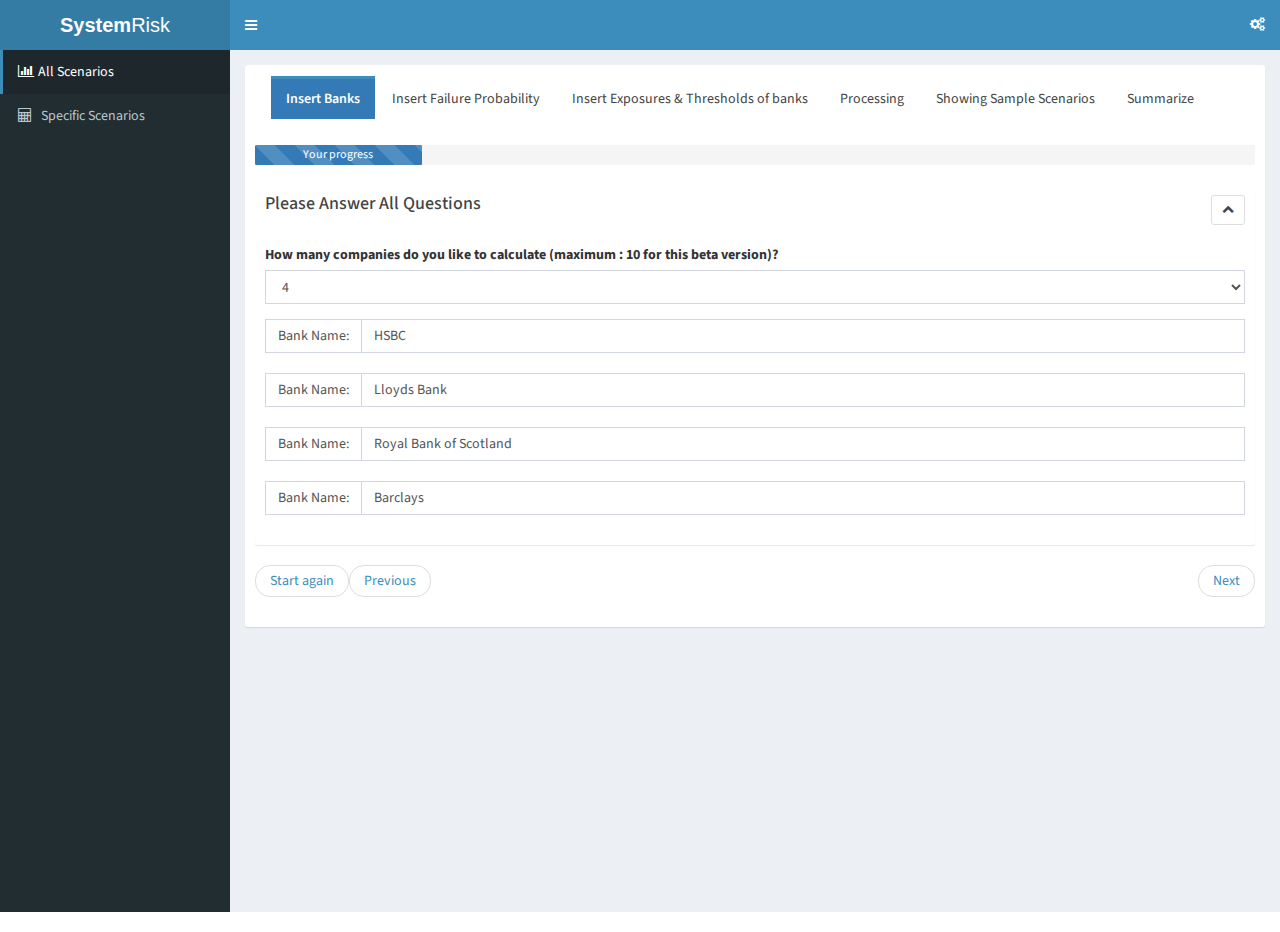
<file: index.html>
<!DOCTYPE html>
<html>
  <head>
    <meta charset="utf-8">
    <meta http-equiv="X-UA-Compatible" content="IE=edge">
    <title>System Risk</title>
    <!-- Tell the browser to be responsive to screen width -->
    <meta content="width=device-width, initial-scale=1, maximum-scale=1, user-scalable=no" name="viewport">
    <!-- Bootstrap 3.3.5 -->
    <link rel="stylesheet" href="Content/bootstrap.min.css">
    <!-- step -->
    <link rel="stylesheet" href="Content/step.css"></link>
    <!-- Font Awesome -->
    <link rel="stylesheet" href="https://maxcdn.bootstrapcdn.com/font-awesome/4.4.0/css/font-awesome.min.css">
    <!-- Ionicons -->
    <link rel="stylesheet" href="https://code.ionicframework.com/ionicons/2.0.1/css/ionicons.min.css">
    <!-- Theme style -->
    <link rel="stylesheet" href="Content/AdminLTE.min.css">
    <!-- AdminLTE Skins. Choose a skin from the css/skins
         folder instead of downloading all of them to reduce the load. -->
    <link rel="stylesheet" href="Content/all-skins.min.css">
    <!-- bootstrap wysihtml5 - text editor -->
    <link rel="stylesheet" href="Content/bootstrap3-wysihtml5.min.css">

    <!-- HTML5 Shim and Respond.js IE8 support of HTML5 elements and media queries -->
    <!-- WARNING: Respond.js doesn't work if you view the page via file:// -->
    <!--[if lt IE 9]>
        <script src="https://oss.maxcdn.com/html5shiv/3.7.3/html5shiv.min.js"></script>
        <script src="https://oss.maxcdn.com/respond/1.4.2/respond.min.js"></script>
    <![endif]-->
  </head>
  <body class="hold-transition skin-blue sidebar-mini">
    <div class="wrapper">

      <header class="main-header">
        <!-- Logo -->
        <a href="index.html" class="logo">
          <!-- mini logo for sidebar mini 50x50 pixels -->
          <span class="logo-mini"><b>S</b>R</span>
          <!-- logo for regular state and mobile devices -->
          <span class="logo-lg"><b>System</b>Risk</span>
        </a>
        <!-- Header Navbar: style can be found in header.less -->
        <nav class="navbar navbar-static-top" role="navigation">
          <!-- Sidebar toggle button-->
          <a href="#" class="sidebar-toggle" data-toggle="offcanvas" role="button">
            <span class="sr-only">Toggle navigation</span>
          </a>
          <div class="navbar-custom-menu">
            <ul class="nav navbar-nav">
                <!-- Control Sidebar Toggle Button -->
                <li>
                    <a href="#" data-toggle="control-sidebar"><i class="fa fa-gears"></i></a>
                </li>
            </ul>
          </div>
        </nav>
      </header>
      <!-- Left side column. contains the logo and sidebar -->
      <aside class="main-sidebar">
        <!-- sidebar: style can be found in sidebar.less -->
        <section class="sidebar">
          <!-- sidebar menu: : style can be found in sidebar.less -->
          <ul class="sidebar-menu">
            <li class="active treeview">
              <a href="index.html">
                <i class="fa fa-bar-chart"></i><span>All Scenarios</span>
              </a>
            </li>
            <li class="treeview">
              <a href="index2.html">
                <i class="fa fa-calculator"></i> <span>Specific Scenarios</span>
              </a>
            </li>
          </ul>
        </section>
        <!-- /.sidebar -->
      </aside>

      <!-- Content Wrapper. Contains page content -->
      <div class="content-wrapper">
        
        <!-- Main content -->
        <section class="content connectedSortable ui-sortable">
          <div class="row">
            <div class="col-lg-12">
              <div class="box box-solid">
                <div class="box-body">
                  <div id="rootwizard">
                    <div class="navbar">
                      <div class="navbar-inner">
                        <div class="container">
                          <ul>
                            <li><a id="tab1" href="#tabInsertBanks" onclick="test(1);" data-toggle="tab">Insert Banks</a></li>
                            <li><a id="tab2" href="#tabFailed" onclick="test(2);" data-toggle="tab">Insert Failure Probability</a></li>
                            <li><a id="tab3" href="#tabInsertETBanks" onclick="test(3);" data-toggle="tab">Insert Exposures & Thresholds of banks</a></li>
                            <li><a id="tab4" href="#tabProcessing" onclick="test(4);" data-toggle="tab">Processing</a></li>
                            <li><a id="tab5" href="#tabResult" onclick="test(5);" data-toggle="tab">Showing Sample Scenarios</a></li>
                            <li><a id="tab6" href="#tabSummarize" onclick="test(6);" data-toggle="tab">Summarize</a></li>
                          </ul>
                        </div>
                      </div>
                    </div>
                    <div id="bar" class="progress progress-striped active">
                      <div class="bar progress-bar progress-bar-striped ">Your progress</div>
                    </div>
                    <div class="tab-content">
                        <div class="tab-pane" id="tabSummarize">
                          <!-- All charts will be generated here -->
                        </div>
                        <div class="tab-pane" id="tabResult">
                          <!-- All charts will be generated here -->
                        </div>
                        
                      <div class="tab-pane" id="tabProcessing">
                        <div class="callout callout-info" id="show-waiting">
                          <h4><i align="center" class="fa fa-spinner fa-pulse"></i> All Cherts are processing</h4>
                          <p>Please wait our system to processing cherts before continues.</p>
                        </div>
                        <div class="callout callout-success hidden" id="show-success">
                          <h4> Plese click continues to see your results</h4>
                          <p>We have done processing. Please click next to get your results.</p>
                        </div>
                      </div>
                      <div class="tab-pane" id="tabInsertBanks">
                        <div class="box box-solid">
                          <div class="box-header">
                            <h3 class="box-title">Please Answer All Questions</h3>
                            <div class="btn-group pull-right">
                                <a class="btn btn-default btn-sm" onclick="change(this)" data-toggle="collapse" data-target="#this-insert-body-1">
                                  <i class="fa fa-chevron-up"></i>
                                </a>
                            </div>
                          </div>
                          <div class="box-body collapse in" id="this-insert-body-1">    
                            <div class="form-group">
                              <label for="sel1">How many companies do you like to calculate (maximum : 10 for this beta version)?</label>
                              <select class="form-control" id="numsel">
                                <option>4</option>
                                <option>5</option>
                                <option>6</option>
                                <option>7</option>
                                <option>8</option>
                                <option>9</option>
                                <option>10</option>
                              </select>
                            </div>
                            <div id="nameBanks">
                            </div>
                          </div>
                        </div>
                      </div>
                      <div class="tab-pane" id="tabFailed">
                        <div class="box box-solid">
                          <div class="box-header">
                            <h3 class="box-title">Please Insert Failure Probability of Banks</h3>
                            <div class="btn-group pull-right">
                              <a class="btn btn-default btn-sm" onclick="change(this)" data-toggle="collapse" data-target="#this-insert-body-2">
                                <i class="fa fa-chevron-up"></i>
                              </a>
                            </div>
                            <div class="btn-group pull-right">
                              <a class="btn btn-default btn-sm" data-toggle="tooltip" title="Random Failure Probability" onclick="randomFailProb();">
                                <i class="fa fa-random"></i>
                              </a>
                            </div>
                            <div class="btn-group pull-right">
                              <a class="btn btn-default btn-sm" data-toggle="modal" data-target="#FailProbCSV" title="Upload Failure Probability via CSV file.">
                                <i class="fa fa-upload"></i>
                              </a>
                            </div>
                            <div class="btn-group pull-right">
                              <a class="btn btn-default btn-sm" data-toggle="modal" data-target="#FailProbURL-modal" title="Upload Failure Probability via URL.">
                                <i class="fa fa-upload"></i>
                              </a>
                            </div>
                            <!-- beginning of modle for URL -->
                            <div class="modal fade" id="FailProbURL-modal" tabindex="-1" role="dialog" aria-labelledby="myModalLabel" aria-hidden="true">
                              <div class="modal-dialog">
                                  <div class="modal-content">
                                      <div class="modal-header">
                                          <button type="button" class="close" data-dismiss="modal" aria-hidden="true">&times;</button>
                                          <h4 class="modal-title" id="myModalLabel" style="color: black">Get Failure Probability via URL</h4>
                                          <label style="color: black">The example link is for 10 companies input data.</label>
                                      </div>
                                      <div class="modal-body">
                                        <div class='input-group'>
                                          <span class='input-group-addon' disabled>URL</span>
                                          <input type='text' class='form-control' id='FailProbURL' placeholder='Please insert URL' value='http://chai41104.github.io/exampleInputFor10'>
                                        </div>
                                      </div>
                                      <div class="modal-footer">
                                          <button type="button" class="btn btn-danger" data-dismiss="modal">Cancel</button>
                                          <button type="button" class="btn btn-primary" data-dismiss="modal" onclick="uploadFailProbURL();">Get</button>
                                      </div>
                                  </div>
                              </div>
                            </div>
                            <!-- beginning of modle for CSV File -->
                            <div class="modal fade" id="FailProbCSV" tabindex="-1" role="dialog" aria-labelledby="myModalLabel" aria-hidden="true">
                              <div class="modal-dialog">
                                  <div class="modal-content">
                                    <div class="modal-header">
                                        <button type="button" class="close" data-dismiss="modal" aria-hidden="true">&times;</button>
                                        <h4 class="modal-title" id="myModalLabel" style="color: black">Get Failure Probability via CSV file.</h4>
                                        <label style="color: black">The example file can be found at failureProbFor4.csv</label>
                                    </div>
                                    <div class="modal-body">
                                      <div class='input-group'>
                                        <lable> Upload Failure Probability from CSV file : </label><input type="file" id="fileFailProb" name="files[]" />
                                      </div>
                                    </div>
                                    <div class="modal-footer">
                                      <div class='input-group'>
                                        <div id="cover_drop_zone">
                                          <div id="drop_FailProb" class="drop_zone">Or drop CSV file here</div>
                                        </div>
                                      </div>
                                    </div>
                                  </div>
                              </div>
                            </div>
                          </div>
                          <div class="box-body collapse in" id="this-insert-body-2">    
                            <div id="FailProbBanks">
                            </div>
                          </div>
                        </div>
                      </div>
                      <div class="tab-pane" id="tabInsertETBanks">
                        <div class="box box-solid">
                          <div class="box-header">
                            <h3 class="box-title">Please Insert Exposures of Banks</h3>
                            <div class="btn-group pull-right">
                                <a class="btn btn-default btn-sm" onclick="change(this)" data-toggle="collapse" data-target="#this-insert-body-3">
                                  <i class="fa fa-chevron-up"></i>
                                </a>
                            </div>
                            <div class="btn-group pull-right">
                                <a class="btn btn-default btn-sm" data-toggle="tooltip" title="Random Exposures" onclick="randomExposures();">
                                  <i class="fa fa-random"></i>
                                </a>
                            </div>
                            <div class="btn-group pull-right">
                              <a class="btn btn-default btn-sm" data-toggle="modal" data-target="#ExposuresCSV" title="Upload Exposures via CSV file.">
                                <i class="fa fa-upload"></i>
                              </a>
                            </div>
                            <div class="btn-group pull-right">
                              <a class="btn btn-default btn-sm" data-toggle="modal" data-target="#ExposuresURL" title="Upload Exposures via URL.">
                                <i class="fa fa-upload"></i>
                              </a>
                            </div>
                          </div>
                          <div class="box-body collapse in" id="this-insert-body-3">    
                            <div class="form-group" id="exposures">
                            </div>
                          </div>
                        </div>
                        <!-- beginning of modle for URL -->
                        <div class="modal fade" id="ExposuresURL" tabindex="-1" role="dialog" aria-labelledby="myModalLabel" aria-hidden="true">
                          <div class="modal-dialog">
                              <div class="modal-content">
                                  <div class="modal-header">
                                      <button type="button" class="close" data-dismiss="modal" aria-hidden="true">&times;</button>
                                      <h4 class="modal-title" id="myModalLabel" style="color: black">Get Exposures via URL</h4>
                                      <label style="color: black">The example link is for 10 companies input data.</label>
                                  </div>
                                  <div class="modal-body">
                                    <div class='input-group'>
                                      <span class='input-group-addon' disabled>URL</span>
                                      <input type='text' class='form-control' id='ExposuresURLValue' placeholder='Please insert URL' value='http://chai41104.github.io/exampleInputFor10'/>
                                    </div>
                                  </div>
                                  <div class="modal-footer">
                                      <button type="button" class="btn btn-danger" data-dismiss="modal">Cancel</button>
                                      <button type="button" class="btn btn-primary" data-dismiss="modal" onclick="uploadExposuresURL();">Get</button>
                                  </div>
                              </div>
                          </div>
                        </div>
                        <!-- beginning of modle for CSV File -->
                        <div class="modal fade" id="ExposuresCSV" tabindex="-1" role="dialog" aria-labelledby="myModalLabel" aria-hidden="true">
                          <div class="modal-dialog">
                              <div class="modal-content">
                                  <div class="modal-header">
                                      <button type="button" class="close" data-dismiss="modal" aria-hidden="true">&times;</button>
                                      <h4 class="modal-title" id="myModalLabel" style="color: black">Get Exposures via CSV file.</h4>
                                      <label style="color: black">The example file can be found at exposuresFor4.csv</label>
                                  </div>
                                  <div class="modal-body">
                                    <div class='input-group' style="color: black">
                                      <lable> Upload CSV file : </label><input type="file" id="fileExposures" name="files[]" />
                                    </div>
                                  </div>
                                  <div class="modal-footer">
                                    <div class='input-group'>
                                      <div id="cover_drop_zone">
                                        <div id="drop_Exposures" class="drop_zone">Or drop CSV file here</div>
                                      </div>
                                    </div>
                                  </div>
                              </div>
                          </div>
                        </div>
                        <div class="box box-solid">
                          <div class="box-header">
                            <h3 class="box-title">Please Insert Thresholds of Banks</h3>
                            <div class="btn-group pull-right">
                              <a class="btn btn-default btn-sm" onclick="change(this)" data-toggle="collapse" data-target="#this-insert-body-4">
                                <i class="fa fa-chevron-up"></i>
                              </a>
                            </div>
                            <div class="btn-group pull-right">
                              <a class="btn btn-default btn-sm" data-toggle="tooltip" title="Random Thresholds" onclick="randomThresholds();">
                                <i class="fa fa-random"></i>
                              </a>
                            </div>
                            <div class="btn-group pull-right">
                              <a class="btn btn-default btn-sm" data-toggle="modal" data-target="#ThresholdsCSV" title="Upload Thresholds via CSV file.">
                                <i class="fa fa-upload"></i>
                              </a>
                            </div>
                            <div class="btn-group pull-right">
                              <a class="btn btn-default btn-sm" data-toggle="modal" data-target="#ThresholdsURL" title="Upload Thresholds via URL.">
                                <i class="fa fa-upload"></i>
                              </a>
                            </div>
                            <!-- beginning of modle for URL -->
                            <div class="modal fade" id="ThresholdsURL" tabindex="-1" role="dialog" aria-labelledby="myModalLabel" aria-hidden="true">
                              <div class="modal-dialog">
                                  <div class="modal-content">
                                      <div class="modal-header">
                                          <button type="button" class="close" data-dismiss="modal" aria-hidden="true">&times;</button>
                                          <h4 class="modal-title" id="myModalLabel" style="color: black">Get Thresholds via URL</h4>
                                          <label style="color: black">The example link is for 10 companies input data.</label>
                                      </div>
                                      <div class="modal-body">
                                        <div class='input-group'>
                                          <span class='input-group-addon' disabled>URL</span>
                                          <input type='text' class='form-control' id='ThresholdsURLValue' placeholder='Please insert URL' value='http://chai41104.github.io/exampleInputFor10'>
                                        </div>
                                      </div>
                                      <div class="modal-footer">
                                          <button type="button" class="btn btn-danger" data-dismiss="modal">Cancel</button>
                                          <button type="button" class="btn btn-primary" data-dismiss="modal" onclick="uploadThresholdsURL();">Get</button>
                                      </div>
                                  </div>
                              </div>
                            </div>
                            <!-- beginning of modle for CSV File -->
                            <div class="modal fade" id="ThresholdsCSV" tabindex="-1" role="dialog" aria-labelledby="myModalLabel" aria-hidden="true">
                              <div class="modal-dialog">
                                  <div class="modal-content">
                                    <div class="modal-header">
                                        <button type="button" class="close" data-dismiss="modal" aria-hidden="true">&times;</button>
                                        <h4 class="modal-title" id="myModalLabel" style="color: black">Get Thresholds via CSV file.</h4>
                                        <label style="color: black">The example file can be found at thresholdsFor4.csv</label>
                                    </div>
                                    <div class="modal-body">
                                      <div class='input-group' style="color: black">
                                        <lable> Upload Thresholds from CSV file : </label><input type="file" id="fileThresholds" name="files[]" />
                                      </div>
                                    </div>
                                    <div class="modal-footer">
                                      <div class='input-group'>
                                        <div id="cover_drop_zone">
                                          <div id="drop_Thresholds" class="drop_zone">Or drop CSV file here</div>
                                        </div>
                                      </div>
                                    </div>
                                  </div>
                              </div>
                            </div>
                          </div>
                          <div class="box-body collapse in" id="this-insert-body-4">    
                            <div id="thresholdsBanks">
                            </div>
                          </div>
                        </div>
                      </div>
                      <ul class="pager wizard">
                        <li class="previous first"><a href="#">Start again</a></li>
                        <li class="previous"><a href="#">Previous</a></li>
                        <li class="next"><a href="#">Next</a></li>
                      </ul>
                    </div>  
                  </div>
                </div>
              </div>
            </div>
          </div>
        </section><!-- /.content -->
      
      </div><!-- /.content-wrapper -->

      <!-- Control Sidebar -->
      <aside class="control-sidebar control-sidebar-dark">
          <!-- Create the tabs -->
          <ul class="nav nav-tabs nav-justified control-sidebar-tabs">
          </ul>
          <!-- Tab panes -->
          <div class="tab-content">
              <!-- Home tab content -->
              <div class="tab-pane" id="control-sidebar-home-tab">
              </div><!-- /.tab-pane -->
          </div>
      </aside><!-- /.control-sidebar -->
    </div><!-- ./wrapper -->

    <!-- jQuery 2.1.4 -->
    <script src="Script/jQuery-2.1.4.min.js"></script>
    <!-- jQuery UI 1.11.4 -->
    <script src="Script/jquery-ui.min.js"></script>
    <!-- step -->
    <script src="Script/step.js"></script>
    <!-- prettify -->
    <script src="Script/prettify.js"></script>
    <!-- Bootstrap 3.3.5 -->
    <script src="Script/bootstrap.min.js"></script>
    <!-- AdminLTE App -->
    <script src="Script/app.min.js"></script>
    <!-- AdminLTE for demo purposes -->
    <script src="Script/demo.js"></script>
    <!-- System Risk Calculation -->
    <script src="Script/SystemRisk.js"></script>
    <script>
      //<!-- Resolve conflict in jQuery UI tooltip with Bootstrap tooltip -->
      $.widget.bridge('uibutton', $.ui.button);

      $(document).ready(function() {
        $('#rootwizard').bootstrapWizard({
          onTabShow: function(tab, navigation, index) {
            var $total = navigation.find('li').length;
            var $current = index+1;
            var $percent = ($current/$total) * 100;
            $('#rootwizard').find('.bar').css({width:$percent+'%'});
        }});
      });

      function change(el){
        var elc = el.children;
        if(elc[0].className == "fa fa-chevron-down") {
            elc[0].className = "fa fa-chevron-up";

        }
        else {
            elc[0].className = "fa fa-chevron-down";
        }
      }
      // generate graph.
      function addGraph(mainEle, id) {
        var newEle = '<div class="box box-solid" id="this-graph-'+id+'"><div class="box-header">'
                    +'<h3 class="box-title">Round '+id+'</h3><div class="btn-group pull-right">'
                    +'<a href="#" class="btn btn-default btn-sm" data-toggle="dropdown" data-placement="left" title="Theme" aria-expanded="false"><i class="fa fa-wrench"></i></a>'
                    +'<ul class="dropdown-menu"><li><a href="#" onclick="GridLight('+id+')" style="color:black;">Grid-Light</a></li>'
                    +'<li><a href="#" onclick="SandSignika('+id+')" style="color:black;">Sand-Signika</a></li>'
                    +'<li><a href="#" onclick="DarkTheme('+id+')" style="color:black;">Dark-Theme</a></li>'
                    +'</ul><a class="btn btn-default btn-sm" onclick="change(this)" data-toggle="collapse" data-target="#this-graph-body-'+id+'">'
                    +'<i class="fa fa-chevron-up"></i></a>'
                    +'<a href="#" class="btn btn-default btn-sm" data-toggle="tooltip" data-placement="left" title="hide" data-target="#this-graph-'+id+'" data-dismiss="alert">'
                    +'<i class="fa fa-times"></i></a></div></div>'
                    +'<div class="box-body collapse in" id="this-graph-body-'+id+'"><div id="container'+id+'"></div></div></div>';
        $('#' + mainEle).append(newEle);
      }
      // generate graph with header.
      function addGraphH(mainEle, id, header) {
        var newEle = '<div class="box box-solid" id="this-graph-'+id+'"><div class="box-header">'
                    +'<h3 class="box-title">'+header+' '+id+'</h3><div class="btn-group pull-right">'
                    +'<a href="#" class="btn btn-default btn-sm" data-toggle="dropdown" data-placement="left" title="Theme" aria-expanded="false"><i class="fa fa-wrench"></i></a>'
                    +'<ul class="dropdown-menu"><li><a href="#" onclick="GridLight('+id+')" style="color:black;">Grid-Light</a></li>'
                    +'<li><a href="#" onclick="SandSignika('+id+')" style="color:black;">Sand-Signika</a></li>'
                    +'<li><a href="#" onclick="DarkTheme('+id+')" style="color:black;">Dark-Theme</a></li>'
                    +'</ul><a class="btn btn-default btn-sm" onclick="change(this)" data-toggle="collapse" data-target="#this-graph-body-'+id+'">'
                    +'<i class="fa fa-chevron-up"></i></a>'
                    +'<a href="#" class="btn btn-default btn-sm" data-toggle="tooltip" data-placement="left" title="hide" data-target="#this-graph-'+id+'" data-dismiss="alert">'
                    +'<i class="fa fa-times"></i></a></div></div>'
                    +'<div class="box-body collapse in" id="this-graph-body-'+id+'"><div id="container'+id+'"></div></div></div>';
        $('#' + mainEle).append(newEle);
      }
      var lossMoney;
      var remainMoney;
      var failedState;
      var remainState;
      var recordTotalLoss = [];
      var recordRemains = [];
      // defining the word.
      var Summarize = "Summarize";
      var Groups = "Groups";
      var Probabilities = "Probabilities";
      var Cumulation = "Cumulation";

      var mapProb = [];
      var mapCumu = [];
      function reset(id) {
        if(id == "Groups") {
          $('#container' + id).highcharts({
              chart: {
                  type: 'column',
                  options3d: {
                      enabled: true,
                      alpha: 15,
                      beta: 15,
                      viewDistance: 25,
                      depth: 40
                  }
              },

              title: {
                  text: 'Displaying Losses in Groups of All Scenarios'
              },

              xAxis: {
                  categories: ['Less than 20 million pounds', 'Between 20 and 40 million pounds', 'Between 40 and 60 million pounds', 'Between 60 and 80 million pounds', 'More than 80 million pounds']
              },

              yAxis: {
                  allowDecimals: true,
                  title: {
                      text: 'Money (£ Million)'
                  }
              },

              tooltip: {
                  headerFormat: '<b>{point.key}</b><br>',
                  pointFormat: '<span style="color:{series.color}">\u25CF</span> {categories}: {point.y}'
              },

              plotOptions: {
                  column: {
                      stacking: 'normal',
                      depth: 40
                  }
              },

              series: [
              {
                  name: 'Probabilities',
                  data: groupProb,
                  stack: 'Probabilities'
              }]
          });
        }
        else if(id == "Probabilities") {
          $('#container' + id).highcharts({
            chart: {
                type: 'scatter',
                zoomType: 'xy'
            },
            title: {
                text: 'Loss Versus Probabilities of All Possible Scenarios'
            },
            xAxis: {
                title: {
                    enabled: true,
                    text: 'Loss (Million Pound)'
                },
                startOnTick: true,
                endOnTick: true,
                showLastLabel: true
            },
            yAxis: {
                title: {
                    text: 'Probabilities'
                }
            },
            legend: {
                layout: 'vertical',
                align: 'left',
                verticalAlign: 'top',
                x: 100,
                y: 70,
                floating: true,
                backgroundColor: (Highcharts.theme && Highcharts.theme.legendBackgroundColor) || '#FFFFFF',
                borderWidth: 1
            },
            plotOptions: {
                scatter: {
                    marker: {
                        radius: 5,
                        states: {
                            hover: {
                                enabled: true,
                                lineColor: 'rgb(100,100,100)'
                            }
                        }
                    },
                    states: {
                        hover: {
                            marker: {
                                enabled: false
                            }
                        }
                    },
                    tooltip: {
                        headerFormat: '<b>Loss Probabilities</b><br>',
                        pointFormat: '{point.x} million pound, Probability is {point.y}'
                    }
                }
            },
            series: [{
                name: 'Loss Probabilities',
                color: 'rgba(223, 83, 83, .5)',
                data: mapProb
              }]
          });
        }
        else if(id == "Cumulation") {
          $('#container' + id).highcharts({
            chart: {
                type: 'line'
            },
            title: {
                text: 'Displaying Cumulative Probability of All Scenarios'
            },
            xAxis: {
                allowDecimals: true,
                title: {
                    text: 'Money (£ Million)'
                }
            },
            yAxis: {
                allowDecimals: true,
                title: {
                    text: 'Probability'
                }
            },
            plotOptions: {
                line: {
                    dataLabels: {
                        enabled: true
                    },
                    enableMouseTracking: false
                }
            },
            series: [{
                name: 'Cumulative Probabilities',
                data: mapCumu
            }]
          });
        }
        else {
          $('#container' + id).highcharts({
              chart: {
                  type: 'column',
                  options3d: {
                      enabled: true,
                      alpha: 15,
                      beta: 15,
                      viewDistance: 25,
                      depth: 40
                  }
              },

              title: {
                  text: 'Total loss and remaining funds (threshold - loss) in this scenario'
              },

              xAxis: {
                  categories: banksName
              },

              yAxis: {
                  allowDecimals: true,
                  title: {
                      text: 'Money (£ Million)'
                  }
              },

              tooltip: {
                  headerFormat: '<b>{point.key}</b><br>',
                  pointFormat: '<span style="color:{series.color}">\u25CF</span> {series.name}: {point.y}'
              },

              plotOptions: {
                  column: {
                      stacking: 'normal',
                      depth: 40
                  }
              },

              series: [
              {
                  name: 'Difference (Loss - Thresholds)',
                  data: setRemainMoney[id-1],
                  stack: 'Loss'
              }, {
                  name: 'Loss',
                  data: setLossMoney[id-1],
                  stack: 'Loss'
              }, {
                  name: 'Remain',
                  data: setRemainState[id-1],
                  stack: 'Failed'
              }, {
                  name: 'Failed',
                  data: setFailedState[id-1],
                  stack: 'Failed'
              }]
          });
        }        
      }
      var setLossMoney = [];
      var setRemainMoney  = [];
      var setFailedState = [];
      var setRemainState = [];
      
      // get all value for graph.
      function generateChertH(failedIndicator, thresholds, loss, id, header) {
        lossMoney = [];
        remainMoney = [];
        failedState = [];
        remainState = [];
        var count = 0.0;
        var countloss = 0.0;
        var countremain = 0.0;
        for(var i = 0; i < failedIndicator.length; ++i) {
          // if bank doesn't failed.
          if(failedIndicator[i] < 1.0) {
            count += 1.0;
            failedState.push(0.0);
            remainState.push(1.0);

            lossMoney.push(loss[i]);
            countloss += loss[i];
            remainMoney.push(thresholds[i]-loss[i]);
            countremain += thresholds[i]-loss[i];
          
          } 
          // bank did failed.
          else {
            failedState.push(1.0);
            remainState.push(0.0);

            var lost = (loss[i] >= thresholds[i]? loss[i]: thresholds[i]);
            countloss += lost;
            lossMoney.push(lost);
            remainMoney.push(thresholds[i]-lost);
            countremain += thresholds[i]-lost;
          }
        }
        // adding how many banks are servired.
        remainState.push(count);
        // adding how many banks are failed.
        failedState.push(failedIndicator.length - count);
        // adding all loss.
        lossMoney.push(countloss);
        // adding all loss.
        remainMoney.push(countremain);
        // push all data into set.
        setLossMoney.push(lossMoney);
        setRemainMoney.push(remainMoney);
        setFailedState.push(failedState);
        setRemainState.push(remainState);
        // adding a chert to html tag.
        addGraphH("tabResult", id, header);
        // adding data to the cherts
        reset(id);
      }
    </script>

    <!-- Highcharts -->
    <script src="Script/highcharts.js"></script>
    <script src="Script/highcharts-3d.js"></script>
    <script src="Script/exporting.js"></script>
    <!-- Highcharts theme -->
    <script src="Script/grid-light.js"></script>
    <script src="Script/sand-signika.js"></script>
    <script src="Script/dark-unica.js"></script>
    
    <script type="text/javascript">
      function updateBox() {
        var cls = get('skin');
        $(".box-solid").each(function() {
          var obj = $(this);
          obj.removeClass('box-default');
          obj.removeClass('box-purple');
          obj.removeClass('box-primary');
          obj.removeClass('box-success');
          obj.removeClass('box-warning');
          obj.removeClass('box-danger');
          if(cls == 'skin-black-light' || cls == 'skin-black') {
            obj.addClass('box-default');
          }
          else if(cls == 'skin-purple-light' || cls == 'skin-purple') {
            obj.addClass('box-purple');
          }
          else if(cls == 'skin-blue-light' || cls == 'skin-blue') {
            obj.addClass('box-primary');
          }
          else if(cls == 'skin-green-light' || cls == 'skin-green') {
            obj.addClass('box-success');
          }
          else if(cls == 'skin-yellow-light' || cls == 'skin-yellow') {
            obj.addClass('box-warning');
          }
          else if(cls == 'skin-red-light' || cls == 'skin-red') {
            obj.addClass('box-danger');
          }
        });
      }
      /**
       * Get a prestored setting
       *
       * @param String name Name of of the setting
       * @returns String The value of the setting | null
       */
      function get(name) {
        if (typeof (Storage) !== "undefined") {
          return localStorage.getItem(name);
        } else {
          window.alert('Please use a modern browser to properly view this template!');
        }
      }
      // list of suggestion banks
      var suggestionBanksList = ['HSBC', 'Lloyds Bank', 'Royal Bank of Scotland', 'Barclays', 'Standard Chartered', 'Co-operative Bank', 'Harrods Bank', 'Tesco Bank', 'Metro Bank', 'Citibank'];

      // dealing with input 1 that how many companies do you like to calculate.
      $( "#numsel" ).change(function() {
        $( "#nameBanks" ).empty();
        bankCount = $( "#numsel" ).val();
        for(var i = 0; i < bankCount; ++i) {
          $( "#nameBanks" ).append("<div class='input-group'><span class='input-group-addon' disabled>Bank Name:</span><input type='text' class='form-control' id='bankname"+i+"' placeholder='Please insert banks name' value='"+suggestionBanksList[i]+"'></div><br/>");
        }
        // Set upto 3.
        stateAllow = 3;
      });
      
      // How many banks in ours calculation?
      var bankCount = 4;
      var banksName = ['HSBC', 'Lloyds Banking Group', 'Royal Bank of Scotland Group', 'Barclays'];
      
      // Calling only once when we know how many banks.
      function setupBanksDetails() {
        banksName = [];
        $( "#FailProbBanks" ).empty();
        $( "#thresholdsBanks" ).empty();

        for(var i = 0; i < bankCount; ++i) {
          var name = $( "#bankname"+i ).val();
          banksName.push(name);
          $( "#FailProbBanks" ).append("<div class='input-group'><span class='input-group-addon' disabled>"+name+" (Million pound):</span><input type='number' class='form-control' value='0.0' id='FailProb"+i+"' min='0' data-bind='value:replyNumber' /></div><br/>");
          $( "#thresholdsBanks" ).append("<div class='input-group'><span class='input-group-addon' disabled>"+name+" (Million pound):</span><input type='number' class='form-control' value='0.0' id='thresholds"+i+"' min='0' data-bind='value:replyNumber' /></div><br/>");
        }
        
        generateMatrix(bankCount);

        banksName.push('All banks');
        // reset the announcement.
        $('#show-waiting').removeClass('hidden');
        $('#show-success').addClass('hidden');

        // remove all chert data.
        mapProb = [];
        setLossMoney = [];
        setRemainMoney  = [];
        setFailedState = [];
        setRemainState = [];

        // remove all graph.
        $('#tabResult').empty();
        $('#tabSummarize').empty(); 
      }

      // random thresholds of all banks
      function randomThresholds() {
        for(var i = 0; i < bankCount; ++i) {
          // random a real (2 digits) between 10 and 20.
          var num = (parseInt(Math.random() * 1000) + 1000) / 100.0;
          // adding value.
          $( "#thresholds" + i ).val(num);
        }
        // need to update at least Thresholds
        stateAllow = 3;
      }

      // random thresholds of all banks
      function randomFailProb() {
        for(var i = 0; i < bankCount; ++i) {
          // random a real (2 digits) between 0 and 0.25.
          var num = Math.floor(Math.random() * 1000 / 4.0) / 1000.0;
          // adding value.
          $( "#FailProb" + i ).val(num);
        }
        // need to update at least Thresholds
        stateAllow = 3;
      }

      // random exposures of all banks
      function randomExposures() {
        for(var i = 0; i < bankCount; i++) {
          for(var j = 0; j < bankCount; j++) {
            if(i != j) {     
              // random a real (2 digits) between 0 and 10.
              var num = (parseInt(Math.random() * 1000)) / 100.0;
              // adding value.
              $( "#expo-"+i+"-"+j ).val(num);
            }
          }
        }
      }

      // get exposures of all banks
      function getExposures() {
        // reset value;
        exposures = [];
        for(var i = 0; i < bankCount; i++) {
          var row = [];
          for(var j = 0; j < bankCount; j++) {
            if(i != j) {     
              // pushing value.
              row.push(parseFloat($( "#expo-"+i+"-"+j ).val()));
            }
            else {
              // pushing zero value for the same banks, i == j.
              row.push(0.0);
            }
          }
          // pushing a row.
          exposures.push(row);
        }
      }

      // get Fail rate of all banks
      function getFailProb() {
        failureProb = [];
        for(var i = 0; i < bankCount; ++i) {
          // pushing value.
          failureProb.push(parseFloat($( "#FailProb" + i ).val()));
        }
      }

      // get thresholds of all banks
      function getThresholds() {
        thresholds = [];
        for(var i = 0; i < bankCount; ++i) {
          // pushing value.
          thresholds.push(parseFloat($( "#thresholds" + i ).val()));
        }
      }

      // generate initial matrix of exposures.
      function generateMatrix() {
        $('#exposures').empty();
        for(var i = 0; i < bankCount; i++) {
          $('#exposures').append("<div class='input-group'><span class='input-group-addon' disabled>How much money "+banksName[i]+" will loss:</span>");
          for(var j = 0; j < bankCount; j++) {
            if(i != j) {
              $('#exposures').append('<div class="input-group"><span class="input-group-addon" disabled>If '+banksName[j]+' collapses (Million pound):</span><input type="number" class="form-control" min="0" data-bind="value:replyNumber" value="0.0" id="expo-'+i+'-'+j+'"/></div>');
            }
          }
          var br = $('<br>')[0];
          $('#exposures').append("</div>");
        }
      }

      // initial state in the case that the user doesn't change anything.
      function initialState() {
        for(var i = 0; i < bankCount; ++i) {
            $( "#nameBanks" ).append("<div class='input-group'><span class='input-group-addon' disabled>Bank Name:</span><input type='text' class='form-control' id='bankname"+i+"' placeholder='Please insert banks name' value='"+suggestionBanksList[i]+"'></div><br/>");
        }
      }
      //thresholdsBanks
      initialState();
      
      // allow how many tab for this user.
      var stateAllow = 3;

      // check the current tab.
      function checkState(index) {
        if(stateAllow >= index) {
          return true;
        }
        else {
          return false;
        }
      }

      // Call when it was in processing page.
      function doProcessing() {

        /*
        // adding a chert to html tag for summarize part.
        addGraph("tabSummarize", "Summarize");
        // adding data to the cherts
        reset("Summarize");
        */
        // call permutation to calculate all possible scenarios.
        generateAllPossible(bankCount);
        // Updating Color of each box.
        updateBox();
        // change the announcement
        $('#show-waiting').addClass('hidden');
        $('#show-success').removeClass('hidden');
        // do a bit of animation.
        $('#show-success').animate({
          opacity: 0.99,
          }, 100, function() {
        });
        // allow all pages.
        stateAllow = 6;
        $('#tab5').attr("data-toggle", "tab");
        $('#tab6').attr("data-toggle", "tab");
      }

      // running via main process.
      function initiateProcessing() {
        $('#show-waiting').animate({
          opacity: 0.99,
          }, 100, function() {
            doProcessing();
        });
      }
      //upload Thresholds via URL.
      function uploadThresholdsURL() {
        var url = $('#ThresholdsURLValue').val();
        // get data from url
        $.get( url, function( data ) {
          try {
            var obj = $.parseJSON(data);
            thresholds = obj.thresholds;
            // check input.
            if(bankCount != thresholds.length) {
              throw "The length of input is not match with the number of bank.";
            }

            for(var i = 0; i < bankCount; ++i) {
              // random a real (2 digits) between 10 and 20.
              var num = thresholds[i];
              // adding value.
              $( "#thresholds" + i ).val(num);
            }
            // need to update at least Thresholds
            stateAllow = 3;
          }
          catch(e) {
            alert('Error Input Thresholds : '+ e);
          }
        });
      }

      //upload Thresholds via URL.
      function uploadFailProbURL() {
        var url = $('#FailProbURL').val();
        // get data from url
        $.get( url, function( data ) {
          try {
            var obj = $.parseJSON(data);
            failureProb = obj.failureProb;
            // check input.
            if(bankCount != failureProb.length) {
              throw "The length of input is not match with the number of bank.";
            }

            for(var i = 0; i < bankCount; ++i) {
              // random a real (2 digits) between 10 and 20.
              var num = failureProb[i];
              // adding value.
              $( "#FailProb" + i ).val(num);
            }
          }
          catch(e) {
            alert('Error Input failure rate : '+ e);
          }
        });
      }

      //upload Exposures via URL.
      function uploadExposuresURL() {
        var url = $('#ExposuresURLValue').val();
        // get data from url
        $.get( url, function( data ) {
          try {
            var obj = $.parseJSON(data);
            exposures = obj.exposures;
            // check input.
            if(bankCount != exposures[0].length) {
              throw "The length of input is not match with the number of bank.";
            }

            for(var i = 0; i < bankCount; i++) {
              for(var j = 0; j < bankCount; j++) {
                // random a real (2 digits) between 10 and 20.
                var num = exposures[i][j];
                // adding value.
                $( "#expo-"+i+"-"+j ).val(num);
              }
            }
          }
          catch(e) {
            alert('Error Input Exposures : '+ e);
          }
        });
      }
      // reading file Exposures
      function handleFileExposures(evt) {
        var files = document.getElementById('fileExposures').files;
        if (!files.length) {
          alert('Please select a file!');
          return;
        }
        readExposures(files[0]);
      }

      document.getElementById('fileExposures').addEventListener('change', handleFileExposures, false);

      function handleFileExposures2(evt) {
        evt.stopPropagation();
        evt.preventDefault();
        var files = evt.dataTransfer.files; // FileList object.
        if (!files.length) {
          alert('Please select a file!');
          return;
        }
        readExposures(files[0]);
      }

      function handleDragOver(evt) {
        evt.stopPropagation();
        evt.preventDefault();
        evt.dataTransfer.dropEffect = 'copy'; // Explicitly show this is a copy.
      }

      function readExposures(file) {

        var start = 0;
        var stop = file.size - 1;

        var reader = new FileReader();

        // If we use onloadend, we need to check the readyState.
        reader.onloadend = function(evt) {
          if (evt.target.readyState == FileReader.DONE) { // DONE == 2
            var result = evt.target.result + "";
            var rows = result.split('\n');
            try {
              for(var i = 0; i < bankCount; i++) {
                var lists = rows[i].split(',');
                for(var j = 0; j < bankCount; j++) {
                  var num = parseFloat(lists[j]);
                  exposures[i][j] = num;
                  // adding value.
                  $( "#expo-"+i+"-"+j ).val(num);
                }
              }
            }
            catch(e) {
              alert('Error Input Exposures : '+ e);
            }
          }
        };

        var blob = file.slice(start, stop + 1);
        reader.readAsBinaryString(blob);

        // triger modal to hide.
        $('#ExposuresCSV').modal('hide');
      }

      // Setup the dnd listeners.
      var dropZone = document.getElementById('drop_Exposures');
      dropZone.addEventListener('dragover', handleDragOver, false);
      dropZone.addEventListener('drop', handleFileExposures2, false);


      // reading file Thresholds
      function handleFileThresholds(evt) {
        var files = document.getElementById('fileThresholds').files;
        if (!files.length) {
          alert('Please select a file!');
          return;
        }
        readThresholds(files[0]);
      }
      document.getElementById('fileThresholds').addEventListener('change', handleFileThresholds, false);

      function handleFileThresholds2(evt) {
        evt.stopPropagation();
        evt.preventDefault();
        var files = evt.dataTransfer.files; // FileList object.
        if (!files.length) {
          alert('Please select a file!');
          return;
        }
        readThresholds(files[0]);
      }

      function readThresholds(file) {

        var start = 0;
        var stop = file.size - 1;

        var reader = new FileReader();

        // If we use onloadend, we need to check the readyState.
        reader.onloadend = function(evt) {
          if (evt.target.readyState == FileReader.DONE) { // DONE == 2
            var lists = evt.target.result.split(",");
            try {
              for(var i = 0; i < bankCount; ++i) {
                thresholds[i] = parseFloat(lists[i]);
                $( "#thresholds" + i ).val(thresholds[i]);
              }
            }
            catch(e) {
              alert('Error Input Thresholds : '+ e);
            }
          }
        };

        var blob = file.slice(start, stop + 1);
        reader.readAsBinaryString(blob);

        // triger modal to hide.
        $('#ThresholdsCSV').modal('hide');
        // need to update at least Thresholds
        stateAllow = 3;
      }

      // Setup the dnd listeners.
      var dropZoneThresholds = document.getElementById('drop_Thresholds');
      dropZoneThresholds.addEventListener('dragover', handleDragOver, false);
      dropZoneThresholds.addEventListener('drop', handleFileThresholds2, false);
      
      // reading file Failure rate
      function handleFileFailProb(evt) {
        var files = document.getElementById('fileFailProb').files;
        if (!files.length) {
          alert('Please select a file!');
          return;
        }
        readFailProb(files[0]);
      }
      document.getElementById('fileFailProb').addEventListener('change', handleFileFailProb, false);

      function handleFileFailProb2(evt) {
        evt.stopPropagation();
        evt.preventDefault();
        var files = evt.dataTransfer.files; // FileList object.
        if (!files.length) {
          alert('Please select a file!');
          return;
        }
        readFailProb(files[0]);
      }

      function readFailProb(file) {

        var start = 0;
        var stop = file.size - 1;

        var reader = new FileReader();

        // If we use onloadend, we need to check the readyState.
        reader.onloadend = function(evt) {
          if (evt.target.readyState == FileReader.DONE) { // DONE == 2
            var lists = evt.target.result.split(",");
            try {
              for(var i = 0; i < bankCount; ++i) {
                failureProb[i] = parseFloat(lists[i]);
                $( "#FailProb" + i ).val(failureProb[i]);
              }
            }
            catch(e) {
              alert('Error Input Failure rate : '+ e);
            }
          }
        };

        var blob = file.slice(start, stop + 1);
        reader.readAsBinaryString(blob);

        // triger modal to hide.
        $('#FailProbCSV').modal('hide');
      }

      // Setup the dnd listeners.
      var dropZoneFailProb = document.getElementById('drop_FailProb');
      dropZoneFailProb.addEventListener('dragover', handleDragOver, false);
      dropZoneFailProb.addEventListener('drop', handleFileFailProb2, false);

      // setup all tab empty.
      $('#tab2').attr("data-toggle", "");
      $('#tab3').attr("data-toggle", "");
      $('#tab4').attr("data-toggle", "");
      $('#tab5').attr("data-toggle", "");
      $('#tab6').attr("data-toggle", "");

      // do nothing function.
      function test(id){
      }
      // create function for both cases.
      function getValue(){
        getFailProb();
      }
    </script>
  </body>
</html>
</file>
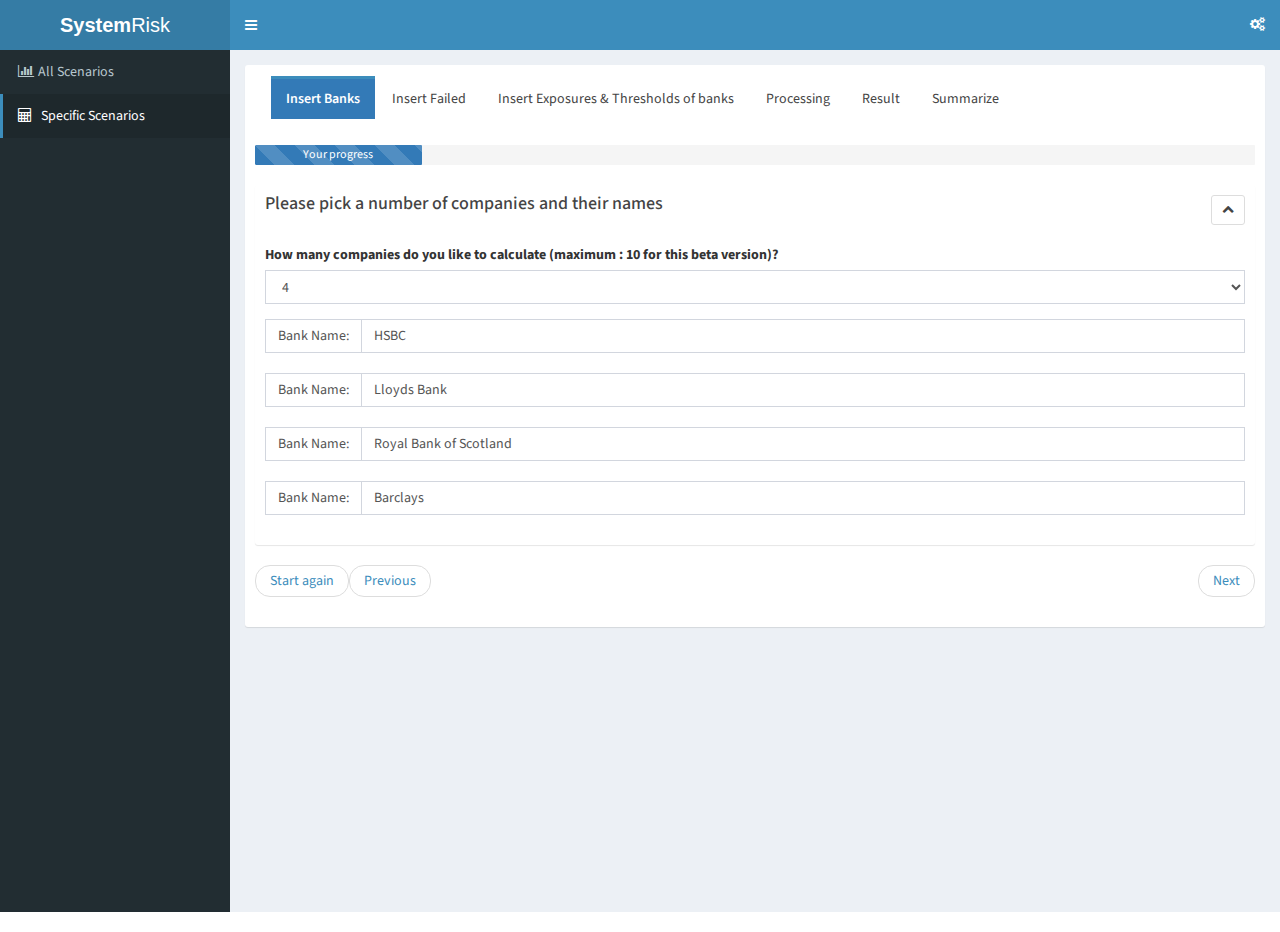
<file: index2.html>
<!DOCTYPE html>
<html>
  <head>
    <meta charset="utf-8">
    <meta http-equiv="X-UA-Compatible" content="IE=edge">
    <title>System Risk</title>
    <!-- Tell the browser to be responsive to screen width -->
    <meta content="width=device-width, initial-scale=1, maximum-scale=1, user-scalable=no" name="viewport">
    <!-- Bootstrap 3.3.5 -->
    <link rel="stylesheet" href="Content/bootstrap.min.css">
    <!-- step -->
    <link rel="stylesheet" href="Content/step.css"></link>
    <!-- Font Awesome -->
    <link rel="stylesheet" href="https://maxcdn.bootstrapcdn.com/font-awesome/4.4.0/css/font-awesome.min.css">
    <!-- Ionicons -->
    <link rel="stylesheet" href="https://code.ionicframework.com/ionicons/2.0.1/css/ionicons.min.css">
    <!-- Theme style -->
    <link rel="stylesheet" href="Content/AdminLTE.min.css">
    <!-- AdminLTE Skins. Choose a skin from the css/skins
         folder instead of downloading all of them to reduce the load. -->
    <link rel="stylesheet" href="Content/all-skins.min.css">
    <!-- bootstrap wysihtml5 - text editor -->
    <link rel="stylesheet" href="Content/bootstrap3-wysihtml5.min.css">

    <!-- HTML5 Shim and Respond.js IE8 support of HTML5 elements and media queries -->
    <!-- WARNING: Respond.js doesn't work if you view the page via file:// -->
    <!--[if lt IE 9]>
        <script src="https://oss.maxcdn.com/html5shiv/3.7.3/html5shiv.min.js"></script>
        <script src="https://oss.maxcdn.com/respond/1.4.2/respond.min.js"></script>
    <![endif]-->
  </head>
  <body class="hold-transition skin-blue sidebar-mini">
    <div class="wrapper">

      <header class="main-header">
        <!-- Logo -->
        <a href="index.html" class="logo">
          <!-- mini logo for sidebar mini 50x50 pixels -->
          <span class="logo-mini"><b>S</b>R</span>
          <!-- logo for regular state and mobile devices -->
          <span class="logo-lg"><b>System</b>Risk</span>
        </a>
        <!-- Header Navbar: style can be found in header.less -->
        <nav class="navbar navbar-static-top" role="navigation">
          <!-- Sidebar toggle button-->
          <a href="#" class="sidebar-toggle" data-toggle="offcanvas" role="button">
            <span class="sr-only">Toggle navigation</span>
          </a>
          <div class="navbar-custom-menu">
            <ul class="nav navbar-nav">
                <!-- Control Sidebar Toggle Button -->
                <li>
                    <a href="#" data-toggle="control-sidebar"><i class="fa fa-gears"></i></a>
                </li>
            </ul>
          </div>
        </nav>
      </header>
      <!-- Left side column. contains the logo and sidebar -->
      <aside class="main-sidebar">
        <!-- sidebar: style can be found in sidebar.less -->
        <section class="sidebar">
          <!-- sidebar menu: : style can be found in sidebar.less -->
          <ul class="sidebar-menu">
            <li class="treeview">
              <a href="index.html">
                <i class="fa fa-bar-chart"></i><span>All Scenarios</span>
              </a>
            </li>
            <li class="active treeview">
              <a href="index2.html">
                <i class="fa fa-calculator"></i> <span>Specific Scenarios</span>
              </a>
            </li>
          </ul>
        </section>
        <!-- /.sidebar -->
      </aside>

      <!-- Content Wrapper. Contains page content -->
      <div class="content-wrapper">
        
        <!-- Main content -->
        <section class="content connectedSortable ui-sortable">
          <div class="row">
            <div class="col-lg-12">
              <div class="box box-solid">
                <div class="box-body">
                  <div id="rootwizard">
                    <div class="navbar">
                      <div class="navbar-inner">
                        <div class="container">
                          <ul>
                            <li><a id="tab1" href="#tabInsertBanks" onclick="test(1);" data-toggle="tab">Insert Banks</a></li>
                            <li><a id="tab2" href="#tabFailed" onclick="test(2);" data-toggle="tab">Insert Failed</a></li>
                            <li><a id="tab3" href="#tabInsertETBanks" onclick="test(3);" data-toggle="tab">Insert Exposures & Thresholds of banks</a></li>
                            <li><a id="tab4" href="#tabProcessing" onclick="test(4);" data-toggle="tab">Processing</a></li>
                            <li><a id="tab5" href="#tabResult" onclick="test(5);" data-toggle="tab">Result</a></li>
                            <li><a id="tab6" href="#tabSummarize" onclick="test(6);" data-toggle="tab">Summarize</a></li>
                          </ul>
                        </div>
                      </div>
                    </div>
                    <div id="bar" class="progress progress-striped active">
                      <div class="bar progress-bar progress-bar-striped ">Your progress</div>
                    </div>
                    <div class="tab-content">
                        <div class="tab-pane" id="tabSummarize">
                          <!--
                          <div class="box box-solid" id="this-graph-1">
                            <div class="box-header">
                                <h3 class="box-title">Round One</h3>
                                <div class="btn-group pull-right">
                                    <a href="#" class="btn btn-default btn-sm" data-toggle="dropdown" data-placement="left" title="Theme" aria-expanded="false">
                                        <i class="fa fa-wrench"></i>
                                    </a>
                                    <ul class="dropdown-menu">
                                        <li><a href="#" onclick="GridLight()" style="color:black;">Grid-Light</a></li>
                                        <li><a href="#" onclick="SandSignika()" style="color:black;">Sand-Signika</a></li>
                                        <li><a href="#" onclick="DarkTheme()" style="color:black;">Dark-Theme</a></li>
                                    </ul>
                                    <a class="btn btn-default btn-sm" onclick="change(this)" data-toggle="collapse" data-target="#this-graph-body-1">
                                      <i class="fa fa-chevron-up"></i>
                                    </a>
                                    <a href="#" class="btn btn-default btn-sm" data-toggle="tooltip" data-placement="left" title="hide" data-target="#this-graph-1" data-dismiss="alert">
                                        <i class="fa fa-times"></i>
                                    </a>
                                </div>
                            </div>
                            <div class="box-body collapse in" id="this-graph-body-1">    
                              <div id="container"></div>
                            </div>
                          </div>
                          -->
                        </div>
                        <div class="tab-pane" id="tabResult">
                          <!--
                          <div class="box box-solid" id="this-graph-1">
                            <div class="box-header">
                                <h3 class="box-title">Round One</h3>
                                <div class="btn-group pull-right">
                                    <a href="#" class="btn btn-default btn-sm" data-toggle="dropdown" data-placement="left" title="Theme" aria-expanded="false">
                                        <i class="fa fa-wrench"></i>
                                    </a>
                                    <ul class="dropdown-menu">
                                        <li><a href="#" onclick="GridLight()" style="color:black;">Grid-Light</a></li>
                                        <li><a href="#" onclick="SandSignika()" style="color:black;">Sand-Signika</a></li>
                                        <li><a href="#" onclick="DarkTheme()" style="color:black;">Dark-Theme</a></li>
                                    </ul>
                                    <a class="btn btn-default btn-sm" onclick="change(this)" data-toggle="collapse" data-target="#this-graph-body-1">
                                      <i class="fa fa-chevron-up"></i>
                                    </a>
                                    <a href="#" class="btn btn-default btn-sm" data-toggle="tooltip" data-placement="left" title="hide" data-target="#this-graph-1" data-dismiss="alert">
                                        <i class="fa fa-times"></i>
                                    </a>
                                </div>
                            </div>
                            <div class="box-body collapse in" id="this-graph-body-1">    
                              <div id="container"></div>
                            </div>
                          </div>
                          -->
                        </div>
                        
                      <div class="tab-pane" id="tabProcessing">
                        <div class="callout callout-info" id="show-waiting">
                          <h4><i align="center" class="fa fa-spinner fa-pulse"></i> All Cherts are processing</h4>
                          <p>Please wait our system to processing cherts before continues.</p>
                        </div>
                        <div class="callout callout-success hidden" id="show-success">
                          <h4> Plese click continues to see your results</h4>
                          <p>We have done processing. Please click next to get your results.</p>
                        </div>
                      </div>
                      <div class="tab-pane" id="tabInsertBanks">
                        <div class="box box-solid">
                          <div class="box-header">
                            <h3 class="box-title">Please pick a number of companies and their names</h3>
                            <div class="btn-group pull-right">
                                <a class="btn btn-default btn-sm" onclick="change(this)" data-toggle="collapse" data-target="#this-insert-body-1">
                                  <i class="fa fa-chevron-up"></i>
                                </a>
                            </div>
                          </div>
                          <div class="box-body collapse in" id="this-insert-body-1">    
                            <div class="form-group">
                              <label for="sel1">How many companies do you like to calculate (maximum : 10 for this beta version)?</label>
                              <select class="form-control" id="numsel">
                                <option>4</option>
                                <option>5</option>
                                <option>6</option>
                                <option>7</option>
                                <option>8</option>
                                <option>9</option>
                                <option>10</option>
                              </select>
                            </div>
                            <div id="nameBanks">
                            </div>
                          </div>
                        </div>
                      </div>
                      <div class="tab-pane" id="tabFailed">
                        <div class="box box-solid">
                          <div class="box-header">
                            <h3 class="box-title">Please Indicate that which banks are failed. (Hold shift to select more than one) </h3>
                            <div class="btn-group pull-right">
                                <a class="btn btn-default btn-sm" onclick="change(this)" data-toggle="collapse" data-target="#this-insert-body-2">
                                  <i class="fa fa-chevron-up"></i>
                                </a>
                            </div>
                          </div>
                          <div class="box-body collapse in" id="this-insert-body-2">    
                            <div class="form-group" id="failedBanks">
                            </div>
                          </div>
                        </div>
                      </div>
                      <div class="tab-pane" id="tabInsertETBanks">
                        <div class="box box-solid">
                          <div class="box-header">
                            <h3 class="box-title">Please Insert Exposures of Banks</h3>
                            <div class="btn-group pull-right">
                                <a class="btn btn-default btn-sm" onclick="change(this)" data-toggle="collapse" data-target="#this-insert-body-3">
                                  <i class="fa fa-chevron-up"></i>
                                </a>
                            </div>
                            <div class="btn-group pull-right">
                                <a class="btn btn-default btn-sm" data-toggle="tooltip" title="Random Exposures" onclick="randomExposures();">
                                  <i class="fa fa-random"></i>
                                </a>
                            </div>
                            <div class="btn-group pull-right">
                              <a class="btn btn-default btn-sm" data-toggle="modal" data-target="#ExposuresCSV" title="Upload Exposures via CSV file.">
                                <i class="fa fa-upload"></i>
                              </a>
                            </div>
                            <div class="btn-group pull-right">
                              <a class="btn btn-default btn-sm" data-toggle="modal" data-target="#ExposuresURL" title="Upload Exposures via URL.">
                                <i class="fa fa-upload"></i>
                              </a>
                            </div>
                          </div>
                          <div class="box-body collapse in" id="this-insert-body-3">    
                            <div class="form-group" id="exposures">
                            </div>
                          </div>
                        </div>
                        <!-- beginning of modle for URL -->
                        <div class="modal fade" id="ExposuresURL" tabindex="-1" role="dialog" aria-labelledby="myModalLabel" aria-hidden="true">
                          <div class="modal-dialog">
                              <div class="modal-content">
                                  <div class="modal-header">
                                      <button type="button" class="close" data-dismiss="modal" aria-hidden="true">&times;</button>
                                      <h4 class="modal-title" id="myModalLabel" style="color: black">Get Exposures via URL</h4>
                                      <label>The example link is for 10 companies input data.</label>
                                  </div>
                                  <div class="modal-body">
                                    <div class='input-group'>
                                      <span class='input-group-addon' disabled>URL</span>
                                      <input type='text' class='form-control' id='ExposuresURLValue' placeholder='Please insert URL' value='http://chai41104.github.io/exampleInputFor10'>
                                    </div>
                                  </div>
                                  <div class="modal-footer">
                                      <button type="button" class="btn btn-danger" data-dismiss="modal">Cancel</button>
                                      <button type="button" class="btn btn-primary" data-dismiss="modal" onclick="uploadExposuresURL();">Get</button>
                                  </div>
                              </div>
                          </div>
                        </div>
                        <!-- beginning of modle for CSV File -->
                        <div class="modal fade" id="ExposuresCSV" tabindex="-1" role="dialog" aria-labelledby="myModalLabel" aria-hidden="true">
                          <div class="modal-dialog">
                              <div class="modal-content">
                                  <div class="modal-header">
                                      <button type="button" class="close" data-dismiss="modal" aria-hidden="true">&times;</button>
                                      <h4 class="modal-title" id="myModalLabel" style="color: black">Get Exposures via CSV file.</h4>
                                      <label style="color: black">The example file can be found at exposuresFor4.csv</label>
                                  </div>
                                  <div class="modal-body">
                                    <div class='input-group' style="color: black">
                                      <lable> Upload CSV file : </label><input type="file" id="fileExposures" name="files[]" />
                                    </div>
                                  </div>
                                  <div class="modal-footer">
                                    <div class='input-group'>
                                      <div id="cover_drop_zone">
                                        <div id="drop_Exposures" class="drop_zone">Or drop CSV file here</div>
                                      </div>
                                    </div>
                                  </div>
                              </div>
                          </div>
                        </div>
                        <div class="box box-solid">
                          <div class="box-header">
                            <h3 class="box-title">Please Insert Thresholds of Banks</h3>
                            <div class="btn-group pull-right">
                              <a class="btn btn-default btn-sm" onclick="change(this)" data-toggle="collapse" data-target="#this-insert-body-4">
                                <i class="fa fa-chevron-up"></i>
                              </a>
                            </div>
                            <div class="btn-group pull-right">
                              <a class="btn btn-default btn-sm" data-toggle="tooltip" title="Random Thresholds" onclick="randomThresholds();">
                                <i class="fa fa-random"></i>
                              </a>
                            </div>
                            <div class="btn-group pull-right">
                              <a class="btn btn-default btn-sm" data-toggle="modal" data-target="#ThresholdsCSV" title="Upload Thresholds via CSV file.">
                                <i class="fa fa-upload"></i>
                              </a>
                            </div>
                            <div class="btn-group pull-right">
                              <a class="btn btn-default btn-sm" data-toggle="modal" data-target="#ThresholdsURL" title="Upload Thresholds via URL.">
                                <i class="fa fa-upload"></i>
                              </a>
                            </div>
                            <!-- beginning of modle for URL -->
                            <div class="modal fade" id="ThresholdsURL" tabindex="-1" role="dialog" aria-labelledby="myModalLabel" aria-hidden="true">
                              <div class="modal-dialog">
                                  <div class="modal-content">
                                      <div class="modal-header">
                                          <button type="button" class="close" data-dismiss="modal" aria-hidden="true">&times;</button>
                                          <h4 class="modal-title" id="myModalLabel" style="color: black">Get Thresholds via URL</h4>
                                          <label style="color: black">The example link is for 10 companies input data.</label>
                                      </div>
                                      <div class="modal-body">
                                        <div class='input-group'>
                                          <span class='input-group-addon' disabled>URL</span>
                                          <input type='text' class='form-control' id='ThresholdsURLValue' placeholder='Please insert URL' value='http://chai41104.github.io/exampleInputFor10'>
                                        </div>
                                      </div>
                                      <div class="modal-footer">
                                          <button type="button" class="btn btn-danger" data-dismiss="modal">Cancel</button>
                                          <button type="button" class="btn btn-primary" data-dismiss="modal" onclick="uploadThresholdsURL();">Get</button>
                                      </div>
                                  </div>
                              </div>
                            </div>
                            <!-- beginning of modle for CSV File -->
                            <div class="modal fade" id="ThresholdsCSV" tabindex="-1" role="dialog" aria-labelledby="myModalLabel" aria-hidden="true">
                              <div class="modal-dialog">
                                  <div class="modal-content">
                                    <div class="modal-header">
                                        <button type="button" class="close" data-dismiss="modal" aria-hidden="true">&times;</button>
                                        <h4 class="modal-title" id="myModalLabel" style="color: black">Get Thresholds via CSV file.</h4>
                                        <label style="color: black">The example file can be found at thresholdsFor4.csv</label>
                                    </div>
                                    <div class="modal-body">
                                      <div class='input-group' style="color: black">
                                        <lable> Upload Thresholds from CSV file : </label><input type="file" id="fileThresholds" name="files[]" />
                                      </div>
                                    </div>
                                    <div class="modal-footer">
                                      <div class='input-group'>
                                        <div id="cover_drop_zone">
                                          <div id="drop_Thresholds" class="drop_zone">Or drop CSV file here</div>
                                        </div>
                                      </div>
                                    </div>
                                  </div>
                              </div>
                            </div>
                          </div>
                          <div class="box-body collapse in" id="this-insert-body-4">    
                            <div id="thresholdsBanks">
                            </div>
                          </div>
                        </div>
                      </div>
                      <ul class="pager wizard">
                        <li class="previous first"><a href="#">Start again</a></li>
                        <li class="previous"><a href="#">Previous</a></li>
                        <li class="next"><a href="#">Next</a></li>
                      </ul>
                    </div>  
                  </div>
                </div>
              </div>
            </div>
          </div>
        </section><!-- /.content -->
      
      </div><!-- /.content-wrapper -->

      <!-- Control Sidebar -->
      <aside class="control-sidebar control-sidebar-dark">
          <!-- Create the tabs -->
          <ul class="nav nav-tabs nav-justified control-sidebar-tabs">
          </ul>
          <!-- Tab panes -->
          <div class="tab-content">
              <!-- Home tab content -->
              <div class="tab-pane" id="control-sidebar-home-tab">
              </div><!-- /.tab-pane -->
          </div>
      </aside><!-- /.control-sidebar -->
    </div><!-- ./wrapper -->

    <!-- jQuery 2.1.4 -->
    <script src="Script/jQuery-2.1.4.min.js"></script>
    <!-- jQuery UI 1.11.4 -->
    <script src="Script/jquery-ui.min.js"></script>
    <!-- step -->
    <script src="Script/step.js"></script>
    <!-- prettify -->
    <script src="Script/prettify.js"></script>
    <!-- Bootstrap 3.3.5 -->
    <script src="Script/bootstrap.min.js"></script>
    <!-- AdminLTE App -->
    <script src="Script/app.min.js"></script>
    <!-- AdminLTE for demo purposes -->
    <script src="Script/demo.js"></script>
    <!-- System Risk Calculation -->
    <script src="Script/SystemRisk.js"></script>
    <script>
      //<!-- Resolve conflict in jQuery UI tooltip with Bootstrap tooltip -->
      $.widget.bridge('uibutton', $.ui.button);

      $(document).ready(function() {
        $('#rootwizard').bootstrapWizard({
          onTabShow: function(tab, navigation, index) {
            var $total = navigation.find('li').length;
            var $current = index+1;
            var $percent = ($current/$total) * 100;
            $('#rootwizard').find('.bar').css({width:$percent+'%'});
        }});
      });

      function change(el){
        var elc = el.children;
        if(elc[0].className == "fa fa-chevron-down") {
            elc[0].className = "fa fa-chevron-up";

        }
        else {
            elc[0].className = "fa fa-chevron-down";
        }
      }
      function addGraph(mainEle, id) {
        var newEle = '<div class="box box-solid" id="this-graph-'+id+'"><div class="box-header">'
                    +'<h3 class="box-title">Round '+id+'</h3><div class="btn-group pull-right">'
                    +'<a href="#" class="btn btn-default btn-sm" data-toggle="dropdown" data-placement="left" title="Theme" aria-expanded="false"><i class="fa fa-wrench"></i></a>'
                    +'<ul class="dropdown-menu"><li><a href="#" onclick="GridLight('+id+')" style="color:black;">Grid-Light</a></li>'
                    +'<li><a href="#" onclick="SandSignika('+id+')" style="color:black;">Sand-Signika</a></li>'
                    +'<li><a href="#" onclick="DarkTheme('+id+')" style="color:black;">Dark-Theme</a></li>'
                    +'</ul><a class="btn btn-default btn-sm" onclick="change(this)" data-toggle="collapse" data-target="#this-graph-body-'+id+'">'
                    +'<i class="fa fa-chevron-up"></i></a>'
                    +'<a href="#" class="btn btn-default btn-sm" data-toggle="tooltip" data-placement="left" title="hide" data-target="#this-graph-'+id+'" data-dismiss="alert">'
                    +'<i class="fa fa-times"></i></a></div></div>'
                    +'<div class="box-body collapse in" id="this-graph-body-'+id+'"><div id="container'+id+'"></div></div></div>';
        $('#' + mainEle).append(newEle);
      }
      var lossMoney;
      var remainMoney;
      var failedState;
      var remainState;
      var recordTotalLoss = [];
      var recordRemains = [];
      var labelOverview = [];
      // defining the word.
      var Summarize = "Summarize";
      var Overview = "Overview";
      function reset(id) {
        if(id == "Overview") {
          $('#container' + id).highcharts({
            chart: {
                type: 'line'
            },
            title: {
                text: 'Total loss and remaining funds (threshold - loss) of all banks.'
            },
            xAxis: {
                categories: labelOverview
            },
            yAxis: {
                  allowDecimals: true,
                  title: {
                      text: 'Money (£ Million)'
                  }
            },
            tooltip: {
              valueSuffix: '£ Million'
            },
            plotOptions: {
                line: {
                    dataLabels: {
                        enabled: true
                    },
                    enableMouseTracking: false
                }
            },
            series: [{
                name: 'Total Loss',
                data: recordTotalLoss
            }, {
                name: 'Cash Remain',
                data: recordRemains
            }]
          });
        }
        else if(id == "Summarize") {
          $('#container' + id).highcharts({
              chart: {
                  type: 'column',
                  options3d: {
                      enabled: true,
                      alpha: 15,
                      beta: 15,
                      viewDistance: 25,
                      depth: 40
                  }
              },

              title: {
                  text: 'Total loss and remaining funds (threshold - loss) in this scenario'
              },

              xAxis: {
                  categories: banksName
              },

              yAxis: {
                  allowDecimals: true,
                  title: {
                      text: 'Money (£ Million)'
                  }
              },

              tooltip: {
                  headerFormat: '<b>{point.key}</b><br>',
                  pointFormat: '<span style="color:{series.color}">\u25CF</span> {series.name}: {point.y}'
              },

              plotOptions: {
                  column: {
                      stacking: 'normal',
                      depth: 40
                  }
              },

              series: [
              {
                  name: 'Remaining fund (Loss - Threshold)',
                  data: setRemainMoney[setRemainMoney.length - 1],
                  stack: 'Loss'
              }, {
                  name: 'Loss',
                  data: setLossMoney[setLossMoney.length - 1],
                  stack: 'Loss'
              }, {
                  name: 'Remain',
                  data: setRemainState[setRemainState.length - 1],
                  stack: 'Failed'
              }, {
                  name: 'Failed',
                  data: setFailedState[setFailedState.length - 1],
                  stack: 'Failed'
              }]
          });
        }
        else {
          $('#container' + id).highcharts({
              chart: {
                  type: 'column',
                  options3d: {
                      enabled: true,
                      alpha: 15,
                      beta: 15,
                      viewDistance: 25,
                      depth: 40
                  }
              },

              title: {
                  text: 'Total loss in this scenario'
              },

              xAxis: {
                  categories: banksName
              },

              yAxis: {
                  allowDecimals: true,
                  title: {
                      text: 'Money (£ Million)'
                  }
              },

              tooltip: {
                  headerFormat: '<b>{point.key}</b><br>',
                  pointFormat: '<span style="color:{series.color}">\u25CF</span> {series.name}: {point.y}'
              },

              plotOptions: {
                  column: {
                      stacking: 'normal',
                      depth: 40
                  }
              },

              series: [
              {
                  name: 'Remaining fund (Loss - Threshold)',
                  data: setRemainMoney[id-1],
                  stack: 'Loss'
              }, {
                  name: 'Loss',
                  data: setLossMoney[id-1],
                  stack: 'Loss'
              }, {
                  name: 'Remain',
                  data: setRemainState[id-1],
                  stack: 'Failed'
              }, {
                  name: 'Failed',
                  data: setFailedState[id-1],
                  stack: 'Failed'
              }]
          });
        }        
      }
      var setLossMoney = [];
      var setRemainMoney  = [];
      var setFailedState = [];
      var setRemainState = [];
      
      function generateChert(failedIndicator, thresholds, loss, id) {
        lossMoney = [];
        remainMoney = [];
        failedState = [];
        remainState = [];
        var count = 0.0;
        var countloss = 0.0;
        var countremain = 0.0;
        for(var i = 0; i < failedIndicator.length; ++i) {
          // if bank doesn't failed.
          if(failedIndicator[i] < 1.0) {
            count += 1.0;
            failedState.push(0.0);
            remainState.push(1.0);

            // Don't know yet. Assuming that the loss is 0.
            if(loss == undefined) {
              lossMoney.push(0.0);
              remainMoney.push(thresholds[i]);
              countremain += thresholds[i];
            }
            // knowing loss.
            else {
              lossMoney.push(loss[i]);
              countloss += loss[i];
              remainMoney.push(thresholds[i]-loss[i]);
              countremain += thresholds[i]-loss[i];
            }
          } 
          // bank did failed.
          else {
            failedState.push(1.0);
            remainState.push(0.0);

            // Don't know yet. Assuming that the loss is the threshold.
            if(loss == undefined) {
              lossMoney.push(thresholds[i]);
              countloss += thresholds[i];
              remainMoney.push(0.0);
            }
            // knowing loss. then, adding the highest one.
            else {
              var lost = (loss[i] >= thresholds[i]? loss[i]: thresholds[i]);
              countloss += lost;
              lossMoney.push(lost);
              remainMoney.push(thresholds[i]-lost);
              countremain += thresholds[i]-lost;
            }
          }
        }
        // adding how many banks are servired.
        remainState.push(count);
        // adding how many banks are failed.
        failedState.push(failedIndicator.length - count);
        // adding all loss.
        lossMoney.push(countloss);
        // record total loss in each round.
        recordTotalLoss.push(countloss);
        // record total thresholds in each round.
        recordRemains.push(countremain);
        // record label in each round.
        labelOverview.push("Round " + id);
        // adding all loss.
        remainMoney.push(countremain);
        // push all data into set.
        setLossMoney.push(lossMoney);
        setRemainMoney.push(remainMoney);
        setFailedState.push(failedState);
        setRemainState.push(remainState);
        // adding a chert to html tag.
        addGraph("tabResult", id);
        // adding data to the cherts
        reset(id);
      }
    </script>

    <!-- Highcharts -->
    <script src="Script/highcharts.js"></script>
    <script src="Script/highcharts-3d.js"></script>
    <script src="Script/exporting.js"></script>
    <!-- Highcharts theme -->
    <script src="Script/grid-light.js"></script>
    <script src="Script/sand-signika.js"></script>
    <script src="Script/dark-unica.js"></script>
    
    <script type="text/javascript">
      function updateBox() {
        var cls = get('skin');
        $(".box-solid").each(function() {
          var obj = $(this);
          obj.removeClass('box-default');
          obj.removeClass('box-purple');
          obj.removeClass('box-primary');
          obj.removeClass('box-success');
          obj.removeClass('box-warning');
          obj.removeClass('box-danger');
          if(cls == 'skin-black-light' || cls == 'skin-black') {
            obj.addClass('box-default');
          }
          else if(cls == 'skin-purple-light' || cls == 'skin-purple') {
            obj.addClass('box-purple');
          }
          else if(cls == 'skin-blue-light' || cls == 'skin-blue') {
            obj.addClass('box-primary');
          }
          else if(cls == 'skin-green-light' || cls == 'skin-green') {
            obj.addClass('box-success');
          }
          else if(cls == 'skin-yellow-light' || cls == 'skin-yellow') {
            obj.addClass('box-warning');
          }
          else if(cls == 'skin-red-light' || cls == 'skin-red') {
            obj.addClass('box-danger');
          }
        });
      }
      /**
       * Get a prestored setting
       *
       * @param String name Name of of the setting
       * @returns String The value of the setting | null
       */
      function get(name) {
        if (typeof (Storage) !== "undefined") {
          return localStorage.getItem(name);
        } else {
          window.alert('Please use a modern browser to properly view this template!');
        }
      }
      
      // list of suggestion banks
      var suggestionBanksList = ['HSBC', 'Lloyds Bank', 'Royal Bank of Scotland', 'Barclays', 'Standard Chartered', 'Co-operative Bank', 'Harrods Bank', 'Tesco Bank', 'Metro Bank', 'Citibank'];

      // dealing with input 1 that how many companies do you like to calculate.
      $( "#numsel" ).change(function() {
        $( "#nameBanks" ).empty();
        bankCount = $( "#numsel" ).val();
        for(var i = 0; i < bankCount; ++i) {
          $( "#nameBanks" ).append("<div class='input-group'><span class='input-group-addon' disabled>Bank Name:</span><input type='text' class='form-control' id='bankname"+i+"' placeholder='Please insert banks name' value='"+suggestionBanksList[i]+"'></div><br/>");
        }
        // Set upto 2.
        stateAllow = 3;
      });
      
      // How many banks in ours calculation?
      var bankCount = 4;
      var banksName = ['HSBC', 'Lloyds Banking Group', 'Royal Bank of Scotland Group', 'Barclays'];
      
      // Calling only once when we know how many banks.
      function setupBanksDetails() {
        banksName = [];
        $( "#failedBanks" ).empty();
        $( "#thresholdsBanks" ).empty();

        var failedHtml = '<select multiple class="form-control" id="selfailed2">';
        for(var i = 0; i < bankCount; ++i) {
          var name = $( "#bankname"+i ).val();
          banksName.push(name);
          failedHtml += '<option>'+name+'</option>';
          $( "#thresholdsBanks" ).append("<div class='input-group'><span class='input-group-addon' disabled>"+name+" (£ Million):</span><input type='number' class='form-control' value='0.0' id='thresholds"+i+"' min='0' data-bind='value:replyNumber' /></div><br/>");
        }
        failedHtml += '</select>';
        $( "#failedBanks" ).append(failedHtml);
        $( "#selfailed2" ).val([banksName[0]]);
        generateMatrix(bankCount);

        banksName.push('All banks');
        // reset the announcement.
        $('#show-waiting').removeClass('hidden');
        $('#show-success').addClass('hidden');

        // remove all chert data.
        labelOverview = [];
        recordTotalLoss = [];
        recordRemains = [];
        setLossMoney = [];
        setRemainMoney  = [];
        setFailedState = [];
        setRemainState = [];

        // remove all graph.
        $('#tabResult').empty();
        $('#tabSummarize').empty(); 
      }

      // get all Failed bansk from what the user pick.
      function getFailedBanks() {
        var lists = $( "#selfailed2" ).val();
        // reset it.
        failedInitiate = [];
        for(var i = 0; i < bankCount; ++i) {
          failedInitiate.push(0.0);
        }
        for(var i = 0; i < lists.length; ++i) {
          // Simple searching the name of each failed bank.
          for(var j = 0; j < bankCount; ++j) {
            // If it's found, label as a failed bank. 
            if(lists[i] == banksName[j]) {
              failedInitiate[j] = 1.0;
              break;
            }
          }
        }
      }

      // random thresholds of all banks
      function randomThresholds() {
        for(var i = 0; i < bankCount; ++i) {
          // random a real (2 digits) between 10 and 20.
          var num = (parseInt(Math.random() * 1000) + 1000) / 100.0;
          // adding value.
          $( "#thresholds" + i ).val(num);
        }
        // need to update at least Thresholds
        stateAllow = 3;
      }

      // random exposures of all banks
      function randomExposures() {
        for(var i = 0; i < bankCount; i++) {
          for(var j = 0; j < bankCount; j++) {
            if(i != j) {     
              // random a real (2 digits) between 0 and 20.
              var num = (parseInt(Math.random() * 1000)) / 100.0;
              // adding value.
              $( "#expo-"+i+"-"+j ).val(num);
            }
          }
        }
      }

      // get exposures of all banks
      function getExposures() {
        // reset value;
        exposures = [];
        for(var i = 0; i < bankCount; i++) {
          var row = [];
          for(var j = 0; j < bankCount; j++) {
            if(i != j) {     
              // pushing value.
              row.push(parseFloat($( "#expo-"+i+"-"+j ).val()));
            }
            else {
              // pushing zero value for the same banks, i == j.
              row.push(0.0);
            }
          }
          // pushing a row.
          exposures.push(row);
        }
      }


      // get thresholds of all banks
      function getThresholds() {
        thresholds = [];
        for(var i = 0; i < bankCount; ++i) {
          // pushing value.
          thresholds.push(parseFloat($( "#thresholds" + i ).val()));
        }
      }

      // generate initial matrix of exposures.
      function generateMatrix() {
        $('#exposures').empty();
        for(var i = 0; i < bankCount; i++) {
          $('#exposures').append("<div class='input-group'><span class='input-group-addon' disabled>How much money "+banksName[i]+" will lose:</span>");
          for(var j = 0; j < bankCount; j++) {
            if(i != j) {
              $('#exposures').append('<div class="input-group"><span class="input-group-addon" disabled>If '+banksName[j]+' collapses (£ Million):</span><input type="number" class="form-control" min="0" data-bind="value:replyNumber" value="0.0" id="expo-'+i+'-'+j+'"/></div>');
            }
          }
          var br = $('<br>')[0];
          $('#exposures').append("</div>");
        }
      }

      // initial state in the case that the user doesn't change anything.
      function initialState() {
        for(var i = 0; i < bankCount; ++i) {
            $( "#nameBanks" ).append("<div class='input-group'><span class='input-group-addon' disabled>Bank Name:</span><input type='text' class='form-control' id='bankname"+i+"' placeholder='Please insert banks name' value='"+suggestionBanksList[i]+"'></div><br/>");
        }
      }
      //thresholdsBanks
      initialState();
      
      // allow how many tab for this user.
      var stateAllow = 3;

      // check the current tab.
      function checkState(index) {
        if(stateAllow >= index) {
          return true;
        }
        else {
          return false;
        }
      }

      // This function is the main function of all calculation.
      function mainCalculation1(failedNow) {
        var failedIndicator;
        var loss;
        var failed;
        for(var round = 1; round == 1 || failedMore(failedIndicator, failedNow); round ++) {
          // At the beginning, setting that failedIndicator is failedNow.
          failedIndicator = failedNow;
          // Using Jquery to generate cherts in each round.
          generateChert(failedIndicator, thresholds, loss, round);
          // Calculates what banks will fail.
          loss = failurePropagation(failedIndicator, exposures);
          // Calculates what companies will fail.
          failed = PWComparison(thresholds, loss);
          // merging the new result and old result together.
          failedNow = PWOr(failed, failedIndicator);
        }
      }

      // Call when it was in processing page.
      function doProcessing() {

        // Predicting calculations.
        mainCalculation1(failedInitiate);
        // push all data into set for summarize graph.
        setLossMoney.push(lossMoney);
        setRemainMoney.push(remainMoney);
        setFailedState.push(failedState);
        setRemainState.push(remainState);
        // adding a chert to html tag for summarize part.
        addGraph("tabSummarize", "Summarize");
        // adding data to the cherts
        reset("Summarize");
        // adding a chert to html tag for summarize part.
        addGraph("tabSummarize", "Overview");
        // adding data to the cherts
        reset("Overview");
        // Updating Color of each box.
        updateBox();
        // change the announcement
        $('#show-waiting').addClass('hidden');
        $('#show-success').removeClass('hidden');
        // do a bit of animation.
        $('#show-success').animate({
          opacity: 0.99,
          }, 100, function() {
        });
        // allow all pages.
        stateAllow = 6;
        $('#tab5').attr("data-toggle", "tab");
        $('#tab6').attr("data-toggle", "tab");
      }

      // running via main process.
      function initiateProcessing() {
        $('#show-waiting').animate({
          opacity: 0.99,
          }, 100, function() {
            doProcessing();
        });
      }
      //upload Thresholds via URL.
      function uploadThresholdsURL() {
        var url = $('#ThresholdsURLValue').val();
        // get data from url
        $.get( url, function( data ) {
          try {
            var obj = $.parseJSON(data);
            thresholds = obj.thresholds;
            // check input.
            if(bankCount != thresholds.length) {
              throw "The length of input is not match with the number of bank.";
            }

            for(var i = 0; i < bankCount; ++i) {
              // random a real (2 digits) between 10 and 20.
              var num = thresholds[i];
              // adding value.
              $( "#thresholds" + i ).val(num);
            }
            // need to update at least Thresholds
            stateAllow = 3;
          }
          catch(e) {
            alert('Error Input Thresholds : '+ e);
          }
        });
      }

      //upload Exposures via URL.
      function uploadExposuresURL() {
        var url = $('#ExposuresURLValue').val();
        // get data from url
        $.get( url, function( data ) {
          try {
            var obj = $.parseJSON(data);
            exposures = obj.exposures;
            // check input.
            if(bankCount != exposures[0].length) {
              throw "The length of input is not match with the number of bank.";
            }

            for(var i = 0; i < bankCount; i++) {
              for(var j = 0; j < bankCount; j++) {
                // random a real (2 digits) between 10 and 20.
                var num = exposures[i][j];
                // adding value.
                $( "#expo-"+i+"-"+j ).val(num);
              }
            }
          }
          catch(e) {
            alert('Error Input Exposures : '+ e);
          }
        });
      }
      // reading file Exposures
      function handleFileExposures(evt) {
        var files = document.getElementById('fileExposures').files;
        if (!files.length) {
          alert('Please select a file!');
          return;
        }
        readExposures(files[0]);
      }

      document.getElementById('fileExposures').addEventListener('change', handleFileExposures, false);

      function handleFileExposures2(evt) {
        evt.stopPropagation();
        evt.preventDefault();
        var files = evt.dataTransfer.files; // FileList object.
        if (!files.length) {
          alert('Please select a file!');
          return;
        }
        readExposures(files[0]);
      }

      function handleDragOver(evt) {
        evt.stopPropagation();
        evt.preventDefault();
        evt.dataTransfer.dropEffect = 'copy'; // Explicitly show this is a copy.
      }

      function readExposures(file) {

        var start = 0;
        var stop = file.size - 1;

        var reader = new FileReader();

        // If we use onloadend, we need to check the readyState.
        reader.onloadend = function(evt) {
          if (evt.target.readyState == FileReader.DONE) { // DONE == 2
            var result = evt.target.result + "";
            var rows = result.split('\n');
            try {
              for(var i = 0; i < bankCount; i++) {
                var lists = rows[i].split(',');
                for(var j = 0; j < bankCount; j++) {
                  var num = parseFloat(lists[j]);
                  exposures[i][j] = num;
                  // adding value.
                  $( "#expo-"+i+"-"+j ).val(num);
                }
              }
            }
            catch(e) {
              alert('Error Input Exposures : '+ e);
            }
          }
        };

        var blob = file.slice(start, stop + 1);
        reader.readAsBinaryString(blob);

        // triger modal to hide.
        $('#ExposuresCSV').modal('hide');
      }

      // Setup the dnd listeners.
      var dropZone = document.getElementById('drop_Exposures');
      dropZone.addEventListener('dragover', handleDragOver, false);
      dropZone.addEventListener('drop', handleFileExposures2, false);


      // reading file Thresholds
      function handleFileThresholds(evt) {
        var files = document.getElementById('fileThresholds').files;
        if (!files.length) {
          alert('Please select a file!');
          return;
        }
        readThresholds(files[0]);
      }
      document.getElementById('fileThresholds').addEventListener('change', handleFileThresholds, false);

      function handleFileThresholds2(evt) {
        evt.stopPropagation();
        evt.preventDefault();
        var files = evt.dataTransfer.files; // FileList object.
        if (!files.length) {
          alert('Please select a file!');
          return;
        }
        readThresholds(files[0]);
      }

      function readThresholds(file) {

        var start = 0;
        var stop = file.size - 1;

        var reader = new FileReader();

        // If we use onloadend, we need to check the readyState.
        reader.onloadend = function(evt) {
          if (evt.target.readyState == FileReader.DONE) { // DONE == 2
            var lists = evt.target.result.split(",");
            try {
              for(var i = 0; i < bankCount; ++i) {
                thresholds[i] = parseFloat(lists[i]);
                $( "#thresholds" + i ).val(thresholds[i]);
              }
            }
            catch(e) {
              alert('Error Input Thresholds : '+ e);
            }
          }
        };

        var blob = file.slice(start, stop + 1);
        reader.readAsBinaryString(blob);

        // triger modal to hide.
        $('#ThresholdsCSV').modal('hide');
        // need to update at least Thresholds
        stateAllow = 3;
      }

      // Setup the dnd listeners.
      var dropZoneThresholds = document.getElementById('drop_Thresholds');
      dropZoneThresholds.addEventListener('dragover', handleDragOver, false);
      dropZoneThresholds.addEventListener('drop', handleFileThresholds2, false);
      
      // setup all tab empty.
      $('#tab2').attr("data-toggle", "");
      $('#tab3').attr("data-toggle", "");
      $('#tab4').attr("data-toggle", "");
      $('#tab5').attr("data-toggle", "");
      $('#tab6').attr("data-toggle", "");

      // do nothing function.
      function test(id){
      }
      // create function for both cases.
      function getValue(){
        getFailedBanks();
      }
    </script>
  </body>
</html>
</file>
<file: Content/step.css>
.com { color: #93a1a1; }
.lit { color: #195f91; }
.pun, .opn, .clo { color: #93a1a1; }
.fun { color: #dc322f; }
.str, .atv { color: #D14; }
.kwd, .prettyprint .tag { color: #1e347b; }
.typ, .atn, .dec, .var { color: teal; }
.pln { color: #48484c; }

.prettyprint {
  padding: 8px;
  background-color: #f7f7f9;
  border: 1px solid #e1e1e8;
}
.prettyprint.linenums {
  -webkit-box-shadow: inset 40px 0 0 #fbfbfc, inset 41px 0 0 #ececf0;
     -moz-box-shadow: inset 40px 0 0 #fbfbfc, inset 41px 0 0 #ececf0;
          box-shadow: inset 40px 0 0 #fbfbfc, inset 41px 0 0 #ececf0;
}

/* Specify class=linenums on a pre to get line numbering */
ol.linenums {
  margin: 0 0 0 33px; /* IE indents via margin-left */
}
ol.linenums li {
  padding-left: 12px;
  color: #bebec5;
  line-height: 20px;
  text-shadow: 0 1px 0 #fff;
}
#cover_drop_zone {
    padding: 10px;
    border: 1px solid #ccc;
}
.drop_zone {
    border: 2px dashed #bbb;
    -moz-border-radius: 5px;
    -webkit-border-radius: 5px;
    border-radius: 5px;
    padding: 25px;
    text-align: center;
    font: 20pt bold 'Vollkorn';
    color: #bbb;
}
</file>
<file: Content/AdminLTE.min.css>
@import url(https://fonts.googleapis.com/css?family=Source+Sans+Pro:300,400,600,700,300italic,400italic,600italic);/*!
 *   AdminLTE v2.3.0
 *   Author: Almsaeed Studio
 *	 Website: Almsaeed Studio <http://almsaeedstudio.com>
 *   License: Open source - MIT
 *           Please visit http://opensource.org/licenses/MIT for more information
!*/html,body{min-height:100%}.layout-boxed html,.layout-boxed body{height:100%}body{-webkit-font-smoothing:antialiased;-moz-osx-font-smoothing:grayscale;font-family:'Source Sans Pro','Helvetica Neue',Helvetica,Arial,sans-serif;font-weight:400;overflow-x:hidden;overflow-y:auto}.wrapper{min-height:100%;position:static;overflow:hidden}.wrapper:before,.wrapper:after{content:" ";display:table}.wrapper:after{clear:both}.layout-boxed .wrapper{max-width:1250px;margin:0 auto;min-height:100%;box-shadow:0 0 8px rgba(0,0,0,0.5);position:relative}.layout-boxed{background:url('Images/boxed-bg.jpg') repeat fixed}.content-wrapper,.right-side,.main-footer{-webkit-transition:-webkit-transform .3s ease-in-out,margin .3s ease-in-out;-moz-transition:-moz-transform .3s ease-in-out,margin .3s ease-in-out;-o-transition:-o-transform .3s ease-in-out,margin .3s ease-in-out;transition:transform .3s ease-in-out,margin .3s ease-in-out;margin-left:230px;z-index:820}.layout-top-nav .content-wrapper,.layout-top-nav .right-side,.layout-top-nav .main-footer{margin-left:0}@media (max-width:767px){.content-wrapper,.right-side,.main-footer{margin-left:0}}@media (min-width:768px){.sidebar-collapse .content-wrapper,.sidebar-collapse .right-side,.sidebar-collapse .main-footer{margin-left:0}}@media (max-width:767px){.sidebar-open .content-wrapper,.sidebar-open .right-side,.sidebar-open .main-footer{-webkit-transform:translate(230px, 0);-ms-transform:translate(230px, 0);-o-transform:translate(230px, 0);transform:translate(230px, 0)}}.content-wrapper,.right-side{min-height:100%;background-color:#ecf0f5;z-index:800}.main-footer{background:#fff;padding:15px;color:#444;border-top:1px solid #d2d6de}.fixed .main-header,.fixed .main-sidebar,.fixed .left-side{position:fixed}.fixed .main-header{top:0;right:0;left:0}.fixed .content-wrapper,.fixed .right-side{padding-top:50px}@media (max-width:767px){.fixed .content-wrapper,.fixed .right-side{padding-top:100px}}.fixed.layout-boxed .wrapper{max-width:100%}body.hold-transition .content-wrapper,body.hold-transition .right-side,body.hold-transition .main-footer,body.hold-transition .main-sidebar,body.hold-transition .left-side,body.hold-transition .main-header>.navbar,body.hold-transition .main-header .logo{-webkit-transition:none;-o-transition:none;transition:none}.content{min-height:250px;padding:15px;margin-right:auto;margin-left:auto;padding-left:15px;padding-right:15px}h1,h2,h3,h4,h5,h6,.h1,.h2,.h3,.h4,.h5,.h6{font-family:'Source Sans Pro',sans-serif}a{color:#3c8dbc}a:hover,a:active,a:focus{outline:none;text-decoration:none;color:#72afd2}.page-header{margin:10px 0 20px 0;font-size:22px}.page-header>small{color:#666;display:block;margin-top:5px}.main-header{position:relative;max-height:100px;z-index:1030}.main-header>.navbar{-webkit-transition:margin-left .3s ease-in-out;-o-transition:margin-left .3s ease-in-out;transition:margin-left .3s ease-in-out;margin-bottom:0;margin-left:230px;border:none;min-height:50px;border-radius:0}.layout-top-nav .main-header>.navbar{margin-left:0}.main-header #navbar-search-input.form-control{background:rgba(255,255,255,0.2);border-color:transparent}.main-header #navbar-search-input.form-control:focus,.main-header #navbar-search-input.form-control:active{border-color:rgba(0,0,0,0.1);background:rgba(255,255,255,0.9)}.main-header #navbar-search-input.form-control::-moz-placeholder{color:#ccc;opacity:1}.main-header #navbar-search-input.form-control:-ms-input-placeholder{color:#ccc}.main-header #navbar-search-input.form-control::-webkit-input-placeholder{color:#ccc}.main-header .navbar-custom-menu,.main-header .navbar-right{float:right}@media (max-width:991px){.main-header .navbar-custom-menu a,.main-header .navbar-right a{color:inherit;background:transparent}}@media (max-width:767px){.main-header .navbar-right{float:none}.navbar-collapse .main-header .navbar-right{margin:7.5px -15px}.main-header .navbar-right>li{color:inherit;border:0}}.main-header .sidebar-toggle{float:left;background-color:transparent;background-image:none;padding:15px 15px;font-family:fontAwesome}.main-header .sidebar-toggle:before{content:"\f0c9"}.main-header .sidebar-toggle:hover{color:#fff}.main-header .sidebar-toggle:focus,.main-header .sidebar-toggle:active{background:transparent}.main-header .sidebar-toggle .icon-bar{display:none}.main-header .navbar .nav>li.user>a>.fa,.main-header .navbar .nav>li.user>a>.glyphicon,.main-header .navbar .nav>li.user>a>.ion{margin-right:5px}.main-header .navbar .nav>li>a>.label{position:absolute;top:9px;right:7px;text-align:center;font-size:9px;padding:2px 3px;line-height:.9}.main-header .logo{-webkit-transition:width .3s ease-in-out;-o-transition:width .3s ease-in-out;transition:width .3s ease-in-out;display:block;float:left;height:50px;font-size:20px;line-height:50px;text-align:center;width:230px;font-family:"Helvetica Neue",Helvetica,Arial,sans-serif;padding:0 15px;font-weight:300;overflow:hidden}.main-header .logo .logo-lg{display:block}.main-header .logo .logo-mini{display:none}.main-header .navbar-brand{color:#fff}.content-header{position:relative;padding:15px 15px 0 15px}.content-header>h1{margin:0;font-size:24px}.content-header>h1>small{font-size:15px;display:inline-block;padding-left:4px;font-weight:300}.content-header>.breadcrumb{float:right;background:transparent;margin-top:0;margin-bottom:0;font-size:12px;padding:7px 5px;position:absolute;top:15px;right:10px;border-radius:2px}.content-header>.breadcrumb>li>a{color:#444;text-decoration:none;display:inline-block}.content-header>.breadcrumb>li>a>.fa,.content-header>.breadcrumb>li>a>.glyphicon,.content-header>.breadcrumb>li>a>.ion{margin-right:5px}.content-header>.breadcrumb>li+li:before{content:'>\00a0'}@media (max-width:991px){.content-header>.breadcrumb{position:relative;margin-top:5px;top:0;right:0;float:none;background:#d2d6de;padding-left:10px}.content-header>.breadcrumb li:before{color:#97a0b3}}.navbar-toggle{color:#fff;border:0;margin:0;padding:15px 15px}@media (max-width:991px){.navbar-custom-menu .navbar-nav>li{float:left}.navbar-custom-menu .navbar-nav{margin:0;float:left}.navbar-custom-menu .navbar-nav>li>a{padding-top:15px;padding-bottom:15px;line-height:20px}}@media (max-width:767px){.main-header{position:relative}.main-header .logo,.main-header .navbar{width:100%;float:none}.main-header .navbar{margin:0}.main-header .navbar-custom-menu{float:right}}@media (max-width:991px){.navbar-collapse.pull-left{float:none!important}.navbar-collapse.pull-left+.navbar-custom-menu{display:block;position:absolute;top:0;right:40px}}.main-sidebar,.left-side{position:absolute;top:0;left:0;padding-top:50px;min-height:100%;width:230px;z-index:810;-webkit-transition:-webkit-transform .3s ease-in-out,width .3s ease-in-out;-moz-transition:-moz-transform .3s ease-in-out,width .3s ease-in-out;-o-transition:-o-transform .3s ease-in-out,width .3s ease-in-out;transition:transform .3s ease-in-out,width .3s ease-in-out}@media (max-width:767px){.main-sidebar,.left-side{padding-top:100px}}@media (max-width:767px){.main-sidebar,.left-side{-webkit-transform:translate(-230px, 0);-ms-transform:translate(-230px, 0);-o-transform:translate(-230px, 0);transform:translate(-230px, 0)}}@media (min-width:768px){.sidebar-collapse .main-sidebar,.sidebar-collapse .left-side{-webkit-transform:translate(-230px, 0);-ms-transform:translate(-230px, 0);-o-transform:translate(-230px, 0);transform:translate(-230px, 0)}}@media (max-width:767px){.sidebar-open .main-sidebar,.sidebar-open .left-side{-webkit-transform:translate(0, 0);-ms-transform:translate(0, 0);-o-transform:translate(0, 0);transform:translate(0, 0)}}.sidebar{padding-bottom:10px}.sidebar-form input:focus{border-color:transparent}.user-panel{position:relative;width:100%;padding:10px;overflow:hidden}.user-panel:before,.user-panel:after{content:" ";display:table;height: 40px}.user-panel:after{clear:both}.user-panel>.image>img{width:100%;max-width:45px;height:auto}.user-panel>.info{padding:5px 5px 5px 15px;line-height:1;position:absolute;left:55px}.user-panel>.info>p{font-weight:600;margin-bottom:9px}.user-panel>.info>a{text-decoration:none;padding-right:5px;margin-top:3px;font-size:11px}.user-panel>.info>a>.fa,.user-panel>.info>a>.ion,.user-panel>.info>a>.glyphicon{margin-right:3px}.sidebar-menu{list-style:none;margin:0;padding:0}.sidebar-menu>li{position:relative;margin:0;padding:0}.sidebar-menu>li>a{padding:12px 5px 12px 15px;display:block}.sidebar-menu>li>a>.fa,.sidebar-menu>li>a>.glyphicon,.sidebar-menu>li>a>.ion{width:20px}.sidebar-menu>li .label,.sidebar-menu>li .badge{margin-top:3px;margin-right:5px}.sidebar-menu li.header{padding:10px 25px 10px 15px;font-size:12px}.sidebar-menu li>a>.fa-angle-left{width:auto;height:auto;padding:0;margin-right:10px;margin-top:3px}.sidebar-menu li.active>a>.fa-angle-left{-webkit-transform:rotate(-90deg);-ms-transform:rotate(-90deg);-o-transform:rotate(-90deg);transform:rotate(-90deg)}.sidebar-menu li.active>.treeview-menu{display:block}.sidebar-menu .treeview-menu{display:none;list-style:none;padding:0;margin:0;padding-left:5px}.sidebar-menu .treeview-menu .treeview-menu{padding-left:20px}.sidebar-menu .treeview-menu>li{margin:0}.sidebar-menu .treeview-menu>li>a{padding:5px 5px 5px 15px;display:block;font-size:14px}.sidebar-menu .treeview-menu>li>a>.fa,.sidebar-menu .treeview-menu>li>a>.glyphicon,.sidebar-menu .treeview-menu>li>a>.ion{width:20px}.sidebar-menu .treeview-menu>li>a>.fa-angle-left,.sidebar-menu .treeview-menu>li>a>.fa-angle-down{width:auto}@media (min-width:768px){.sidebar-mini.sidebar-collapse .content-wrapper,.sidebar-mini.sidebar-collapse .right-side,.sidebar-mini.sidebar-collapse .main-footer{margin-left:50px!important;z-index:840}.sidebar-mini.sidebar-collapse .main-sidebar{-webkit-transform:translate(0, 0);-ms-transform:translate(0, 0);-o-transform:translate(0, 0);transform:translate(0, 0);width:50px!important;z-index:850}.sidebar-mini.sidebar-collapse .sidebar-menu>li{position:relative}.sidebar-mini.sidebar-collapse .sidebar-menu>li>a{margin-right:0}.sidebar-mini.sidebar-collapse .sidebar-menu>li>a>span{border-top-right-radius:4px}.sidebar-mini.sidebar-collapse .sidebar-menu>li:not(.treeview)>a>span{border-bottom-right-radius:4px}.sidebar-mini.sidebar-collapse .sidebar-menu>li>.treeview-menu{padding-top:5px;padding-bottom:5px;border-bottom-right-radius:4px}.sidebar-mini.sidebar-collapse .sidebar-menu>li:hover>a>span:not(.pull-right),.sidebar-mini.sidebar-collapse .sidebar-menu>li:hover>.treeview-menu{display:block!important;position:absolute;width:180px;left:50px}.sidebar-mini.sidebar-collapse .sidebar-menu>li:hover>a>span{top:0;margin-left:-3px;padding:12px 5px 12px 20px;background-color:inherit}.sidebar-mini.sidebar-collapse .sidebar-menu>li:hover>.treeview-menu{top:44px;margin-left:0}.sidebar-mini.sidebar-collapse .main-sidebar .user-panel>.info,.sidebar-mini.sidebar-collapse .sidebar-form,.sidebar-mini.sidebar-collapse .sidebar-menu>li>a>span,.sidebar-mini.sidebar-collapse .sidebar-menu>li>.treeview-menu,.sidebar-mini.sidebar-collapse .sidebar-menu>li>a>.pull-right,.sidebar-mini.sidebar-collapse .sidebar-menu li.header{display:none!important;-webkit-transform:translateZ(0)}.sidebar-mini.sidebar-collapse .main-header .logo{width:50px}.sidebar-mini.sidebar-collapse .main-header .logo>.logo-mini{display:block;margin-left:-15px;margin-right:-15px;font-size:18px}.sidebar-mini.sidebar-collapse .main-header .logo>.logo-lg{display:none}.sidebar-mini.sidebar-collapse .main-header .navbar{margin-left:50px}}.sidebar-menu,.main-sidebar .user-panel,.sidebar-menu>li.header{white-space:nowrap;overflow:hidden}.sidebar-menu:hover{overflow:visible}.sidebar-form,.sidebar-menu>li.header{overflow:hidden;text-overflow:clip}.sidebar-menu li>a{position:relative}.sidebar-menu li>a>.pull-right{position:absolute;top:50%;right:10px;margin-top:-7px}.control-sidebar-bg{position:fixed;z-index:1000;bottom:0}.control-sidebar-bg,.control-sidebar{top:0;right:-230px;width:230px;-webkit-transition:right .3s ease-in-out;-o-transition:right .3s ease-in-out;transition:right .3s ease-in-out}.control-sidebar{position:absolute;padding-top:50px;z-index:1010}@media (max-width:768px){.control-sidebar{padding-top:100px}}.control-sidebar>.tab-content{padding:10px 15px}.control-sidebar.control-sidebar-open,.control-sidebar.control-sidebar-open+.control-sidebar-bg{right:0}.control-sidebar-open .control-sidebar-bg,.control-sidebar-open .control-sidebar{right:0}@media (min-width:768px){.control-sidebar-open .content-wrapper,.control-sidebar-open .right-side,.control-sidebar-open .main-footer{margin-right:230px}}.nav-tabs.control-sidebar-tabs>li:first-of-type>a,.nav-tabs.control-sidebar-tabs>li:first-of-type>a:hover,.nav-tabs.control-sidebar-tabs>li:first-of-type>a:focus{border-left-width:0}.nav-tabs.control-sidebar-tabs>li>a{border-radius:0}.nav-tabs.control-sidebar-tabs>li>a,.nav-tabs.control-sidebar-tabs>li>a:hover{border-top:none;border-right:none;border-left:1px solid transparent;border-bottom:1px solid transparent}.nav-tabs.control-sidebar-tabs>li>a .icon{font-size:16px}.nav-tabs.control-sidebar-tabs>li.active>a,.nav-tabs.control-sidebar-tabs>li.active>a:hover,.nav-tabs.control-sidebar-tabs>li.active>a:focus,.nav-tabs.control-sidebar-tabs>li.active>a:active{border-top:none;border-right:none;border-bottom:none}@media (max-width:768px){.nav-tabs.control-sidebar-tabs{display:table}.nav-tabs.control-sidebar-tabs>li{display:table-cell}}.control-sidebar-heading{font-weight:400;font-size:16px;padding:10px 0;margin-bottom:10px}.control-sidebar-subheading{display:block;font-weight:400;font-size:14px}.control-sidebar-menu{list-style:none;padding:0;margin:0 -15px}.control-sidebar-menu>li>a{display:block;padding:10px 15px}.control-sidebar-menu>li>a:before,.control-sidebar-menu>li>a:after{content:" ";display:table}.control-sidebar-menu>li>a:after{clear:both}.control-sidebar-menu>li>a>.control-sidebar-subheading{margin-top:0}.control-sidebar-menu .menu-icon{float:left;width:35px;height:35px;border-radius:50%;text-align:center;line-height:35px}.control-sidebar-menu .menu-info{margin-left:45px;margin-top:3px}.control-sidebar-menu .menu-info>.control-sidebar-subheading{margin:0}.control-sidebar-menu .menu-info>p{margin:0;font-size:11px}.control-sidebar-menu .progress{margin:0}.control-sidebar-dark{color:#b8c7ce}.control-sidebar-dark,.control-sidebar-dark+.control-sidebar-bg{background:#222d32}.control-sidebar-dark .nav-tabs.control-sidebar-tabs{border-bottom:#1c2529}.control-sidebar-dark .nav-tabs.control-sidebar-tabs>li>a{background:#181f23;color:#b8c7ce}.control-sidebar-dark .nav-tabs.control-sidebar-tabs>li>a,.control-sidebar-dark .nav-tabs.control-sidebar-tabs>li>a:hover,.control-sidebar-dark .nav-tabs.control-sidebar-tabs>li>a:focus{border-left-color:#141a1d;border-bottom-color:#141a1d}.control-sidebar-dark .nav-tabs.control-sidebar-tabs>li>a:hover,.control-sidebar-dark .nav-tabs.control-sidebar-tabs>li>a:focus,.control-sidebar-dark .nav-tabs.control-sidebar-tabs>li>a:active{background:#1c2529}.control-sidebar-dark .nav-tabs.control-sidebar-tabs>li>a:hover{color:#fff}.control-sidebar-dark .nav-tabs.control-sidebar-tabs>li.active>a,.control-sidebar-dark .nav-tabs.control-sidebar-tabs>li.active>a:hover,.control-sidebar-dark .nav-tabs.control-sidebar-tabs>li.active>a:focus,.control-sidebar-dark .nav-tabs.control-sidebar-tabs>li.active>a:active{background:#222d32;color:#fff}.control-sidebar-dark .control-sidebar-heading,.control-sidebar-dark .control-sidebar-subheading{color:#fff}.control-sidebar-dark .control-sidebar-menu>li>a:hover{background:#1e282c}.control-sidebar-dark .control-sidebar-menu>li>a .menu-info>p{color:#b8c7ce}.control-sidebar-light{color:#5e5e5e}.control-sidebar-light,.control-sidebar-light+.control-sidebar-bg{background:#f9fafc;border-left:1px solid #d2d6de}.control-sidebar-light .nav-tabs.control-sidebar-tabs{border-bottom:#d2d6de}.control-sidebar-light .nav-tabs.control-sidebar-tabs>li>a{background:#e8ecf4;color:#444}.control-sidebar-light .nav-tabs.control-sidebar-tabs>li>a,.control-sidebar-light .nav-tabs.control-sidebar-tabs>li>a:hover,.control-sidebar-light .nav-tabs.control-sidebar-tabs>li>a:focus{border-left-color:#d2d6de;border-bottom-color:#d2d6de}.control-sidebar-light .nav-tabs.control-sidebar-tabs>li>a:hover,.control-sidebar-light .nav-tabs.control-sidebar-tabs>li>a:focus,.control-sidebar-light .nav-tabs.control-sidebar-tabs>li>a:active{background:#eff1f7}.control-sidebar-light .nav-tabs.control-sidebar-tabs>li.active>a,.control-sidebar-light .nav-tabs.control-sidebar-tabs>li.active>a:hover,.control-sidebar-light .nav-tabs.control-sidebar-tabs>li.active>a:focus,.control-sidebar-light .nav-tabs.control-sidebar-tabs>li.active>a:active{background:#f9fafc;color:#111}.control-sidebar-light .control-sidebar-heading,.control-sidebar-light .control-sidebar-subheading{color:#111}.control-sidebar-light .control-sidebar-menu{margin-left:-14px}.control-sidebar-light .control-sidebar-menu>li>a:hover{background:#f4f4f5}.control-sidebar-light .control-sidebar-menu>li>a .menu-info>p{color:#5e5e5e}.dropdown-menu{box-shadow:none;border-color:#eee}.dropdown-menu>li>a{color:#777}.dropdown-menu>li>a>.glyphicon,.dropdown-menu>li>a>.fa,.dropdown-menu>li>a>.ion{margin-right:10px}.dropdown-menu>li>a:hover{background-color:#e1e3e9;color:#333}.dropdown-menu>.divider{background-color:#eee}.navbar-nav>.notifications-menu>.dropdown-menu,.navbar-nav>.messages-menu>.dropdown-menu,.navbar-nav>.tasks-menu>.dropdown-menu{width:280px;padding:0 0 0 0;margin:0;top:100%}.navbar-nav>.notifications-menu>.dropdown-menu>li,.navbar-nav>.messages-menu>.dropdown-menu>li,.navbar-nav>.tasks-menu>.dropdown-menu>li{position:relative}.navbar-nav>.notifications-menu>.dropdown-menu>li.header,.navbar-nav>.messages-menu>.dropdown-menu>li.header,.navbar-nav>.tasks-menu>.dropdown-menu>li.header{border-top-left-radius:4px;border-top-right-radius:4px;border-bottom-right-radius:0;border-bottom-left-radius:0;background-color:#ffffff;padding:7px 10px;border-bottom:1px solid #f4f4f4;color:#444444;font-size:14px}.navbar-nav>.notifications-menu>.dropdown-menu>li.footer>a,.navbar-nav>.messages-menu>.dropdown-menu>li.footer>a,.navbar-nav>.tasks-menu>.dropdown-menu>li.footer>a{border-top-left-radius:0;border-top-right-radius:0;border-bottom-right-radius:4px;border-bottom-left-radius:4px;font-size:12px;background-color:#fff;padding:7px 10px;border-bottom:1px solid #eeeeee;color:#444!important;text-align:center}@media (max-width:991px){.navbar-nav>.notifications-menu>.dropdown-menu>li.footer>a,.navbar-nav>.messages-menu>.dropdown-menu>li.footer>a,.navbar-nav>.tasks-menu>.dropdown-menu>li.footer>a{background:#fff!important;color:#444!important}}.navbar-nav>.notifications-menu>.dropdown-menu>li.footer>a:hover,.navbar-nav>.messages-menu>.dropdown-menu>li.footer>a:hover,.navbar-nav>.tasks-menu>.dropdown-menu>li.footer>a:hover{text-decoration:none;font-weight:normal}.navbar-nav>.notifications-menu>.dropdown-menu>li .menu,.navbar-nav>.messages-menu>.dropdown-menu>li .menu,.navbar-nav>.tasks-menu>.dropdown-menu>li .menu{max-height:200px;margin:0;padding:0;list-style:none;overflow-x:hidden}.navbar-nav>.notifications-menu>.dropdown-menu>li .menu>li>a,.navbar-nav>.messages-menu>.dropdown-menu>li .menu>li>a,.navbar-nav>.tasks-menu>.dropdown-menu>li .menu>li>a{display:block;white-space:nowrap;border-bottom:1px solid #f4f4f4}.navbar-nav>.notifications-menu>.dropdown-menu>li .menu>li>a:hover,.navbar-nav>.messages-menu>.dropdown-menu>li .menu>li>a:hover,.navbar-nav>.tasks-menu>.dropdown-menu>li .menu>li>a:hover{background:#f4f4f4;text-decoration:none}.navbar-nav>.notifications-menu>.dropdown-menu>li .menu>li>a{color:#444444;overflow:hidden;text-overflow:ellipsis;white-space:nowrap;padding:10px}.navbar-nav>.notifications-menu>.dropdown-menu>li .menu>li>a>.glyphicon,.navbar-nav>.notifications-menu>.dropdown-menu>li .menu>li>a>.fa,.navbar-nav>.notifications-menu>.dropdown-menu>li .menu>li>a>.ion{width:20px}.navbar-nav>.messages-menu>.dropdown-menu>li .menu>li>a{margin:0;padding:10px 10px}.navbar-nav>.messages-menu>.dropdown-menu>li .menu>li>a>div>img{margin:auto 10px auto auto;width:40px;height:40px}.navbar-nav>.messages-menu>.dropdown-menu>li .menu>li>a>h4{padding:0;margin:0 0 0 45px;color:#444444;font-size:15px;position:relative}.navbar-nav>.messages-menu>.dropdown-menu>li .menu>li>a>h4>small{color:#999999;font-size:10px;position:absolute;top:0;right:0}.navbar-nav>.messages-menu>.dropdown-menu>li .menu>li>a>p{margin:0 0 0 45px;font-size:12px;color:#888888}.navbar-nav>.messages-menu>.dropdown-menu>li .menu>li>a:before,.navbar-nav>.messages-menu>.dropdown-menu>li .menu>li>a:after{content:" ";display:table}.navbar-nav>.messages-menu>.dropdown-menu>li .menu>li>a:after{clear:both}.navbar-nav>.tasks-menu>.dropdown-menu>li .menu>li>a{padding:10px}.navbar-nav>.tasks-menu>.dropdown-menu>li .menu>li>a>h3{font-size:14px;padding:0;margin:0 0 10px 0;color:#666666}.navbar-nav>.tasks-menu>.dropdown-menu>li .menu>li>a>.progress{padding:0;margin:0}.navbar-nav>.user-menu>.dropdown-menu{border-top-right-radius:0;border-top-left-radius:0;padding:1px 0 0 0;border-top-width:0;width:280px}.navbar-nav>.user-menu>.dropdown-menu,.navbar-nav>.user-menu>.dropdown-menu>.user-body{border-bottom-right-radius:4px;border-bottom-left-radius:4px}.navbar-nav>.user-menu>.dropdown-menu>li.user-header{height:175px;padding:10px;text-align:center}.navbar-nav>.user-menu>.dropdown-menu>li.user-header>img{z-index:5;height:90px;width:90px;border:3px solid;border-color:transparent;border-color:rgba(255,255,255,0.2)}.navbar-nav>.user-menu>.dropdown-menu>li.user-header>p{z-index:5;color:#fff;color:rgba(255,255,255,0.8);font-size:17px;margin-top:10px}.navbar-nav>.user-menu>.dropdown-menu>li.user-header>p>small{display:block;font-size:12px}.navbar-nav>.user-menu>.dropdown-menu>.user-body{padding:15px;border-bottom:1px solid #f4f4f4;border-top:1px solid #dddddd}.navbar-nav>.user-menu>.dropdown-menu>.user-body:before,.navbar-nav>.user-menu>.dropdown-menu>.user-body:after{content:" ";display:table}.navbar-nav>.user-menu>.dropdown-menu>.user-body:after{clear:both}.navbar-nav>.user-menu>.dropdown-menu>.user-body a{color:#444 !important}@media (max-width:991px){.navbar-nav>.user-menu>.dropdown-menu>.user-body a{background:#fff !important;color:#444 !important}}.navbar-nav>.user-menu>.dropdown-menu>.user-footer{background-color:#f9f9f9;padding:10px}.navbar-nav>.user-menu>.dropdown-menu>.user-footer:before,.navbar-nav>.user-menu>.dropdown-menu>.user-footer:after{content:" ";display:table}.navbar-nav>.user-menu>.dropdown-menu>.user-footer:after{clear:both}.navbar-nav>.user-menu>.dropdown-menu>.user-footer .btn-default{color:#666666}@media (max-width:991px){.navbar-nav>.user-menu>.dropdown-menu>.user-footer .btn-default:hover{background-color:#f9f9f9}}.navbar-nav>.user-menu .user-image{float:left;width:25px;height:25px;border-radius:50%;margin-right:10px;margin-top:-2px}@media (max-width:767px){.navbar-nav>.user-menu .user-image{float:none;margin-right:0;margin-top:-8px;line-height:10px}}.open:not(.dropup)>.animated-dropdown-menu{backface-visibility:visible !important;-webkit-animation:flipInX .7s both;-o-animation:flipInX .7s both;animation:flipInX .7s both}@keyframes flipInX{0%{transform:perspective(400px) rotate3d(1, 0, 0, 90deg);transition-timing-function:ease-in;opacity:0}40%{transform:perspective(400px) rotate3d(1, 0, 0, -20deg);transition-timing-function:ease-in}60%{transform:perspective(400px) rotate3d(1, 0, 0, 10deg);opacity:1}80%{transform:perspective(400px) rotate3d(1, 0, 0, -5deg)}100%{transform:perspective(400px)}}@-webkit-keyframes flipInX{0%{-webkit-transform:perspective(400px) rotate3d(1, 0, 0, 90deg);-webkit-transition-timing-function:ease-in;opacity:0}40%{-webkit-transform:perspective(400px) rotate3d(1, 0, 0, -20deg);-webkit-transition-timing-function:ease-in}60%{-webkit-transform:perspective(400px) rotate3d(1, 0, 0, 10deg);opacity:1}80%{-webkit-transform:perspective(400px) rotate3d(1, 0, 0, -5deg)}100%{-webkit-transform:perspective(400px)}}.navbar-custom-menu>.navbar-nav>li{position:relative}.navbar-custom-menu>.navbar-nav>li>.dropdown-menu{position:absolute;right:0;left:auto}@media (max-width:991px){.navbar-custom-menu>.navbar-nav{float:right}.navbar-custom-menu>.navbar-nav>li{position:static}.navbar-custom-menu>.navbar-nav>li>.dropdown-menu{position:absolute;right:5%;left:auto;border:1px solid #ddd;background:#fff}}.form-control{border-radius:0;box-shadow:none;border-color:#d2d6de}.form-control:focus{border-color:#3c8dbc;box-shadow:none}.form-control::-moz-placeholder,.form-control:-ms-input-placeholder,.form-control::-webkit-input-placeholder{color:#bbb;opacity:1}.form-control:not(select){-webkit-appearance:none;-moz-appearance:none;appearance:none}.form-group.has-success label{color:#00a65a}.form-group.has-success .form-control{border-color:#00a65a;box-shadow:none}.form-group.has-warning label{color:#f39c12}.form-group.has-warning .form-control{border-color:#f39c12;box-shadow:none}.form-group.has-error label{color:#dd4b39}.form-group.has-error .form-control{border-color:#dd4b39;box-shadow:none}.input-group .input-group-addon{border-radius:0;border-color:#d2d6de;background-color:#fff}.btn-group-vertical .btn.btn-flat:first-of-type,.btn-group-vertical .btn.btn-flat:last-of-type{border-radius:0}.icheck>label{padding-left:0}.form-control-feedback.fa{line-height:34px}.input-lg+.form-control-feedback.fa,.input-group-lg+.form-control-feedback.fa,.form-group-lg .form-control+.form-control-feedback.fa{line-height:46px}.input-sm+.form-control-feedback.fa,.input-group-sm+.form-control-feedback.fa,.form-group-sm .form-control+.form-control-feedback.fa{line-height:30px}.progress,.progress>.progress-bar{-webkit-box-shadow:none;box-shadow:none}.progress,.progress>.progress-bar,.progress .progress-bar,.progress>.progress-bar .progress-bar{border-radius:1px}.progress.sm,.progress-sm{height:10px}.progress.sm,.progress-sm,.progress.sm .progress-bar,.progress-sm .progress-bar{border-radius:1px}.progress.xs,.progress-xs{height:7px}.progress.xs,.progress-xs,.progress.xs .progress-bar,.progress-xs .progress-bar{border-radius:1px}.progress.xxs,.progress-xxs{height:3px}.progress.xxs,.progress-xxs,.progress.xxs .progress-bar,.progress-xxs .progress-bar{border-radius:1px}.progress.vertical{position:relative;width:30px;height:200px;display:inline-block;margin-right:10px}.progress.vertical>.progress-bar{width:100%;position:absolute;bottom:0}.progress.vertical.sm,.progress.vertical.progress-sm{width:20px}.progress.vertical.xs,.progress.vertical.progress-xs{width:10px}.progress.vertical.xxs,.progress.vertical.progress-xxs{width:3px}.progress-group .progress-text{font-weight:600}.progress-group .progress-number{float:right}.table tr>td .progress{margin:0}.progress-bar-light-blue,.progress-bar-primary{background-color:#3c8dbc}.progress-striped .progress-bar-light-blue,.progress-striped .progress-bar-primary{background-image:-webkit-linear-gradient(45deg, rgba(255,255,255,0.15) 25%, transparent 25%, transparent 50%, rgba(255,255,255,0.15) 50%, rgba(255,255,255,0.15) 75%, transparent 75%, transparent);background-image:-o-linear-gradient(45deg, rgba(255,255,255,0.15) 25%, transparent 25%, transparent 50%, rgba(255,255,255,0.15) 50%, rgba(255,255,255,0.15) 75%, transparent 75%, transparent);background-image:linear-gradient(45deg, rgba(255,255,255,0.15) 25%, transparent 25%, transparent 50%, rgba(255,255,255,0.15) 50%, rgba(255,255,255,0.15) 75%, transparent 75%, transparent)}.progress-bar-green,.progress-bar-success{background-color:#00a65a}.progress-striped .progress-bar-green,.progress-striped .progress-bar-success{background-image:-webkit-linear-gradient(45deg, rgba(255,255,255,0.15) 25%, transparent 25%, transparent 50%, rgba(255,255,255,0.15) 50%, rgba(255,255,255,0.15) 75%, transparent 75%, transparent);background-image:-o-linear-gradient(45deg, rgba(255,255,255,0.15) 25%, transparent 25%, transparent 50%, rgba(255,255,255,0.15) 50%, rgba(255,255,255,0.15) 75%, transparent 75%, transparent);background-image:linear-gradient(45deg, rgba(255,255,255,0.15) 25%, transparent 25%, transparent 50%, rgba(255,255,255,0.15) 50%, rgba(255,255,255,0.15) 75%, transparent 75%, transparent)}.progress-bar-aqua,.progress-bar-info{background-color:#00c0ef}.progress-striped .progress-bar-aqua,.progress-striped .progress-bar-info{background-image:-webkit-linear-gradient(45deg, rgba(255,255,255,0.15) 25%, transparent 25%, transparent 50%, rgba(255,255,255,0.15) 50%, rgba(255,255,255,0.15) 75%, transparent 75%, transparent);background-image:-o-linear-gradient(45deg, rgba(255,255,255,0.15) 25%, transparent 25%, transparent 50%, rgba(255,255,255,0.15) 50%, rgba(255,255,255,0.15) 75%, transparent 75%, transparent);background-image:linear-gradient(45deg, rgba(255,255,255,0.15) 25%, transparent 25%, transparent 50%, rgba(255,255,255,0.15) 50%, rgba(255,255,255,0.15) 75%, transparent 75%, transparent)}.progress-bar-yellow,.progress-bar-warning{background-color:#f39c12}.progress-striped .progress-bar-yellow,.progress-striped .progress-bar-warning{background-image:-webkit-linear-gradient(45deg, rgba(255,255,255,0.15) 25%, transparent 25%, transparent 50%, rgba(255,255,255,0.15) 50%, rgba(255,255,255,0.15) 75%, transparent 75%, transparent);background-image:-o-linear-gradient(45deg, rgba(255,255,255,0.15) 25%, transparent 25%, transparent 50%, rgba(255,255,255,0.15) 50%, rgba(255,255,255,0.15) 75%, transparent 75%, transparent);background-image:linear-gradient(45deg, rgba(255,255,255,0.15) 25%, transparent 25%, transparent 50%, rgba(255,255,255,0.15) 50%, rgba(255,255,255,0.15) 75%, transparent 75%, transparent)}.progress-bar-red,.progress-bar-danger{background-color:#dd4b39}.progress-striped .progress-bar-red,.progress-striped .progress-bar-danger{background-image:-webkit-linear-gradient(45deg, rgba(255,255,255,0.15) 25%, transparent 25%, transparent 50%, rgba(255,255,255,0.15) 50%, rgba(255,255,255,0.15) 75%, transparent 75%, transparent);background-image:-o-linear-gradient(45deg, rgba(255,255,255,0.15) 25%, transparent 25%, transparent 50%, rgba(255,255,255,0.15) 50%, rgba(255,255,255,0.15) 75%, transparent 75%, transparent);background-image:linear-gradient(45deg, rgba(255,255,255,0.15) 25%, transparent 25%, transparent 50%, rgba(255,255,255,0.15) 50%, rgba(255,255,255,0.15) 75%, transparent 75%, transparent)}.small-box{border-radius:2px;position:relative;display:block;margin-bottom:20px;box-shadow:0 1px 1px rgba(0,0,0,0.1)}.small-box>.inner{padding:10px}.small-box>.small-box-footer{position:relative;text-align:center;padding:3px 0;color:#fff;color:rgba(255,255,255,0.8);display:block;z-index:10;background:rgba(0,0,0,0.1);text-decoration:none}.small-box>.small-box-footer:hover{color:#fff;background:rgba(0,0,0,0.15)}.small-box h3{font-size:38px;font-weight:bold;margin:0 0 10px 0;white-space:nowrap;padding:0}.small-box p{font-size:15px}.small-box p>small{display:block;color:#f9f9f9;font-size:13px;margin-top:5px}.small-box h3,.small-box p{z-index:5px}.small-box .icon{-webkit-transition:all .3s linear;-o-transition:all .3s linear;transition:all .3s linear;position:absolute;top:-10px;right:10px;z-index:0;font-size:90px;color:rgba(0,0,0,0.15)}.small-box:hover{text-decoration:none;color:#f9f9f9}.small-box:hover .icon{font-size:95px}@media (max-width:767px){.small-box{text-align:center}.small-box .icon{display:none}.small-box p{font-size:12px}}.box{position:relative;border-radius:3px;background:#ffffff;border-top:3px solid #d2d6de;margin-bottom:20px;width:100%;box-shadow:0 1px 1px rgba(0,0,0,0.1)}.box.box-primary{border-top-color:#3c8dbc}.box.box-info{border-top-color:#00c0ef}.box.box-danger{border-top-color:#dd4b39}.box.box-warning{border-top-color:#f39c12}.box.box-success{border-top-color:#00a65a}.box.box-default{border-top-color:#d2d6de}.box.collapsed-box .box-body,.box.collapsed-box .box-footer{display:none}.box .nav-stacked>li{border-bottom:1px solid #f4f4f4;margin:0}.box .nav-stacked>li:last-of-type{border-bottom:none}.box.height-control .box-body{max-height:300px;overflow:auto}.box .border-right{border-right:1px solid #f4f4f4}.box .border-left{border-left:1px solid #f4f4f4}.box.box-solid{border-top:0}.box.box-solid>.box-header .btn.btn-default{background:transparent}.box.box-solid>.box-header .btn:hover,.box.box-solid>.box-header a:hover{background:rgba(0,0,0,0.1)}.box.box-solid.box-default{border:1px solid #d2d6de}.box.box-solid.box-default>.box-header{color:#444;background:#d2d6de;background-color:#d2d6de}.box.box-solid.box-default>.box-header a,.box.box-solid.box-default>.box-header .btn{color:#444}.box.box-solid.box-primary{border:1px solid #3c8dbc}.box.box-solid.box-primary>.box-header{color:#fff;background:#3c8dbc;background-color:#3c8dbc}.box.box-solid.box-primary>.box-header a,.box.box-solid.box-primary>.box-header .btn{color:#444}.box.box-solid.box-purple{border:1px solid #605ca8}.box.box-solid.box-purple>.box-header{color:#fff;background:#605ca8;background-color:#605ca8}.box.box-solid.box-purple>.box-header a,.box.box-solid.box-purple>.box-header .btn{color:#fff}.box.box-solid.box-info{border:1px solid #00c0ef}.box.box-solid.box-info>.box-header{color:#fff;background:#00c0ef;background-color:#00c0ef}.box.box-solid.box-info>.box-header a,.box.box-solid.box-info>.box-header .btn{color:#fff}.box.box-solid.box-danger{border:1px solid #dd4b39}.box.box-solid.box-danger>.box-header{color:#fff;background:#dd4b39;background-color:#dd4b39}.box.box-solid.box-danger>.box-header a,.box.box-solid.box-danger>.box-header .btn{color:#fff}.box.box-solid.box-warning{border:1px solid #f39c12}.box.box-solid.box-warning>.box-header{color:#fff;background:#f39c12;background-color:#f39c12}.box.box-solid.box-warning>.box-header a,.box.box-solid.box-warning>.box-header .btn{color:#fff}.box.box-solid.box-success{border:1px solid #00a65a}.box.box-solid.box-success>.box-header{color:#fff;background:#00a65a;background-color:#00a65a}.box.box-solid.box-success>.box-header a,.box.box-solid.box-success>.box-header .btn{color:#fff}.box.box-solid>.box-header>.box-tools .btn{border:0;box-shadow:none}.box.box-solid[class*='bg']>.box-header{color:#fff}.box .box-group>.box{margin-bottom:5px}.box .knob-label{text-align:center;color:#333;font-weight:100;font-size:12px;margin-bottom:0.3em}.box>.overlay,.overlay-wrapper>.overlay,.box>.loading-img,.overlay-wrapper>.loading-img{position:absolute;top:0;left:0;width:100%;height:100%}.box .overlay,.overlay-wrapper .overlay{z-index:50;background:rgba(255,255,255,0.7);border-radius:3px}.box .overlay>.fa,.overlay-wrapper .overlay>.fa{position:absolute;top:50%;left:50%;margin-left:-15px;margin-top:-15px;color:#000;font-size:30px}.box .overlay.dark,.overlay-wrapper .overlay.dark{background:rgba(0,0,0,0.5)}.box-header:before,.box-body:before,.box-footer:before,.box-header:after,.box-body:after,.box-footer:after{content:" ";display:table}.box-header:after,.box-body:after,.box-footer:after{clear:both}.box-header{color:#444;display:block;padding:10px;position:relative}.box-header.with-border{border-bottom:1px solid #f4f4f4}.collapsed-box .box-header.with-border{border-bottom:none}.box-header>.fa,.box-header>.glyphicon,.box-header>.ion,.box-header .box-title{display:inline-block;font-size:18px;margin:0;line-height:1}.box-header>.fa,.box-header>.glyphicon,.box-header>.ion{margin-right:5px}.box-header>.box-tools{position:absolute;right:10px;top:5px}.box-header>.box-tools [data-toggle="tooltip"]{position:relative}.box-header>.box-tools.pull-right .dropdown-menu{right:0;left:auto}.btn-box-tool{padding:5px;font-size:12px;background:transparent;color:#97a0b3}.open .btn-box-tool,.btn-box-tool:hover{color:#606c84}.btn-box-tool.btn:active{box-shadow:none}.box-body{border-top-left-radius:0;border-top-right-radius:0;border-bottom-right-radius:3px;border-bottom-left-radius:3px;padding:10px}.no-header .box-body{border-top-right-radius:3px;border-top-left-radius:3px}.box-body>.table{margin-bottom:0}.box-body .fc{margin-top:5px}.box-body .full-width-chart{margin:-19px}.box-body.no-padding .full-width-chart{margin:-9px}.box-body .box-pane{border-top-left-radius:0;border-top-right-radius:0;border-bottom-right-radius:0;border-bottom-left-radius:3px}.box-body .box-pane-right{border-top-left-radius:0;border-top-right-radius:0;border-bottom-right-radius:3px;border-bottom-left-radius:0}.box-footer{border-top-left-radius:0;border-top-right-radius:0;border-bottom-right-radius:3px;border-bottom-left-radius:3px;border-top:1px solid #f4f4f4;padding:10px;background-color:#fff}.chart-legend{margin:10px 0}@media (max-width:991px){.chart-legend>li{float:left;margin-right:10px}}.box-comments{background:#f7f7f7}.box-comments .box-comment{padding:8px 0;border-bottom:1px solid #eee}.box-comments .box-comment:before,.box-comments .box-comment:after{content:" ";display:table}.box-comments .box-comment:after{clear:both}.box-comments .box-comment:last-of-type{border-bottom:0}.box-comments .box-comment:first-of-type{padding-top:0}.box-comments .box-comment img{float:left}.box-comments .comment-text{margin-left:40px;color:#555}.box-comments .username{color:#444;display:block;font-weight:600}.box-comments .text-muted{font-weight:400;font-size:12px}.todo-list{margin:0;padding:0;list-style:none;overflow:auto}.todo-list>li{border-radius:2px;padding:10px;background:#f4f4f4;margin-bottom:2px;border-left:2px solid #e6e7e8;color:#444}.todo-list>li:last-of-type{margin-bottom:0}.todo-list>li>input[type='checkbox']{margin:0 10px 0 5px}.todo-list>li .text{display:inline-block;margin-left:5px;font-weight:600}.todo-list>li .label{margin-left:10px;font-size:9px}.todo-list>li .tools{display:none;float:right;color:#dd4b39}.todo-list>li .tools>.fa,.todo-list>li .tools>.glyphicon,.todo-list>li .tools>.ion{margin-right:5px;cursor:pointer}.todo-list>li:hover .tools{display:inline-block}.todo-list>li.done{color:#999}.todo-list>li.done .text{text-decoration:line-through;font-weight:500}.todo-list>li.done .label{background:#d2d6de !important}.todo-list .danger{border-left-color:#dd4b39}.todo-list .warning{border-left-color:#f39c12}.todo-list .info{border-left-color:#00c0ef}.todo-list .success{border-left-color:#00a65a}.todo-list .primary{border-left-color:#3c8dbc}.todo-list .handle{display:inline-block;cursor:move;margin:0 5px}.chat{padding:5px 20px 5px 10px}.chat .item{margin-bottom:10px}.chat .item:before,.chat .item:after{content:" ";display:table}.chat .item:after{clear:both}.chat .item>img{width:40px;height:40px;border:2px solid transparent;border-radius:50%}.chat .item>.online{border:2px solid #00a65a}.chat .item>.offline{border:2px solid #dd4b39}.chat .item>.message{margin-left:55px;margin-top:-40px}.chat .item>.message>.name{display:block;font-weight:600}.chat .item>.attachment{border-radius:3px;background:#f4f4f4;margin-left:65px;margin-right:15px;padding:10px}.chat .item>.attachment>h4{margin:0 0 5px 0;font-weight:600;font-size:14px}.chat .item>.attachment>p,.chat .item>.attachment>.filename{font-weight:600;font-size:13px;font-style:italic;margin:0}.chat .item>.attachment:before,.chat .item>.attachment:after{content:" ";display:table}.chat .item>.attachment:after{clear:both}.box-input{max-width:200px}.modal .panel-body{color:#444}.info-box{display:block;min-height:90px;background:#fff;width:100%;box-shadow:0 1px 1px rgba(0,0,0,0.1);border-radius:2px;margin-bottom:15px}.info-box small{font-size:14px}.info-box .progress{background:rgba(0,0,0,0.2);margin:5px -10px 5px -10px;height:2px}.info-box .progress,.info-box .progress .progress-bar{border-radius:0}.info-box .progress .progress-bar{background:#fff}.info-box-icon{border-top-left-radius:2px;border-top-right-radius:0;border-bottom-right-radius:0;border-bottom-left-radius:2px;display:block;float:left;height:90px;width:90px;text-align:center;font-size:45px;line-height:90px;background:rgba(0,0,0,0.2)}.info-box-icon>img{max-width:100%}.info-box-content{padding:5px 10px;margin-left:90px}.info-box-number{display:block;font-weight:bold;font-size:18px}.progress-description,.info-box-text{display:block;font-size:14px;white-space:nowrap;overflow:hidden;text-overflow:ellipsis}.info-box-text{text-transform:uppercase}.info-box-more{display:block}.progress-description{margin:0}.timeline{position:relative;margin:0 0 30px 0;padding:0;list-style:none}.timeline:before{content:'';position:absolute;top:0;bottom:0;width:4px;background:#ddd;left:31px;margin:0;border-radius:2px}.timeline>li{position:relative;margin-right:10px;margin-bottom:15px}.timeline>li:before,.timeline>li:after{content:" ";display:table}.timeline>li:after{clear:both}.timeline>li>.timeline-item{-webkit-box-shadow:0 1px 1px rgba(0,0,0,0.1);box-shadow:0 1px 1px rgba(0,0,0,0.1);border-radius:3px;margin-top:0;background:#fff;color:#444;margin-left:60px;margin-right:15px;padding:0;position:relative}.timeline>li>.timeline-item>.time{color:#999;float:right;padding:10px;font-size:12px}.timeline>li>.timeline-item>.timeline-header{margin:0;color:#555;border-bottom:1px solid #f4f4f4;padding:10px;font-size:16px;line-height:1.1}.timeline>li>.timeline-item>.timeline-header>a{font-weight:600}.timeline>li>.timeline-item>.timeline-body,.timeline>li>.timeline-item>.timeline-footer{padding:10px}.timeline>li>.fa,.timeline>li>.glyphicon,.timeline>li>.ion{width:30px;height:30px;font-size:15px;line-height:30px;position:absolute;color:#666;background:#d2d6de;border-radius:50%;text-align:center;left:18px;top:0}.timeline>.time-label>span{font-weight:600;padding:5px;display:inline-block;background-color:#fff;border-radius:4px}.timeline-inverse>li>.timeline-item{background:#f0f0f0;border:1px solid #ddd;-webkit-box-shadow:none;box-shadow:none}.timeline-inverse>li>.timeline-item>.timeline-header{border-bottom-color:#ddd}.btn{border-radius:3px;-webkit-box-shadow:none;box-shadow:none;border:1px solid transparent}.btn.uppercase{text-transform:uppercase}.btn.btn-flat{border-radius:0;-webkit-box-shadow:none;-moz-box-shadow:none;box-shadow:none;border-width:1px}.btn:active{-webkit-box-shadow:inset 0 3px 5px rgba(0,0,0,0.125);-moz-box-shadow:inset 0 3px 5px rgba(0,0,0,0.125);box-shadow:inset 0 3px 5px rgba(0,0,0,0.125)}.btn:focus{outline:none}.btn.btn-file{position:relative;overflow:hidden}.btn.btn-file>input[type='file']{position:absolute;top:0;right:0;min-width:100%;min-height:100%;font-size:100px;text-align:right;opacity:0;filter:alpha(opacity=0);outline:none;background:white;cursor:inherit;display:block}.btn-default{background-color:#f4f4f4;color:#444;border-color:#ddd}.btn-default:hover,.btn-default:active,.btn-default.hover{background-color:#e7e7e7}.btn-primary{background-color:#3c8dbc;border-color:#367fa9}.btn-primary:hover,.btn-primary:active,.btn-primary.hover{background-color:#367fa9}.btn-success{background-color:#00a65a;border-color:#008d4c}.btn-success:hover,.btn-success:active,.btn-success.hover{background-color:#008d4c}.btn-info{background-color:#00c0ef;border-color:#00acd6}.btn-info:hover,.btn-info:active,.btn-info.hover{background-color:#00acd6}.btn-danger{background-color:#dd4b39;border-color:#d73925}.btn-danger:hover,.btn-danger:active,.btn-danger.hover{background-color:#d73925}.btn-warning{background-color:#f39c12;border-color:#e08e0b}.btn-warning:hover,.btn-warning:active,.btn-warning.hover{background-color:#e08e0b}.btn-outline{border:1px solid #fff;background:transparent;color:#fff}.btn-outline:hover,.btn-outline:focus,.btn-outline:active{color:rgba(255,255,255,0.7);border-color:rgba(255,255,255,0.7)}.btn-link{-webkit-box-shadow:none;box-shadow:none}.btn[class*='bg-']:hover{-webkit-box-shadow:inset 0 0 100px rgba(0,0,0,0.2);box-shadow:inset 0 0 100px rgba(0,0,0,0.2)}.btn-app{border-radius:3px;position:relative;padding:15px 5px;margin:0 0 10px 10px;min-width:80px;height:60px;text-align:center;color:#666;border:1px solid #ddd;background-color:#f4f4f4;font-size:12px}.btn-app>.fa,.btn-app>.glyphicon,.btn-app>.ion{font-size:20px;display:block}.btn-app:hover{background:#f4f4f4;color:#444;border-color:#aaa}.btn-app:active,.btn-app:focus{-webkit-box-shadow:inset 0 3px 5px rgba(0,0,0,0.125);-moz-box-shadow:inset 0 3px 5px rgba(0,0,0,0.125);box-shadow:inset 0 3px 5px rgba(0,0,0,0.125)}.btn-app>.badge{position:absolute;top:-3px;right:-10px;font-size:10px;font-weight:400}.callout{border-radius:3px;margin:0 0 20px 0;padding:15px 30px 15px 15px;border-left:5px solid #eee}.callout a{color:#fff;text-decoration:underline}.callout a:hover{color:#eee}.callout h4{margin-top:0;font-weight:600}.callout p:last-child{margin-bottom:0}.callout code,.callout .highlight{background-color:#fff}.callout.callout-danger{border-color:#c23321}.callout.callout-warning{border-color:#c87f0a}.callout.callout-info{border-color:#0097bc}.callout.callout-success{border-color:#00733e}.alert{border-radius:3px}.alert h4{font-weight:600}.alert .icon{margin-right:10px}.alert .close{color:#000;opacity:.2;filter:alpha(opacity=20)}.alert .close:hover{opacity:.5;filter:alpha(opacity=50)}.alert a{color:#fff;text-decoration:underline}.alert-success{border-color:#008d4c}.alert-danger,.alert-error{border-color:#d73925}.alert-warning{border-color:#e08e0b}.alert-info{border-color:#00acd6}.nav>li>a:hover,.nav>li>a:active,.nav>li>a:focus{color:#444;background:#f7f7f7}.nav-pills>li>a{border-radius:0;border-top:3px solid transparent;color:#444}.nav-pills>li>a>.fa,.nav-pills>li>a>.glyphicon,.nav-pills>li>a>.ion{margin-right:5px}.nav-pills>li.active>a,.nav-pills>li.active>a:hover,.nav-pills>li.active>a:focus{border-top-color:#3c8dbc}.nav-pills>li.active>a{font-weight:600}.nav-stacked>li>a{border-radius:0;border-top:0;border-left:3px solid transparent;color:#444}.nav-stacked>li.active>a,.nav-stacked>li.active>a:hover{background:transparent;color:#444;border-top:0;border-left-color:#3c8dbc}.nav-stacked>li.header{border-bottom:1px solid #ddd;color:#777;margin-bottom:10px;padding:5px 10px;text-transform:uppercase}.nav-tabs-custom{margin-bottom:20px;background:#fff;box-shadow:0 1px 1px rgba(0,0,0,0.1);border-radius:3px}.nav-tabs-custom>.nav-tabs{margin:0;border-bottom-color:#f4f4f4;border-top-right-radius:3px;border-top-left-radius:3px}.nav-tabs-custom>.nav-tabs>li{border-top:3px solid transparent;margin-bottom:-2px;margin-right:5px}.nav-tabs-custom>.nav-tabs>li>a{color:#444;border-radius:0}.nav-tabs-custom>.nav-tabs>li>a.text-muted{color:#999}.nav-tabs-custom>.nav-tabs>li>a,.nav-tabs-custom>.nav-tabs>li>a:hover{background:transparent;margin:0}.nav-tabs-custom>.nav-tabs>li>a:hover{color:#999}.nav-tabs-custom>.nav-tabs>li:not(.active)>a:hover,.nav-tabs-custom>.nav-tabs>li:not(.active)>a:focus,.nav-tabs-custom>.nav-tabs>li:not(.active)>a:active{border-color:transparent}.nav-tabs-custom>.nav-tabs>li.active{border-top-color:#3c8dbc}.nav-tabs-custom>.nav-tabs>li.active>a,.nav-tabs-custom>.nav-tabs>li.active:hover>a{background-color:#fff;color:#444}.nav-tabs-custom>.nav-tabs>li.active>a{border-top-color:transparent;border-left-color:#f4f4f4;border-right-color:#f4f4f4}.nav-tabs-custom>.nav-tabs>li:first-of-type{margin-left:0}.nav-tabs-custom>.nav-tabs>li:first-of-type.active>a{border-left-color:transparent}.nav-tabs-custom>.nav-tabs.pull-right{float:none!important}.nav-tabs-custom>.nav-tabs.pull-right>li{float:right}.nav-tabs-custom>.nav-tabs.pull-right>li:first-of-type{margin-right:0}.nav-tabs-custom>.nav-tabs.pull-right>li:first-of-type>a{border-left-width:1px}.nav-tabs-custom>.nav-tabs.pull-right>li:first-of-type.active>a{border-left-color:#f4f4f4;border-right-color:transparent}.nav-tabs-custom>.nav-tabs>li.header{line-height:35px;padding:0 10px;font-size:20px;color:#444}.nav-tabs-custom>.nav-tabs>li.header>.fa,.nav-tabs-custom>.nav-tabs>li.header>.glyphicon,.nav-tabs-custom>.nav-tabs>li.header>.ion{margin-right:5px}.nav-tabs-custom>.tab-content{background:#fff;padding:10px;border-bottom-right-radius:3px;border-bottom-left-radius:3px}.nav-tabs-custom .dropdown.open>a:active,.nav-tabs-custom .dropdown.open>a:focus{background:transparent;color:#999}.pagination>li>a{background:#fafafa;color:#666}.pagination.pagination-flat>li>a{border-radius:0 !important}.products-list{list-style:none;margin:0;padding:0}.products-list>.item{border-radius:3px;-webkit-box-shadow:0 1px 1px rgba(0,0,0,0.1);box-shadow:0 1px 1px rgba(0,0,0,0.1);padding:10px 0;background:#fff}.products-list>.item:before,.products-list>.item:after{content:" ";display:table}.products-list>.item:after{clear:both}.products-list .product-img{float:left}.products-list .product-img img{width:50px;height:50px}.products-list .product-info{margin-left:60px}.products-list .product-title{font-weight:600}.products-list .product-description{display:block;color:#999;overflow:hidden;white-space:nowrap;text-overflow:ellipsis}.product-list-in-box>.item{-webkit-box-shadow:none;box-shadow:none;border-radius:0;border-bottom:1px solid #f4f4f4}.product-list-in-box>.item:last-of-type{border-bottom-width:0}.table>thead>tr>th,.table>tbody>tr>th,.table>tfoot>tr>th,.table>thead>tr>td,.table>tbody>tr>td,.table>tfoot>tr>td{border-top:1px solid #f4f4f4}.table>thead>tr>th{border-bottom:2px solid #f4f4f4}.table tr td .progress{margin-top:5px}.table-bordered{border:1px solid #f4f4f4}.table-bordered>thead>tr>th,.table-bordered>tbody>tr>th,.table-bordered>tfoot>tr>th,.table-bordered>thead>tr>td,.table-bordered>tbody>tr>td,.table-bordered>tfoot>tr>td{border:1px solid #f4f4f4}.table-bordered>thead>tr>th,.table-bordered>thead>tr>td{border-bottom-width:2px}.table.no-border,.table.no-border td,.table.no-border th{border:0}table.text-center,table.text-center td,table.text-center th{text-align:center}.table.align th{text-align:left}.table.align td{text-align:right}.label-default{background-color:#d2d6de;color:#444}.direct-chat .box-body{border-bottom-right-radius:0;border-bottom-left-radius:0;position:relative;overflow-x:hidden;padding:0}.direct-chat.chat-pane-open .direct-chat-contacts{-webkit-transform:translate(0, 0);-ms-transform:translate(0, 0);-o-transform:translate(0, 0);transform:translate(0, 0)}.direct-chat-messages{-webkit-transform:translate(0, 0);-ms-transform:translate(0, 0);-o-transform:translate(0, 0);transform:translate(0, 0);padding:10px;height:250px;overflow:auto}.direct-chat-msg,.direct-chat-text{display:block}.direct-chat-msg{margin-bottom:10px}.direct-chat-msg:before,.direct-chat-msg:after{content:" ";display:table}.direct-chat-msg:after{clear:both}.direct-chat-messages,.direct-chat-contacts{-webkit-transition:-webkit-transform .5s ease-in-out;-moz-transition:-moz-transform .5s ease-in-out;-o-transition:-o-transform .5s ease-in-out;transition:transform .5s ease-in-out}.direct-chat-text{border-radius:5px;position:relative;padding:5px 10px;background:#d2d6de;border:1px solid #d2d6de;margin:5px 0 0 50px;color:#444}.direct-chat-text:after,.direct-chat-text:before{position:absolute;right:100%;top:15px;border:solid transparent;border-right-color:#d2d6de;content:' ';height:0;width:0;pointer-events:none}.direct-chat-text:after{border-width:5px;margin-top:-5px}.direct-chat-text:before{border-width:6px;margin-top:-6px}.right .direct-chat-text{margin-right:50px;margin-left:0}.right .direct-chat-text:after,.right .direct-chat-text:before{right:auto;left:100%;border-right-color:transparent;border-left-color:#d2d6de}.direct-chat-img{border-radius:50%;float:left;width:40px;height:40px}.right .direct-chat-img{float:right}.direct-chat-info{display:block;margin-bottom:2px;font-size:12px}.direct-chat-name{font-weight:600}.direct-chat-timestamp{color:#999}.direct-chat-contacts-open .direct-chat-contacts{-webkit-transform:translate(0, 0);-ms-transform:translate(0, 0);-o-transform:translate(0, 0);transform:translate(0, 0)}.direct-chat-contacts{-webkit-transform:translate(101%, 0);-ms-transform:translate(101%, 0);-o-transform:translate(101%, 0);transform:translate(101%, 0);position:absolute;top:0;bottom:0;height:250px;width:100%;background:#222d32;color:#fff;overflow:auto}.contacts-list>li{border-bottom:1px solid rgba(0,0,0,0.2);padding:10px;margin:0}.contacts-list>li:before,.contacts-list>li:after{content:" ";display:table}.contacts-list>li:after{clear:both}.contacts-list>li:last-of-type{border-bottom:none}.contacts-list-img{border-radius:50%;width:40px;float:left}.contacts-list-info{margin-left:45px;color:#fff}.contacts-list-name,.contacts-list-status{display:block}.contacts-list-name{font-weight:600}.contacts-list-status{font-size:12px}.contacts-list-date{color:#aaa;font-weight:normal}.contacts-list-msg{color:#999}.direct-chat-danger .right>.direct-chat-text{background:#dd4b39;border-color:#dd4b39;color:#fff}.direct-chat-danger .right>.direct-chat-text:after,.direct-chat-danger .right>.direct-chat-text:before{border-left-color:#dd4b39}.direct-chat-primary .right>.direct-chat-text{background:#3c8dbc;border-color:#3c8dbc;color:#fff}.direct-chat-primary .right>.direct-chat-text:after,.direct-chat-primary .right>.direct-chat-text:before{border-left-color:#3c8dbc}.direct-chat-warning .right>.direct-chat-text{background:#f39c12;border-color:#f39c12;color:#fff}.direct-chat-warning .right>.direct-chat-text:after,.direct-chat-warning .right>.direct-chat-text:before{border-left-color:#f39c12}.direct-chat-info .right>.direct-chat-text{background:#00c0ef;border-color:#00c0ef;color:#fff}.direct-chat-info .right>.direct-chat-text:after,.direct-chat-info .right>.direct-chat-text:before{border-left-color:#00c0ef}.direct-chat-success .right>.direct-chat-text{background:#00a65a;border-color:#00a65a;color:#fff}.direct-chat-success .right>.direct-chat-text:after,.direct-chat-success .right>.direct-chat-text:before{border-left-color:#00a65a}.users-list>li{width:25%;float:left;padding:10px;text-align:center}.users-list>li img{border-radius:50%;max-width:100%;height:auto}.users-list>li>a:hover,.users-list>li>a:hover .users-list-name{color:#999}.users-list-name,.users-list-date{display:block}.users-list-name{font-weight:600;color:#444;overflow:hidden;white-space:nowrap;text-overflow:ellipsis}.users-list-date{color:#999;font-size:12px}.carousel-control.left,.carousel-control.right{background-image:none}.carousel-control>.fa{font-size:40px;position:absolute;top:50%;z-index:5;display:inline-block;margin-top:-20px}.modal{background:rgba(0,0,0,0.3)}.modal-content{border-radius:0;-webkit-box-shadow:0 2px 3px rgba(0,0,0,0.125);box-shadow:0 2px 3px rgba(0,0,0,0.125);border:0}@media (min-width:768px){.modal-content{-webkit-box-shadow:0 2px 3px rgba(0,0,0,0.125);box-shadow:0 2px 3px rgba(0,0,0,0.125)}}.modal-header{border-bottom-color:#f4f4f4}.modal-footer{border-top-color:#f4f4f4}.modal-primary .modal-header,.modal-primary .modal-footer{border-color:#307095}.modal-warning .modal-header,.modal-warning .modal-footer{border-color:#c87f0a}.modal-info .modal-header,.modal-info .modal-footer{border-color:#0097bc}.modal-success .modal-header,.modal-success .modal-footer{border-color:#00733e}.modal-danger .modal-header,.modal-danger .modal-footer{border-color:#c23321}.box-widget{border:none;position:relative}.widget-user .widget-user-header{padding:20px;height:120px;border-top-right-radius:3px;border-top-left-radius:3px}.widget-user .widget-user-username{margin-top:0;margin-bottom:5px;font-size:25px;font-weight:300;text-shadow:0 1px 1px rgba(0,0,0,0.2)}.widget-user .widget-user-desc{margin-top:0}.widget-user .widget-user-image{position:absolute;top:65px;left:50%;margin-left:-45px}.widget-user .widget-user-image>img{width:90px;height:auto;border:3px solid #fff}.widget-user .box-footer{padding-top:30px}.widget-user-2 .widget-user-header{padding:20px;border-top-right-radius:3px;border-top-left-radius:3px}.widget-user-2 .widget-user-username{margin-top:5px;margin-bottom:5px;font-size:25px;font-weight:300}.widget-user-2 .widget-user-desc{margin-top:0}.widget-user-2 .widget-user-username,.widget-user-2 .widget-user-desc{margin-left:75px}.widget-user-2 .widget-user-image>img{width:65px;height:auto;float:left}.mailbox-messages>.table{margin:0}.mailbox-controls{padding:5px}.mailbox-controls.with-border{border-bottom:1px solid #f4f4f4}.mailbox-read-info{border-bottom:1px solid #f4f4f4;padding:10px}.mailbox-read-info h3{font-size:20px;margin:0}.mailbox-read-info h5{margin:0;padding:5px 0 0 0}.mailbox-read-time{color:#999;font-size:13px}.mailbox-read-message{padding:10px}.mailbox-attachments li{float:left;width:200px;border:1px solid #eee;margin-bottom:10px;margin-right:10px}.mailbox-attachment-name{font-weight:bold;color:#666}.mailbox-attachment-icon,.mailbox-attachment-info,.mailbox-attachment-size{display:block}.mailbox-attachment-info{padding:10px;background:#f4f4f4}.mailbox-attachment-size{color:#999;font-size:12px}.mailbox-attachment-icon{text-align:center;font-size:65px;color:#666;padding:20px 10px}.mailbox-attachment-icon.has-img{padding:0}.mailbox-attachment-icon.has-img>img{max-width:100%;height:auto}.lockscreen{background:#d2d6de}.lockscreen-logo{font-size:35px;text-align:center;margin-bottom:25px;font-weight:300}.lockscreen-logo a{color:#444}.lockscreen-wrapper{max-width:400px;margin:0 auto;margin-top:10%}.lockscreen .lockscreen-name{text-align:center;font-weight:600}.lockscreen-item{border-radius:4px;padding:0;background:#fff;position:relative;margin:10px auto 30px auto;width:290px}.lockscreen-image{border-radius:50%;position:absolute;left:-10px;top:-25px;background:#fff;padding:5px;z-index:10}.lockscreen-image>img{border-radius:50%;width:70px;height:70px}.lockscreen-credentials{margin-left:70px}.lockscreen-credentials .form-control{border:0}.lockscreen-credentials .btn{background-color:#fff;border:0;padding:0 10px}.lockscreen-footer{margin-top:10px}.login-logo,.register-logo{font-size:35px;text-align:center;margin-bottom:25px;font-weight:300}.login-logo a,.register-logo a{color:#444}.login-page,.register-page{background:#d2d6de}.login-box,.register-box{width:360px;margin:7% auto}@media (max-width:768px){.login-box,.register-box{width:90%;margin-top:20px}}.login-box-body,.register-box-body{background:#fff;padding:20px;border-top:0;color:#666}.login-box-body .form-control-feedback,.register-box-body .form-control-feedback{color:#777}.login-box-msg,.register-box-msg{margin:0;text-align:center;padding:0 20px 20px 20px}.social-auth-links{margin:10px 0}.error-page{width:600px;margin:20px auto 0 auto}@media (max-width:991px){.error-page{width:100%}}.error-page>.headline{float:left;font-size:100px;font-weight:300}@media (max-width:991px){.error-page>.headline{float:none;text-align:center}}.error-page>.error-content{margin-left:190px;display:block}@media (max-width:991px){.error-page>.error-content{margin-left:0}}.error-page>.error-content>h3{font-weight:300;font-size:25px}@media (max-width:991px){.error-page>.error-content>h3{text-align:center}}.invoice{position:relative;background:#fff;border:1px solid #f4f4f4;padding:20px;margin:10px 25px}.invoice-title{margin-top:0}.profile-user-img{margin:0 auto;width:100px;padding:3px;border:3px solid #d2d6de}.profile-username{font-size:21px;margin-top:5px}.post{border-bottom:1px solid #d2d6de;margin-bottom:15px;padding-bottom:15px;color:#666}.post:last-of-type{border-bottom:0;margin-bottom:0;padding-bottom:0}.post .user-block{margin-bottom:15px}.btn-social{position:relative;padding-left:44px;text-align:left;white-space:nowrap;overflow:hidden;text-overflow:ellipsis}.btn-social>:first-child{position:absolute;left:0;top:0;bottom:0;width:32px;line-height:34px;font-size:1.6em;text-align:center;border-right:1px solid rgba(0,0,0,0.2)}.btn-social.btn-lg{padding-left:61px}.btn-social.btn-lg>:first-child{line-height:45px;width:45px;font-size:1.8em}.btn-social.btn-sm{padding-left:38px}.btn-social.btn-sm>:first-child{line-height:28px;width:28px;font-size:1.4em}.btn-social.btn-xs{padding-left:30px}.btn-social.btn-xs>:first-child{line-height:20px;width:20px;font-size:1.2em}.btn-social-icon{position:relative;padding-left:44px;text-align:left;white-space:nowrap;overflow:hidden;text-overflow:ellipsis;height:34px;width:34px;padding:0}.btn-social-icon>:first-child{position:absolute;left:0;top:0;bottom:0;width:32px;line-height:34px;font-size:1.6em;text-align:center;border-right:1px solid rgba(0,0,0,0.2)}.btn-social-icon.btn-lg{padding-left:61px}.btn-social-icon.btn-lg>:first-child{line-height:45px;width:45px;font-size:1.8em}.btn-social-icon.btn-sm{padding-left:38px}.btn-social-icon.btn-sm>:first-child{line-height:28px;width:28px;font-size:1.4em}.btn-social-icon.btn-xs{padding-left:30px}.btn-social-icon.btn-xs>:first-child{line-height:20px;width:20px;font-size:1.2em}.btn-social-icon>:first-child{border:none;text-align:center;width:100%}.btn-social-icon.btn-lg{height:45px;width:45px;padding-left:0;padding-right:0}.btn-social-icon.btn-sm{height:30px;width:30px;padding-left:0;padding-right:0}.btn-social-icon.btn-xs{height:22px;width:22px;padding-left:0;padding-right:0}.btn-adn{color:#fff;background-color:#d87a68;border-color:rgba(0,0,0,0.2)}.btn-adn:hover,.btn-adn:focus,.btn-adn.focus,.btn-adn:active,.btn-adn.active,.open>.dropdown-toggle.btn-adn{color:#fff;background-color:#ce563f;border-color:rgba(0,0,0,0.2)}.btn-adn:active,.btn-adn.active,.open>.dropdown-toggle.btn-adn{background-image:none}.btn-adn .badge{color:#d87a68;background-color:#fff}.btn-bitbucket{color:#fff;background-color:#205081;border-color:rgba(0,0,0,0.2)}.btn-bitbucket:hover,.btn-bitbucket:focus,.btn-bitbucket.focus,.btn-bitbucket:active,.btn-bitbucket.active,.open>.dropdown-toggle.btn-bitbucket{color:#fff;background-color:#163758;border-color:rgba(0,0,0,0.2)}.btn-bitbucket:active,.btn-bitbucket.active,.open>.dropdown-toggle.btn-bitbucket{background-image:none}.btn-bitbucket .badge{color:#205081;background-color:#fff}.btn-dropbox{color:#fff;background-color:#1087dd;border-color:rgba(0,0,0,0.2)}.btn-dropbox:hover,.btn-dropbox:focus,.btn-dropbox.focus,.btn-dropbox:active,.btn-dropbox.active,.open>.dropdown-toggle.btn-dropbox{color:#fff;background-color:#0d6aad;border-color:rgba(0,0,0,0.2)}.btn-dropbox:active,.btn-dropbox.active,.open>.dropdown-toggle.btn-dropbox{background-image:none}.btn-dropbox .badge{color:#1087dd;background-color:#fff}.btn-facebook{color:#fff;background-color:#3b5998;border-color:rgba(0,0,0,0.2)}.btn-facebook:hover,.btn-facebook:focus,.btn-facebook.focus,.btn-facebook:active,.btn-facebook.active,.open>.dropdown-toggle.btn-facebook{color:#fff;background-color:#2d4373;border-color:rgba(0,0,0,0.2)}.btn-facebook:active,.btn-facebook.active,.open>.dropdown-toggle.btn-facebook{background-image:none}.btn-facebook .badge{color:#3b5998;background-color:#fff}.btn-flickr{color:#fff;background-color:#ff0084;border-color:rgba(0,0,0,0.2)}.btn-flickr:hover,.btn-flickr:focus,.btn-flickr.focus,.btn-flickr:active,.btn-flickr.active,.open>.dropdown-toggle.btn-flickr{color:#fff;background-color:#cc006a;border-color:rgba(0,0,0,0.2)}.btn-flickr:active,.btn-flickr.active,.open>.dropdown-toggle.btn-flickr{background-image:none}.btn-flickr .badge{color:#ff0084;background-color:#fff}.btn-foursquare{color:#fff;background-color:#f94877;border-color:rgba(0,0,0,0.2)}.btn-foursquare:hover,.btn-foursquare:focus,.btn-foursquare.focus,.btn-foursquare:active,.btn-foursquare.active,.open>.dropdown-toggle.btn-foursquare{color:#fff;background-color:#f71752;border-color:rgba(0,0,0,0.2)}.btn-foursquare:active,.btn-foursquare.active,.open>.dropdown-toggle.btn-foursquare{background-image:none}.btn-foursquare .badge{color:#f94877;background-color:#fff}.btn-github{color:#fff;background-color:#444;border-color:rgba(0,0,0,0.2)}.btn-github:hover,.btn-github:focus,.btn-github.focus,.btn-github:active,.btn-github.active,.open>.dropdown-toggle.btn-github{color:#fff;background-color:#2b2b2b;border-color:rgba(0,0,0,0.2)}.btn-github:active,.btn-github.active,.open>.dropdown-toggle.btn-github{background-image:none}.btn-github .badge{color:#444;background-color:#fff}.btn-google{color:#fff;background-color:#dd4b39;border-color:rgba(0,0,0,0.2)}.btn-google:hover,.btn-google:focus,.btn-google.focus,.btn-google:active,.btn-google.active,.open>.dropdown-toggle.btn-google{color:#fff;background-color:#c23321;border-color:rgba(0,0,0,0.2)}.btn-google:active,.btn-google.active,.open>.dropdown-toggle.btn-google{background-image:none}.btn-google .badge{color:#dd4b39;background-color:#fff}.btn-instagram{color:#fff;background-color:#3f729b;border-color:rgba(0,0,0,0.2)}.btn-instagram:hover,.btn-instagram:focus,.btn-instagram.focus,.btn-instagram:active,.btn-instagram.active,.open>.dropdown-toggle.btn-instagram{color:#fff;background-color:#305777;border-color:rgba(0,0,0,0.2)}.btn-instagram:active,.btn-instagram.active,.open>.dropdown-toggle.btn-instagram{background-image:none}.btn-instagram .badge{color:#3f729b;background-color:#fff}.btn-linkedin{color:#fff;background-color:#007bb6;border-color:rgba(0,0,0,0.2)}.btn-linkedin:hover,.btn-linkedin:focus,.btn-linkedin.focus,.btn-linkedin:active,.btn-linkedin.active,.open>.dropdown-toggle.btn-linkedin{color:#fff;background-color:#005983;border-color:rgba(0,0,0,0.2)}.btn-linkedin:active,.btn-linkedin.active,.open>.dropdown-toggle.btn-linkedin{background-image:none}.btn-linkedin .badge{color:#007bb6;background-color:#fff}.btn-microsoft{color:#fff;background-color:#2672ec;border-color:rgba(0,0,0,0.2)}.btn-microsoft:hover,.btn-microsoft:focus,.btn-microsoft.focus,.btn-microsoft:active,.btn-microsoft.active,.open>.dropdown-toggle.btn-microsoft{color:#fff;background-color:#125acd;border-color:rgba(0,0,0,0.2)}.btn-microsoft:active,.btn-microsoft.active,.open>.dropdown-toggle.btn-microsoft{background-image:none}.btn-microsoft .badge{color:#2672ec;background-color:#fff}.btn-openid{color:#fff;background-color:#f7931e;border-color:rgba(0,0,0,0.2)}.btn-openid:hover,.btn-openid:focus,.btn-openid.focus,.btn-openid:active,.btn-openid.active,.open>.dropdown-toggle.btn-openid{color:#fff;background-color:#da7908;border-color:rgba(0,0,0,0.2)}.btn-openid:active,.btn-openid.active,.open>.dropdown-toggle.btn-openid{background-image:none}.btn-openid .badge{color:#f7931e;background-color:#fff}.btn-pinterest{color:#fff;background-color:#cb2027;border-color:rgba(0,0,0,0.2)}.btn-pinterest:hover,.btn-pinterest:focus,.btn-pinterest.focus,.btn-pinterest:active,.btn-pinterest.active,.open>.dropdown-toggle.btn-pinterest{color:#fff;background-color:#9f191f;border-color:rgba(0,0,0,0.2)}.btn-pinterest:active,.btn-pinterest.active,.open>.dropdown-toggle.btn-pinterest{background-image:none}.btn-pinterest .badge{color:#cb2027;background-color:#fff}.btn-reddit{color:#000;background-color:#eff7ff;border-color:rgba(0,0,0,0.2)}.btn-reddit:hover,.btn-reddit:focus,.btn-reddit.focus,.btn-reddit:active,.btn-reddit.active,.open>.dropdown-toggle.btn-reddit{color:#000;background-color:#bcddff;border-color:rgba(0,0,0,0.2)}.btn-reddit:active,.btn-reddit.active,.open>.dropdown-toggle.btn-reddit{background-image:none}.btn-reddit .badge{color:#eff7ff;background-color:#000}.btn-soundcloud{color:#fff;background-color:#f50;border-color:rgba(0,0,0,0.2)}.btn-soundcloud:hover,.btn-soundcloud:focus,.btn-soundcloud.focus,.btn-soundcloud:active,.btn-soundcloud.active,.open>.dropdown-toggle.btn-soundcloud{color:#fff;background-color:#c40;border-color:rgba(0,0,0,0.2)}.btn-soundcloud:active,.btn-soundcloud.active,.open>.dropdown-toggle.btn-soundcloud{background-image:none}.btn-soundcloud .badge{color:#f50;background-color:#fff}.btn-tumblr{color:#fff;background-color:#2c4762;border-color:rgba(0,0,0,0.2)}.btn-tumblr:hover,.btn-tumblr:focus,.btn-tumblr.focus,.btn-tumblr:active,.btn-tumblr.active,.open>.dropdown-toggle.btn-tumblr{color:#fff;background-color:#1c2d3f;border-color:rgba(0,0,0,0.2)}.btn-tumblr:active,.btn-tumblr.active,.open>.dropdown-toggle.btn-tumblr{background-image:none}.btn-tumblr .badge{color:#2c4762;background-color:#fff}.btn-twitter{color:#fff;background-color:#55acee;border-color:rgba(0,0,0,0.2)}.btn-twitter:hover,.btn-twitter:focus,.btn-twitter.focus,.btn-twitter:active,.btn-twitter.active,.open>.dropdown-toggle.btn-twitter{color:#fff;background-color:#2795e9;border-color:rgba(0,0,0,0.2)}.btn-twitter:active,.btn-twitter.active,.open>.dropdown-toggle.btn-twitter{background-image:none}.btn-twitter .badge{color:#55acee;background-color:#fff}.btn-vimeo{color:#fff;background-color:#1ab7ea;border-color:rgba(0,0,0,0.2)}.btn-vimeo:hover,.btn-vimeo:focus,.btn-vimeo.focus,.btn-vimeo:active,.btn-vimeo.active,.open>.dropdown-toggle.btn-vimeo{color:#fff;background-color:#1295bf;border-color:rgba(0,0,0,0.2)}.btn-vimeo:active,.btn-vimeo.active,.open>.dropdown-toggle.btn-vimeo{background-image:none}.btn-vimeo .badge{color:#1ab7ea;background-color:#fff}.btn-vk{color:#fff;background-color:#587ea3;border-color:rgba(0,0,0,0.2)}.btn-vk:hover,.btn-vk:focus,.btn-vk.focus,.btn-vk:active,.btn-vk.active,.open>.dropdown-toggle.btn-vk{color:#fff;background-color:#466482;border-color:rgba(0,0,0,0.2)}.btn-vk:active,.btn-vk.active,.open>.dropdown-toggle.btn-vk{background-image:none}.btn-vk .badge{color:#587ea3;background-color:#fff}.btn-yahoo{color:#fff;background-color:#720e9e;border-color:rgba(0,0,0,0.2)}.btn-yahoo:hover,.btn-yahoo:focus,.btn-yahoo.focus,.btn-yahoo:active,.btn-yahoo.active,.open>.dropdown-toggle.btn-yahoo{color:#fff;background-color:#500a6f;border-color:rgba(0,0,0,0.2)}.btn-yahoo:active,.btn-yahoo.active,.open>.dropdown-toggle.btn-yahoo{background-image:none}.btn-yahoo .badge{color:#720e9e;background-color:#fff}.fc-button{background:#f4f4f4;background-image:none;color:#444;border-color:#ddd;border-bottom-color:#ddd}.fc-button:hover,.fc-button:active,.fc-button.hover{background-color:#e9e9e9}.fc-header-title h2{font-size:15px;line-height:1.6em;color:#666;margin-left:10px}.fc-header-right{padding-right:10px}.fc-header-left{padding-left:10px}.fc-widget-header{background:#fafafa}.fc-grid{width:100%;border:0}.fc-widget-header:first-of-type,.fc-widget-content:first-of-type{border-left:0;border-right:0}.fc-widget-header:last-of-type,.fc-widget-content:last-of-type{border-right:0}.fc-toolbar{padding:10px;margin:0}.fc-day-number{font-size:20px;font-weight:300;padding-right:10px}.fc-color-picker{list-style:none;margin:0;padding:0}.fc-color-picker>li{float:left;font-size:30px;margin-right:5px;line-height:30px}.fc-color-picker>li .fa{-webkit-transition:-webkit-transform linear .3s;-moz-transition:-moz-transform linear .3s;-o-transition:-o-transform linear .3s;transition:transform linear .3s}.fc-color-picker>li .fa:hover{-webkit-transform:rotate(30deg);-ms-transform:rotate(30deg);-o-transform:rotate(30deg);transform:rotate(30deg)}#add-new-event{-webkit-transition:all linear .3s;-o-transition:all linear .3s;transition:all linear .3s}.external-event{padding:5px 10px;font-weight:bold;margin-bottom:4px;box-shadow:0 1px 1px rgba(0,0,0,0.1);text-shadow:0 1px 1px rgba(0,0,0,0.1);border-radius:3px;cursor:move}.external-event:hover{box-shadow:inset 0 0 90px rgba(0,0,0,0.2)}.select2-container--default.select2-container--focus,.select2-selection.select2-container--focus,.select2-container--default:focus,.select2-selection:focus,.select2-container--default:active,.select2-selection:active{outline:none}.select2-container--default .select2-selection--single,.select2-selection .select2-selection--single{border:1px solid #d2d6de;border-radius:0;padding:6px 12px;height:34px}.select2-container--default.select2-container--open{border-color:#3c8dbc}.select2-dropdown{border:1px solid #d2d6de;border-radius:0}.select2-container--default .select2-results__option--highlighted[aria-selected]{background-color:#3c8dbc;color:white}.select2-results__option{padding:6px 12px;user-select:none;-webkit-user-select:none}.select2-container .select2-selection--single .select2-selection__rendered{padding-left:0;padding-right:0;height:auto;margin-top:-4px}.select2-container[dir="rtl"] .select2-selection--single .select2-selection__rendered{padding-right:6px;padding-left:20px}.select2-container--default .select2-selection--single .select2-selection__arrow{height:28px;right:3px}.select2-container--default .select2-selection--single .select2-selection__arrow b{margin-top:0}.select2-dropdown .select2-search__field,.select2-search--inline .select2-search__field{border:1px solid #d2d6de}.select2-dropdown .select2-search__field:focus,.select2-search--inline .select2-search__field:focus{outline:none;border:1px solid #3c8dbc}.select2-container--default .select2-results__option[aria-disabled=true]{color:#999}.select2-container--default .select2-results__option[aria-selected=true]{background-color:#ddd}.select2-container--default .select2-results__option[aria-selected=true],.select2-container--default .select2-results__option[aria-selected=true]:hover{color:#444}.select2-container--default .select2-selection--multiple{border:1px solid #d2d6de;border-radius:0}.select2-container--default .select2-selection--multiple:focus{border-color:#3c8dbc}.select2-container--default.select2-container--focus .select2-selection--multiple{border-color:#d2d6de}.select2-container--default .select2-selection--multiple .select2-selection__choice{background-color:#3c8dbc;border-color:#367fa9;padding:1px 10px;color:#fff}.select2-container--default .select2-selection--multiple .select2-selection__choice__remove{margin-right:5px;color:rgba(255,255,255,0.7)}.select2-container--default .select2-selection--multiple .select2-selection__choice__remove:hover{color:#fff}.select2-container .select2-selection--single .select2-selection__rendered{padding-right:10px}.pad{padding:10px}.margin{margin:10px}.margin-bottom{margin-bottom:20px}.margin-bottom-none{margin-bottom:0}.margin-r-5{margin-right:5px}.inline{display:inline}.description-block{display:block;margin:10px 0;text-align:center}.description-block.margin-bottom{margin-bottom:25px}.description-block>.description-header{margin:0;padding:0;font-weight:600;font-size:16px}.description-block>.description-text{text-transform:uppercase}.bg-red,.bg-yellow,.bg-aqua,.bg-blue,.bg-light-blue,.bg-green,.bg-navy,.bg-teal,.bg-olive,.bg-lime,.bg-orange,.bg-fuchsia,.bg-purple,.bg-maroon,.bg-black,.bg-red-active,.bg-yellow-active,.bg-aqua-active,.bg-blue-active,.bg-light-blue-active,.bg-green-active,.bg-navy-active,.bg-teal-active,.bg-olive-active,.bg-lime-active,.bg-orange-active,.bg-fuchsia-active,.bg-purple-active,.bg-maroon-active,.bg-black-active,.callout.callout-danger,.callout.callout-warning,.callout.callout-info,.callout.callout-success,.alert-success,.alert-danger,.alert-error,.alert-warning,.alert-info,.label-danger,.label-info,.label-warning,.label-primary,.label-success,.modal-primary .modal-body,.modal-primary .modal-header,.modal-primary .modal-footer,.modal-warning .modal-body,.modal-warning .modal-header,.modal-warning .modal-footer,.modal-info .modal-body,.modal-info .modal-header,.modal-info .modal-footer,.modal-success .modal-body,.modal-success .modal-header,.modal-success .modal-footer,.modal-danger .modal-body,.modal-danger .modal-header,.modal-danger .modal-footer{color:#fff !important}.bg-gray{color:#000;background-color:#d2d6de !important}.bg-gray-light{background-color:#f7f7f7}.bg-black{background-color:#111 !important}.bg-red,.callout.callout-danger,.alert-danger,.alert-error,.label-danger,.modal-danger .modal-body{background-color:#dd4b39 !important}.bg-yellow,.callout.callout-warning,.alert-warning,.label-warning,.modal-warning .modal-body{background-color:#f39c12 !important}.bg-aqua,.callout.callout-info,.alert-info,.label-info,.modal-info .modal-body{background-color:#00c0ef !important}.bg-blue{background-color:#0073b7 !important}.bg-light-blue,.label-primary,.modal-primary .modal-body{background-color:#3c8dbc !important}.bg-green,.callout.callout-success,.alert-success,.label-success,.modal-success .modal-body{background-color:#00a65a !important}.bg-navy{background-color:#001f3f !important}.bg-teal{background-color:#39cccc !important}.bg-olive{background-color:#3d9970 !important}.bg-lime{background-color:#01ff70 !important}.bg-orange{background-color:#ff851b !important}.bg-fuchsia{background-color:#f012be !important}.bg-purple{background-color:#605ca8 !important}.bg-maroon{background-color:#d81b60 !important}.bg-gray-active{color:#000;background-color:#b5bbc8 !important}.bg-black-active{background-color:#000 !important}.bg-red-active,.modal-danger .modal-header,.modal-danger .modal-footer{background-color:#d33724 !important}.bg-yellow-active,.modal-warning .modal-header,.modal-warning .modal-footer{background-color:#db8b0b !important}.bg-aqua-active,.modal-info .modal-header,.modal-info .modal-footer{background-color:#00a7d0 !important}.bg-blue-active{background-color:#005384 !important}.bg-light-blue-active,.modal-primary .modal-header,.modal-primary .modal-footer{background-color:#357ca5 !important}.bg-green-active,.modal-success .modal-header,.modal-success .modal-footer{background-color:#008d4c !important}.bg-navy-active{background-color:#001a35 !important}.bg-teal-active{background-color:#30bbbb !important}.bg-olive-active{background-color:#368763 !important}.bg-lime-active{background-color:#00e765 !important}.bg-orange-active{background-color:#ff7701 !important}.bg-fuchsia-active{background-color:#db0ead !important}.bg-purple-active{background-color:#555299 !important}.bg-maroon-active{background-color:#ca195a !important}[class^="bg-"].disabled{opacity:.65;filter:alpha(opacity=65)}.text-red{color:#dd4b39 !important}.text-yellow{color:#f39c12 !important}.text-aqua{color:#00c0ef !important}.text-blue{color:#0073b7 !important}.text-black{color:#111 !important}.text-light-blue{color:#3c8dbc !important}.text-green{color:#00a65a !important}.text-gray{color:#d2d6de !important}.text-navy{color:#001f3f !important}.text-teal{color:#39cccc !important}.text-olive{color:#3d9970 !important}.text-lime{color:#01ff70 !important}.text-orange{color:#ff851b !important}.text-fuchsia{color:#f012be !important}.text-purple{color:#605ca8 !important}.text-maroon{color:#d81b60 !important}.link-muted{color:#7a869d}.link-muted:hover,.link-muted:focus{color:#606c84}.link-black{color:#666}.link-black:hover,.link-black:focus{color:#999}.hide{display:none !important}.no-border{border:0 !important}.no-padding{padding:0 !important}.no-margin{margin:0 !important}.no-shadow{box-shadow:none!important}.list-unstyled,.chart-legend,.contacts-list,.users-list,.mailbox-attachments{list-style:none;margin:0;padding:0}.list-group-unbordered>.list-group-item{border-left:0;border-right:0;border-radius:0;padding-left:0;padding-right:0}.flat{border-radius:0 !important}.text-bold,.text-bold.table td,.text-bold.table th{font-weight:700}.text-sm{font-size:12px}.jqstooltip{padding:5px!important;width:auto!important;height:auto!important}.bg-teal-gradient{background:#39cccc !important;background:-webkit-gradient(linear, left bottom, left top, color-stop(0, #39cccc), color-stop(1, #7adddd)) !important;background:-ms-linear-gradient(bottom, #39cccc, #7adddd) !important;background:-moz-linear-gradient(center bottom, #39cccc 0, #7adddd 100%) !important;background:-o-linear-gradient(#7adddd, #39cccc) !important;filter:progid:DXImageTransform.Microsoft.gradient(startColorstr='#7adddd', endColorstr='#39cccc', GradientType=0) !important;color:#fff}.bg-light-blue-gradient{background:#3c8dbc !important;background:-webkit-gradient(linear, left bottom, left top, color-stop(0, #3c8dbc), color-stop(1, #67a8ce)) !important;background:-ms-linear-gradient(bottom, #3c8dbc, #67a8ce) !important;background:-moz-linear-gradient(center bottom, #3c8dbc 0, #67a8ce 100%) !important;background:-o-linear-gradient(#67a8ce, #3c8dbc) !important;filter:progid:DXImageTransform.Microsoft.gradient(startColorstr='#67a8ce', endColorstr='#3c8dbc', GradientType=0) !important;color:#fff}.bg-blue-gradient{background:#0073b7 !important;background:-webkit-gradient(linear, left bottom, left top, color-stop(0, #0073b7), color-stop(1, #0089db)) !important;background:-ms-linear-gradient(bottom, #0073b7, #0089db) !important;background:-moz-linear-gradient(center bottom, #0073b7 0, #0089db 100%) !important;background:-o-linear-gradient(#0089db, #0073b7) !important;filter:progid:DXImageTransform.Microsoft.gradient(startColorstr='#0089db', endColorstr='#0073b7', GradientType=0) !important;color:#fff}.bg-aqua-gradient{background:#00c0ef !important;background:-webkit-gradient(linear, left bottom, left top, color-stop(0, #00c0ef), color-stop(1, #14d1ff)) !important;background:-ms-linear-gradient(bottom, #00c0ef, #14d1ff) !important;background:-moz-linear-gradient(center bottom, #00c0ef 0, #14d1ff 100%) !important;background:-o-linear-gradient(#14d1ff, #00c0ef) !important;filter:progid:DXImageTransform.Microsoft.gradient(startColorstr='#14d1ff', endColorstr='#00c0ef', GradientType=0) !important;color:#fff}.bg-yellow-gradient{background:#f39c12 !important;background:-webkit-gradient(linear, left bottom, left top, color-stop(0, #f39c12), color-stop(1, #f7bc60)) !important;background:-ms-linear-gradient(bottom, #f39c12, #f7bc60) !important;background:-moz-linear-gradient(center bottom, #f39c12 0, #f7bc60 100%) !important;background:-o-linear-gradient(#f7bc60, #f39c12) !important;filter:progid:DXImageTransform.Microsoft.gradient(startColorstr='#f7bc60', endColorstr='#f39c12', GradientType=0) !important;color:#fff}.bg-purple-gradient{background:#605ca8 !important;background:-webkit-gradient(linear, left bottom, left top, color-stop(0, #605ca8), color-stop(1, #9491c4)) !important;background:-ms-linear-gradient(bottom, #605ca8, #9491c4) !important;background:-moz-linear-gradient(center bottom, #605ca8 0, #9491c4 100%) !important;background:-o-linear-gradient(#9491c4, #605ca8) !important;filter:progid:DXImageTransform.Microsoft.gradient(startColorstr='#9491c4', endColorstr='#605ca8', GradientType=0) !important;color:#fff}.bg-green-gradient{background:#00a65a !important;background:-webkit-gradient(linear, left bottom, left top, color-stop(0, #00a65a), color-stop(1, #00ca6d)) !important;background:-ms-linear-gradient(bottom, #00a65a, #00ca6d) !important;background:-moz-linear-gradient(center bottom, #00a65a 0, #00ca6d 100%) !important;background:-o-linear-gradient(#00ca6d, #00a65a) !important;filter:progid:DXImageTransform.Microsoft.gradient(startColorstr='#00ca6d', endColorstr='#00a65a', GradientType=0) !important;color:#fff}.bg-red-gradient{background:#dd4b39 !important;background:-webkit-gradient(linear, left bottom, left top, color-stop(0, #dd4b39), color-stop(1, #e47365)) !important;background:-ms-linear-gradient(bottom, #dd4b39, #e47365) !important;background:-moz-linear-gradient(center bottom, #dd4b39 0, #e47365 100%) !important;background:-o-linear-gradient(#e47365, #dd4b39) !important;filter:progid:DXImageTransform.Microsoft.gradient(startColorstr='#e47365', endColorstr='#dd4b39', GradientType=0) !important;color:#fff}.bg-black-gradient{background:#111 !important;background:-webkit-gradient(linear, left bottom, left top, color-stop(0, #111), color-stop(1, #2b2b2b)) !important;background:-ms-linear-gradient(bottom, #111, #2b2b2b) !important;background:-moz-linear-gradient(center bottom, #111 0, #2b2b2b 100%) !important;background:-o-linear-gradient(#2b2b2b, #111) !important;filter:progid:DXImageTransform.Microsoft.gradient(startColorstr='#2b2b2b', endColorstr='#111111', GradientType=0) !important;color:#fff}.bg-maroon-gradient{background:#d81b60 !important;background:-webkit-gradient(linear, left bottom, left top, color-stop(0, #d81b60), color-stop(1, #e73f7c)) !important;background:-ms-linear-gradient(bottom, #d81b60, #e73f7c) !important;background:-moz-linear-gradient(center bottom, #d81b60 0, #e73f7c 100%) !important;background:-o-linear-gradient(#e73f7c, #d81b60) !important;filter:progid:DXImageTransform.Microsoft.gradient(startColorstr='#e73f7c', endColorstr='#d81b60', GradientType=0) !important;color:#fff}.description-block .description-icon{font-size:16px}.no-pad-top{padding-top:0}.position-static{position:static!important}.list-header{font-size:15px;padding:10px 4px;font-weight:bold;color:#666}.list-seperator{height:1px;background:#f4f4f4;margin:15px 0 9px 0}.list-link>a{padding:4px;color:#777}.list-link>a:hover{color:#222}.font-light{font-weight:300}.user-block:before,.user-block:after{content:" ";display:table}.user-block:after{clear:both}.user-block img{width:40px;height:40px;float:left}.user-block .username,.user-block .description,.user-block .comment{display:block;margin-left:50px}.user-block .username{font-size:16px;font-weight:600}.user-block .description{color:#999;font-size:13px}.user-block.user-block-sm .username,.user-block.user-block-sm .description,.user-block.user-block-sm .comment{margin-left:40px}.user-block.user-block-sm .username{font-size:14px}.img-sm,.img-md,.img-lg,.box-comments .box-comment img,.user-block.user-block-sm img{float:left}.img-sm,.box-comments .box-comment img,.user-block.user-block-sm img{width:30px!important;height:30px!important}.img-sm+.img-push{margin-left:40px}.img-md{width:60px;height:60px}.img-md+.img-push{margin-left:70px}.img-lg{width:100px;height:100px}.img-lg+.img-push{margin-left:110px}.img-bordered{border:3px solid #d2d6de;padding:3px}.img-bordered-sm{border:2px solid #d2d6de;padding:2px}.attachment-block{border:1px solid #f4f4f4;padding:5px;margin-bottom:10px;background:#f7f7f7}.attachment-block .attachment-img{max-width:100px;max-height:100px;height:auto;float:left}.attachment-block .attachment-pushed{margin-left:110px}.attachment-block .attachment-heading{margin:0}.attachment-block .attachment-text{color:#555}.connectedSortable{min-height:100px}.ui-helper-hidden-accessible{border:0;clip:rect(0 0 0 0);height:1px;margin:-1px;overflow:hidden;padding:0;position:absolute;width:1px}.sort-highlight{background:#f4f4f4;border:1px dashed #ddd;margin-bottom:10px}.full-opacity-hover{opacity:.65;filter:alpha(opacity=65)}.full-opacity-hover:hover{opacity:1;filter:alpha(opacity=100)}.chart{position:relative;overflow:hidden;width:100%}.chart svg,.chart canvas{width:100%!important}@media print{.no-print,.main-sidebar,.left-side,.main-header,.content-header{display:none!important}.content-wrapper,.right-side,.main-footer{margin-left:0!important;min-height:0!important;-webkit-transform:translate(0, 0) !important;-ms-transform:translate(0, 0) !important;-o-transform:translate(0, 0) !important;transform:translate(0, 0) !important}.fixed .content-wrapper,.fixed .right-side{padding-top:0!important}.invoice{width:100%;border:0;margin:0;padding:0}.invoice-col{float:left;width:33.3333333%}.table-responsive{overflow:auto}.table-responsive>.table tr th,.table-responsive>.table tr td{white-space:normal!important}}
</file>
<file: Content/all-skins.min.css>
.skin-blue .main-header .navbar{background-color:#3c8dbc}.skin-blue .main-header .navbar .nav>li>a{color:#fff}.skin-blue .main-header .navbar .nav>li>a:hover,.skin-blue .main-header .navbar .nav>li>a:active,.skin-blue .main-header .navbar .nav>li>a:focus,.skin-blue .main-header .navbar .nav .open>a,.skin-blue .main-header .navbar .nav .open>a:hover,.skin-blue .main-header .navbar .nav .open>a:focus,.skin-blue .main-header .navbar .nav>.active>a{background:rgba(0,0,0,0.1);color:#f6f6f6}.skin-blue .main-header .navbar .sidebar-toggle{color:#fff}.skin-blue .main-header .navbar .sidebar-toggle:hover{color:#f6f6f6;background:rgba(0,0,0,0.1)}.skin-blue .main-header .navbar .sidebar-toggle{color:#fff}.skin-blue .main-header .navbar .sidebar-toggle:hover{background-color:#367fa9}@media (max-width:767px){.skin-blue .main-header .navbar .dropdown-menu li.divider{background-color:rgba(255,255,255,0.1)}.skin-blue .main-header .navbar .dropdown-menu li a{color:#fff}.skin-blue .main-header .navbar .dropdown-menu li a:hover{background:#367fa9}}.skin-blue .main-header .logo{background-color:#367fa9;color:#fff;border-bottom:0 solid transparent}.skin-blue .main-header .logo:hover{background-color:#357ca5}.skin-blue .main-header li.user-header{background-color:#3c8dbc}.skin-blue .content-header{background:transparent}.skin-blue .wrapper,.skin-blue .main-sidebar,.skin-blue .left-side{background-color:#222d32}.skin-blue .user-panel>.info,.skin-blue .user-panel>.info>a{color:#fff}.skin-blue .sidebar-menu>li.header{color:#4b646f;background:#1a2226}.skin-blue .sidebar-menu>li>a{border-left:3px solid transparent}.skin-blue .sidebar-menu>li:hover>a,.skin-blue .sidebar-menu>li.active>a{color:#fff;background:#1e282c;border-left-color:#3c8dbc}.skin-blue .sidebar-menu>li>.treeview-menu{margin:0 1px;background:#2c3b41}.skin-blue .sidebar a{color:#b8c7ce}.skin-blue .sidebar a:hover{text-decoration:none}.skin-blue .treeview-menu>li>a{color:#8aa4af}.skin-blue .treeview-menu>li.active>a,.skin-blue .treeview-menu>li>a:hover{color:#fff}.skin-blue .sidebar-form{border-radius:3px;border:1px solid #374850;margin:10px 10px}.skin-blue .sidebar-form input[type="text"],.skin-blue .sidebar-form .btn{box-shadow:none;background-color:#374850;border:1px solid transparent;height:35px;-webkit-transition:all .3s ease-in-out;-o-transition:all .3s ease-in-out;transition:all .3s ease-in-out}.skin-blue .sidebar-form input[type="text"]{color:#666;border-top-left-radius:2px;border-top-right-radius:0;border-bottom-right-radius:0;border-bottom-left-radius:2px}.skin-blue .sidebar-form input[type="text"]:focus,.skin-blue .sidebar-form input[type="text"]:focus+.input-group-btn .btn{background-color:#fff;color:#666}.skin-blue .sidebar-form input[type="text"]:focus+.input-group-btn .btn{border-left-color:#fff}.skin-blue .sidebar-form .btn{color:#999;border-top-left-radius:0;border-top-right-radius:2px;border-bottom-right-radius:2px;border-bottom-left-radius:0}.skin-blue.layout-top-nav .main-header>.logo{background-color:#3c8dbc;color:#fff;border-bottom:0 solid transparent}.skin-blue.layout-top-nav .main-header>.logo:hover{background-color:#3b8ab8}.skin-blue-light .main-header .navbar{background-color:#3c8dbc}.skin-blue-light .main-header .navbar .nav>li>a{color:#fff}.skin-blue-light .main-header .navbar .nav>li>a:hover,.skin-blue-light .main-header .navbar .nav>li>a:active,.skin-blue-light .main-header .navbar .nav>li>a:focus,.skin-blue-light .main-header .navbar .nav .open>a,.skin-blue-light .main-header .navbar .nav .open>a:hover,.skin-blue-light .main-header .navbar .nav .open>a:focus,.skin-blue-light .main-header .navbar .nav>.active>a{background:rgba(0,0,0,0.1);color:#f6f6f6}.skin-blue-light .main-header .navbar .sidebar-toggle{color:#fff}.skin-blue-light .main-header .navbar .sidebar-toggle:hover{color:#f6f6f6;background:rgba(0,0,0,0.1)}.skin-blue-light .main-header .navbar .sidebar-toggle{color:#fff}.skin-blue-light .main-header .navbar .sidebar-toggle:hover{background-color:#367fa9}@media (max-width:767px){.skin-blue-light .main-header .navbar .dropdown-menu li.divider{background-color:rgba(255,255,255,0.1)}.skin-blue-light .main-header .navbar .dropdown-menu li a{color:#fff}.skin-blue-light .main-header .navbar .dropdown-menu li a:hover{background:#367fa9}}.skin-blue-light .main-header .logo{background-color:#3c8dbc;color:#fff;border-bottom:0 solid transparent}.skin-blue-light .main-header .logo:hover{background-color:#3b8ab8}.skin-blue-light .main-header li.user-header{background-color:#3c8dbc}.skin-blue-light .content-header{background:transparent}.skin-blue-light .wrapper,.skin-blue-light .main-sidebar,.skin-blue-light .left-side{background-color:#f9fafc}.skin-blue-light .content-wrapper,.skin-blue-light .main-footer{border-left:1px solid #d2d6de}.skin-blue-light .user-panel>.info,.skin-blue-light .user-panel>.info>a{color:#444}.skin-blue-light .sidebar-menu>li{-webkit-transition:border-left-color .3s ease;-o-transition:border-left-color .3s ease;transition:border-left-color .3s ease}.skin-blue-light .sidebar-menu>li.header{color:#848484;background:#f9fafc}.skin-blue-light .sidebar-menu>li>a{border-left:3px solid transparent;font-weight:600}.skin-blue-light .sidebar-menu>li:hover>a,.skin-blue-light .sidebar-menu>li.active>a{color:#000;background:#f4f4f5}.skin-blue-light .sidebar-menu>li.active{border-left-color:#3c8dbc}.skin-blue-light .sidebar-menu>li.active>a{font-weight:600}.skin-blue-light .sidebar-menu>li>.treeview-menu{background:#f4f4f5}.skin-blue-light .sidebar a{color:#444}.skin-blue-light .sidebar a:hover{text-decoration:none}.skin-blue-light .treeview-menu>li>a{color:#777}.skin-blue-light .treeview-menu>li.active>a,.skin-blue-light .treeview-menu>li>a:hover{color:#000}.skin-blue-light .treeview-menu>li.active>a{font-weight:600}.skin-blue-light .sidebar-form{border-radius:3px;border:1px solid #d2d6de;margin:10px 10px}.skin-blue-light .sidebar-form input[type="text"],.skin-blue-light .sidebar-form .btn{box-shadow:none;background-color:#fff;border:1px solid transparent;height:35px;-webkit-transition:all .3s ease-in-out;-o-transition:all .3s ease-in-out;transition:all .3s ease-in-out}.skin-blue-light .sidebar-form input[type="text"]{color:#666;border-top-left-radius:2px;border-top-right-radius:0;border-bottom-right-radius:0;border-bottom-left-radius:2px}.skin-blue-light .sidebar-form input[type="text"]:focus,.skin-blue-light .sidebar-form input[type="text"]:focus+.input-group-btn .btn{background-color:#fff;color:#666}.skin-blue-light .sidebar-form input[type="text"]:focus+.input-group-btn .btn{border-left-color:#fff}.skin-blue-light .sidebar-form .btn{color:#999;border-top-left-radius:0;border-top-right-radius:2px;border-bottom-right-radius:2px;border-bottom-left-radius:0}@media (min-width:768px){.skin-blue-light.sidebar-mini.sidebar-collapse .sidebar-menu>li>.treeview-menu{border-left:1px solid #d2d6de}}.skin-blue-light .main-footer{border-top-color:#d2d6de}.skin-blue.layout-top-nav .main-header>.logo{background-color:#3c8dbc;color:#fff;border-bottom:0 solid transparent}.skin-blue.layout-top-nav .main-header>.logo:hover{background-color:#3b8ab8}.skin-black .main-header{-webkit-box-shadow:0 1px 1px rgba(0,0,0,0.05);box-shadow:0 1px 1px rgba(0,0,0,0.05)}.skin-black .main-header .navbar-toggle{color:#333}.skin-black .main-header .navbar-brand{color:#333;border-right:1px solid #eee}.skin-black .main-header>.navbar{background-color:#fff}.skin-black .main-header>.navbar .nav>li>a{color:#333}.skin-black .main-header>.navbar .nav>li>a:hover,.skin-black .main-header>.navbar .nav>li>a:active,.skin-black .main-header>.navbar .nav>li>a:focus,.skin-black .main-header>.navbar .nav .open>a,.skin-black .main-header>.navbar .nav .open>a:hover,.skin-black .main-header>.navbar .nav .open>a:focus,.skin-black .main-header>.navbar .nav>.active>a{background:#fff;color:#999}.skin-black .main-header>.navbar .sidebar-toggle{color:#333}.skin-black .main-header>.navbar .sidebar-toggle:hover{color:#999;background:#fff}.skin-black .main-header>.navbar>.sidebar-toggle{color:#333;border-right:1px solid #eee}.skin-black .main-header>.navbar .navbar-nav>li>a{border-right:1px solid #eee}.skin-black .main-header>.navbar .navbar-custom-menu .navbar-nav>li>a,.skin-black .main-header>.navbar .navbar-right>li>a{border-left:1px solid #eee;border-right-width:0}.skin-black .main-header>.logo{background-color:#fff;color:#333;border-bottom:0 solid transparent;border-right:1px solid #eee}.skin-black .main-header>.logo:hover{background-color:#fcfcfc}@media (max-width:767px){.skin-black .main-header>.logo{background-color:#222;color:#fff;border-bottom:0 solid transparent;border-right:none}.skin-black .main-header>.logo:hover{background-color:#1f1f1f}}.skin-black .main-header li.user-header{background-color:#222}.skin-black .content-header{background:transparent;box-shadow:none}.skin-black .wrapper,.skin-black .main-sidebar,.skin-black .left-side{background-color:#222d32}.skin-black .user-panel>.info,.skin-black .user-panel>.info>a{color:#fff}.skin-black .sidebar-menu>li.header{color:#4b646f;background:#1a2226}.skin-black .sidebar-menu>li>a{border-left:3px solid transparent}.skin-black .sidebar-menu>li:hover>a,.skin-black .sidebar-menu>li.active>a{color:#fff;background:#1e282c;border-left-color:#fff}.skin-black .sidebar-menu>li>.treeview-menu{margin:0 1px;background:#2c3b41}.skin-black .sidebar a{color:#b8c7ce}.skin-black .sidebar a:hover{text-decoration:none}.skin-black .treeview-menu>li>a{color:#8aa4af}.skin-black .treeview-menu>li.active>a,.skin-black .treeview-menu>li>a:hover{color:#fff}.skin-black .sidebar-form{border-radius:3px;border:1px solid #374850;margin:10px 10px}.skin-black .sidebar-form input[type="text"],.skin-black .sidebar-form .btn{box-shadow:none;background-color:#374850;border:1px solid transparent;height:35px;-webkit-transition:all .3s ease-in-out;-o-transition:all .3s ease-in-out;transition:all .3s ease-in-out}.skin-black .sidebar-form input[type="text"]{color:#666;border-top-left-radius:2px;border-top-right-radius:0;border-bottom-right-radius:0;border-bottom-left-radius:2px}.skin-black .sidebar-form input[type="text"]:focus,.skin-black .sidebar-form input[type="text"]:focus+.input-group-btn .btn{background-color:#fff;color:#666}.skin-black .sidebar-form input[type="text"]:focus+.input-group-btn .btn{border-left-color:#fff}.skin-black .sidebar-form .btn{color:#999;border-top-left-radius:0;border-top-right-radius:2px;border-bottom-right-radius:2px;border-bottom-left-radius:0}.skin-black-light .main-header{-webkit-box-shadow:0 1px 1px rgba(0,0,0,0.05);box-shadow:0 1px 1px rgba(0,0,0,0.05)}.skin-black-light .main-header .navbar-toggle{color:#333}.skin-black-light .main-header .navbar-brand{color:#333;border-right:1px solid #eee}.skin-black-light .main-header>.navbar{background-color:#fff}.skin-black-light .main-header>.navbar .nav>li>a{color:#333}.skin-black-light .main-header>.navbar .nav>li>a:hover,.skin-black-light .main-header>.navbar .nav>li>a:active,.skin-black-light .main-header>.navbar .nav>li>a:focus,.skin-black-light .main-header>.navbar .nav .open>a,.skin-black-light .main-header>.navbar .nav .open>a:hover,.skin-black-light .main-header>.navbar .nav .open>a:focus,.skin-black-light .main-header>.navbar .nav>.active>a{background:#fff;color:#999}.skin-black-light .main-header>.navbar .sidebar-toggle{color:#333}.skin-black-light .main-header>.navbar .sidebar-toggle:hover{color:#999;background:#fff}.skin-black-light .main-header>.navbar>.sidebar-toggle{color:#333;border-right:1px solid #eee}.skin-black-light .main-header>.navbar .navbar-nav>li>a{border-right:1px solid #eee}.skin-black-light .main-header>.navbar .navbar-custom-menu .navbar-nav>li>a,.skin-black-light .main-header>.navbar .navbar-right>li>a{border-left:1px solid #eee;border-right-width:0}.skin-black-light .main-header>.logo{background-color:#fff;color:#333;border-bottom:0 solid transparent;border-right:1px solid #eee}.skin-black-light .main-header>.logo:hover{background-color:#fcfcfc}@media (max-width:767px){.skin-black-light .main-header>.logo{background-color:#222;color:#fff;border-bottom:0 solid transparent;border-right:none}.skin-black-light .main-header>.logo:hover{background-color:#1f1f1f}}.skin-black-light .main-header li.user-header{background-color:#222}.skin-black-light .content-header{background:transparent;box-shadow:none}.skin-black-light .wrapper,.skin-black-light .main-sidebar,.skin-black-light .left-side{background-color:#f9fafc}.skin-black-light .content-wrapper,.skin-black-light .main-footer{border-left:1px solid #d2d6de}.skin-black-light .user-panel>.info,.skin-black-light .user-panel>.info>a{color:#444}.skin-black-light .sidebar-menu>li{-webkit-transition:border-left-color .3s ease;-o-transition:border-left-color .3s ease;transition:border-left-color .3s ease}.skin-black-light .sidebar-menu>li.header{color:#848484;background:#f9fafc}.skin-black-light .sidebar-menu>li>a{border-left:3px solid transparent;font-weight:600}.skin-black-light .sidebar-menu>li:hover>a,.skin-black-light .sidebar-menu>li.active>a{color:#000;background:#f4f4f5}.skin-black-light .sidebar-menu>li.active{border-left-color:#fff}.skin-black-light .sidebar-menu>li.active>a{font-weight:600}.skin-black-light .sidebar-menu>li>.treeview-menu{background:#f4f4f5}.skin-black-light .sidebar a{color:#444}.skin-black-light .sidebar a:hover{text-decoration:none}.skin-black-light .treeview-menu>li>a{color:#777}.skin-black-light .treeview-menu>li.active>a,.skin-black-light .treeview-menu>li>a:hover{color:#000}.skin-black-light .treeview-menu>li.active>a{font-weight:600}.skin-black-light .sidebar-form{border-radius:3px;border:1px solid #d2d6de;margin:10px 10px}.skin-black-light .sidebar-form input[type="text"],.skin-black-light .sidebar-form .btn{box-shadow:none;background-color:#fff;border:1px solid transparent;height:35px;-webkit-transition:all .3s ease-in-out;-o-transition:all .3s ease-in-out;transition:all .3s ease-in-out}.skin-black-light .sidebar-form input[type="text"]{color:#666;border-top-left-radius:2px;border-top-right-radius:0;border-bottom-right-radius:0;border-bottom-left-radius:2px}.skin-black-light .sidebar-form input[type="text"]:focus,.skin-black-light .sidebar-form input[type="text"]:focus+.input-group-btn .btn{background-color:#fff;color:#666}.skin-black-light .sidebar-form input[type="text"]:focus+.input-group-btn .btn{border-left-color:#fff}.skin-black-light .sidebar-form .btn{color:#999;border-top-left-radius:0;border-top-right-radius:2px;border-bottom-right-radius:2px;border-bottom-left-radius:0}@media (min-width:768px){.skin-black-light.sidebar-mini.sidebar-collapse .sidebar-menu>li>.treeview-menu{border-left:1px solid #d2d6de}}.skin-green .main-header .navbar{background-color:#00a65a}.skin-green .main-header .navbar .nav>li>a{color:#fff}.skin-green .main-header .navbar .nav>li>a:hover,.skin-green .main-header .navbar .nav>li>a:active,.skin-green .main-header .navbar .nav>li>a:focus,.skin-green .main-header .navbar .nav .open>a,.skin-green .main-header .navbar .nav .open>a:hover,.skin-green .main-header .navbar .nav .open>a:focus,.skin-green .main-header .navbar .nav>.active>a{background:rgba(0,0,0,0.1);color:#f6f6f6}.skin-green .main-header .navbar .sidebar-toggle{color:#fff}.skin-green .main-header .navbar .sidebar-toggle:hover{color:#f6f6f6;background:rgba(0,0,0,0.1)}.skin-green .main-header .navbar .sidebar-toggle{color:#fff}.skin-green .main-header .navbar .sidebar-toggle:hover{background-color:#008d4c}@media (max-width:767px){.skin-green .main-header .navbar .dropdown-menu li.divider{background-color:rgba(255,255,255,0.1)}.skin-green .main-header .navbar .dropdown-menu li a{color:#fff}.skin-green .main-header .navbar .dropdown-menu li a:hover{background:#008d4c}}.skin-green .main-header .logo{background-color:#008d4c;color:#fff;border-bottom:0 solid transparent}.skin-green .main-header .logo:hover{background-color:#008749}.skin-green .main-header li.user-header{background-color:#00a65a}.skin-green .content-header{background:transparent}.skin-green .wrapper,.skin-green .main-sidebar,.skin-green .left-side{background-color:#222d32}.skin-green .user-panel>.info,.skin-green .user-panel>.info>a{color:#fff}.skin-green .sidebar-menu>li.header{color:#4b646f;background:#1a2226}.skin-green .sidebar-menu>li>a{border-left:3px solid transparent}.skin-green .sidebar-menu>li:hover>a,.skin-green .sidebar-menu>li.active>a{color:#fff;background:#1e282c;border-left-color:#00a65a}.skin-green .sidebar-menu>li>.treeview-menu{margin:0 1px;background:#2c3b41}.skin-green .sidebar a{color:#b8c7ce}.skin-green .sidebar a:hover{text-decoration:none}.skin-green .treeview-menu>li>a{color:#8aa4af}.skin-green .treeview-menu>li.active>a,.skin-green .treeview-menu>li>a:hover{color:#fff}.skin-green .sidebar-form{border-radius:3px;border:1px solid #374850;margin:10px 10px}.skin-green .sidebar-form input[type="text"],.skin-green .sidebar-form .btn{box-shadow:none;background-color:#374850;border:1px solid transparent;height:35px;-webkit-transition:all .3s ease-in-out;-o-transition:all .3s ease-in-out;transition:all .3s ease-in-out}.skin-green .sidebar-form input[type="text"]{color:#666;border-top-left-radius:2px;border-top-right-radius:0;border-bottom-right-radius:0;border-bottom-left-radius:2px}.skin-green .sidebar-form input[type="text"]:focus,.skin-green .sidebar-form input[type="text"]:focus+.input-group-btn .btn{background-color:#fff;color:#666}.skin-green .sidebar-form input[type="text"]:focus+.input-group-btn .btn{border-left-color:#fff}.skin-green .sidebar-form .btn{color:#999;border-top-left-radius:0;border-top-right-radius:2px;border-bottom-right-radius:2px;border-bottom-left-radius:0}.skin-green-light .main-header .navbar{background-color:#00a65a}.skin-green-light .main-header .navbar .nav>li>a{color:#fff}.skin-green-light .main-header .navbar .nav>li>a:hover,.skin-green-light .main-header .navbar .nav>li>a:active,.skin-green-light .main-header .navbar .nav>li>a:focus,.skin-green-light .main-header .navbar .nav .open>a,.skin-green-light .main-header .navbar .nav .open>a:hover,.skin-green-light .main-header .navbar .nav .open>a:focus,.skin-green-light .main-header .navbar .nav>.active>a{background:rgba(0,0,0,0.1);color:#f6f6f6}.skin-green-light .main-header .navbar .sidebar-toggle{color:#fff}.skin-green-light .main-header .navbar .sidebar-toggle:hover{color:#f6f6f6;background:rgba(0,0,0,0.1)}.skin-green-light .main-header .navbar .sidebar-toggle{color:#fff}.skin-green-light .main-header .navbar .sidebar-toggle:hover{background-color:#008d4c}@media (max-width:767px){.skin-green-light .main-header .navbar .dropdown-menu li.divider{background-color:rgba(255,255,255,0.1)}.skin-green-light .main-header .navbar .dropdown-menu li a{color:#fff}.skin-green-light .main-header .navbar .dropdown-menu li a:hover{background:#008d4c}}.skin-green-light .main-header .logo{background-color:#00a65a;color:#fff;border-bottom:0 solid transparent}.skin-green-light .main-header .logo:hover{background-color:#00a157}.skin-green-light .main-header li.user-header{background-color:#00a65a}.skin-green-light .content-header{background:transparent}.skin-green-light .wrapper,.skin-green-light .main-sidebar,.skin-green-light .left-side{background-color:#f9fafc}.skin-green-light .content-wrapper,.skin-green-light .main-footer{border-left:1px solid #d2d6de}.skin-green-light .user-panel>.info,.skin-green-light .user-panel>.info>a{color:#444}.skin-green-light .sidebar-menu>li{-webkit-transition:border-left-color .3s ease;-o-transition:border-left-color .3s ease;transition:border-left-color .3s ease}.skin-green-light .sidebar-menu>li.header{color:#848484;background:#f9fafc}.skin-green-light .sidebar-menu>li>a{border-left:3px solid transparent;font-weight:600}.skin-green-light .sidebar-menu>li:hover>a,.skin-green-light .sidebar-menu>li.active>a{color:#000;background:#f4f4f5}.skin-green-light .sidebar-menu>li.active{border-left-color:#00a65a}.skin-green-light .sidebar-menu>li.active>a{font-weight:600}.skin-green-light .sidebar-menu>li>.treeview-menu{background:#f4f4f5}.skin-green-light .sidebar a{color:#444}.skin-green-light .sidebar a:hover{text-decoration:none}.skin-green-light .treeview-menu>li>a{color:#777}.skin-green-light .treeview-menu>li.active>a,.skin-green-light .treeview-menu>li>a:hover{color:#000}.skin-green-light .treeview-menu>li.active>a{font-weight:600}.skin-green-light .sidebar-form{border-radius:3px;border:1px solid #d2d6de;margin:10px 10px}.skin-green-light .sidebar-form input[type="text"],.skin-green-light .sidebar-form .btn{box-shadow:none;background-color:#fff;border:1px solid transparent;height:35px;-webkit-transition:all .3s ease-in-out;-o-transition:all .3s ease-in-out;transition:all .3s ease-in-out}.skin-green-light .sidebar-form input[type="text"]{color:#666;border-top-left-radius:2px;border-top-right-radius:0;border-bottom-right-radius:0;border-bottom-left-radius:2px}.skin-green-light .sidebar-form input[type="text"]:focus,.skin-green-light .sidebar-form input[type="text"]:focus+.input-group-btn .btn{background-color:#fff;color:#666}.skin-green-light .sidebar-form input[type="text"]:focus+.input-group-btn .btn{border-left-color:#fff}.skin-green-light .sidebar-form .btn{color:#999;border-top-left-radius:0;border-top-right-radius:2px;border-bottom-right-radius:2px;border-bottom-left-radius:0}@media (min-width:768px){.skin-green-light.sidebar-mini.sidebar-collapse .sidebar-menu>li>.treeview-menu{border-left:1px solid #d2d6de}}.skin-red .main-header .navbar{background-color:#dd4b39}.skin-red .main-header .navbar .nav>li>a{color:#fff}.skin-red .main-header .navbar .nav>li>a:hover,.skin-red .main-header .navbar .nav>li>a:active,.skin-red .main-header .navbar .nav>li>a:focus,.skin-red .main-header .navbar .nav .open>a,.skin-red .main-header .navbar .nav .open>a:hover,.skin-red .main-header .navbar .nav .open>a:focus,.skin-red .main-header .navbar .nav>.active>a{background:rgba(0,0,0,0.1);color:#f6f6f6}.skin-red .main-header .navbar .sidebar-toggle{color:#fff}.skin-red .main-header .navbar .sidebar-toggle:hover{color:#f6f6f6;background:rgba(0,0,0,0.1)}.skin-red .main-header .navbar .sidebar-toggle{color:#fff}.skin-red .main-header .navbar .sidebar-toggle:hover{background-color:#d73925}@media (max-width:767px){.skin-red .main-header .navbar .dropdown-menu li.divider{background-color:rgba(255,255,255,0.1)}.skin-red .main-header .navbar .dropdown-menu li a{color:#fff}.skin-red .main-header .navbar .dropdown-menu li a:hover{background:#d73925}}.skin-red .main-header .logo{background-color:#d73925;color:#fff;border-bottom:0 solid transparent}.skin-red .main-header .logo:hover{background-color:#d33724}.skin-red .main-header li.user-header{background-color:#dd4b39}.skin-red .content-header{background:transparent}.skin-red .wrapper,.skin-red .main-sidebar,.skin-red .left-side{background-color:#222d32}.skin-red .user-panel>.info,.skin-red .user-panel>.info>a{color:#fff}.skin-red .sidebar-menu>li.header{color:#4b646f;background:#1a2226}.skin-red .sidebar-menu>li>a{border-left:3px solid transparent}.skin-red .sidebar-menu>li:hover>a,.skin-red .sidebar-menu>li.active>a{color:#fff;background:#1e282c;border-left-color:#dd4b39}.skin-red .sidebar-menu>li>.treeview-menu{margin:0 1px;background:#2c3b41}.skin-red .sidebar a{color:#b8c7ce}.skin-red .sidebar a:hover{text-decoration:none}.skin-red .treeview-menu>li>a{color:#8aa4af}.skin-red .treeview-menu>li.active>a,.skin-red .treeview-menu>li>a:hover{color:#fff}.skin-red .sidebar-form{border-radius:3px;border:1px solid #374850;margin:10px 10px}.skin-red .sidebar-form input[type="text"],.skin-red .sidebar-form .btn{box-shadow:none;background-color:#374850;border:1px solid transparent;height:35px;-webkit-transition:all .3s ease-in-out;-o-transition:all .3s ease-in-out;transition:all .3s ease-in-out}.skin-red .sidebar-form input[type="text"]{color:#666;border-top-left-radius:2px;border-top-right-radius:0;border-bottom-right-radius:0;border-bottom-left-radius:2px}.skin-red .sidebar-form input[type="text"]:focus,.skin-red .sidebar-form input[type="text"]:focus+.input-group-btn .btn{background-color:#fff;color:#666}.skin-red .sidebar-form input[type="text"]:focus+.input-group-btn .btn{border-left-color:#fff}.skin-red .sidebar-form .btn{color:#999;border-top-left-radius:0;border-top-right-radius:2px;border-bottom-right-radius:2px;border-bottom-left-radius:0}.skin-red-light .main-header .navbar{background-color:#dd4b39}.skin-red-light .main-header .navbar .nav>li>a{color:#fff}.skin-red-light .main-header .navbar .nav>li>a:hover,.skin-red-light .main-header .navbar .nav>li>a:active,.skin-red-light .main-header .navbar .nav>li>a:focus,.skin-red-light .main-header .navbar .nav .open>a,.skin-red-light .main-header .navbar .nav .open>a:hover,.skin-red-light .main-header .navbar .nav .open>a:focus,.skin-red-light .main-header .navbar .nav>.active>a{background:rgba(0,0,0,0.1);color:#f6f6f6}.skin-red-light .main-header .navbar .sidebar-toggle{color:#fff}.skin-red-light .main-header .navbar .sidebar-toggle:hover{color:#f6f6f6;background:rgba(0,0,0,0.1)}.skin-red-light .main-header .navbar .sidebar-toggle{color:#fff}.skin-red-light .main-header .navbar .sidebar-toggle:hover{background-color:#d73925}@media (max-width:767px){.skin-red-light .main-header .navbar .dropdown-menu li.divider{background-color:rgba(255,255,255,0.1)}.skin-red-light .main-header .navbar .dropdown-menu li a{color:#fff}.skin-red-light .main-header .navbar .dropdown-menu li a:hover{background:#d73925}}.skin-red-light .main-header .logo{background-color:#dd4b39;color:#fff;border-bottom:0 solid transparent}.skin-red-light .main-header .logo:hover{background-color:#dc4735}.skin-red-light .main-header li.user-header{background-color:#dd4b39}.skin-red-light .content-header{background:transparent}.skin-red-light .wrapper,.skin-red-light .main-sidebar,.skin-red-light .left-side{background-color:#f9fafc}.skin-red-light .content-wrapper,.skin-red-light .main-footer{border-left:1px solid #d2d6de}.skin-red-light .user-panel>.info,.skin-red-light .user-panel>.info>a{color:#444}.skin-red-light .sidebar-menu>li{-webkit-transition:border-left-color .3s ease;-o-transition:border-left-color .3s ease;transition:border-left-color .3s ease}.skin-red-light .sidebar-menu>li.header{color:#848484;background:#f9fafc}.skin-red-light .sidebar-menu>li>a{border-left:3px solid transparent;font-weight:600}.skin-red-light .sidebar-menu>li:hover>a,.skin-red-light .sidebar-menu>li.active>a{color:#000;background:#f4f4f5}.skin-red-light .sidebar-menu>li.active{border-left-color:#dd4b39}.skin-red-light .sidebar-menu>li.active>a{font-weight:600}.skin-red-light .sidebar-menu>li>.treeview-menu{background:#f4f4f5}.skin-red-light .sidebar a{color:#444}.skin-red-light .sidebar a:hover{text-decoration:none}.skin-red-light .treeview-menu>li>a{color:#777}.skin-red-light .treeview-menu>li.active>a,.skin-red-light .treeview-menu>li>a:hover{color:#000}.skin-red-light .treeview-menu>li.active>a{font-weight:600}.skin-red-light .sidebar-form{border-radius:3px;border:1px solid #d2d6de;margin:10px 10px}.skin-red-light .sidebar-form input[type="text"],.skin-red-light .sidebar-form .btn{box-shadow:none;background-color:#fff;border:1px solid transparent;height:35px;-webkit-transition:all .3s ease-in-out;-o-transition:all .3s ease-in-out;transition:all .3s ease-in-out}.skin-red-light .sidebar-form input[type="text"]{color:#666;border-top-left-radius:2px;border-top-right-radius:0;border-bottom-right-radius:0;border-bottom-left-radius:2px}.skin-red-light .sidebar-form input[type="text"]:focus,.skin-red-light .sidebar-form input[type="text"]:focus+.input-group-btn .btn{background-color:#fff;color:#666}.skin-red-light .sidebar-form input[type="text"]:focus+.input-group-btn .btn{border-left-color:#fff}.skin-red-light .sidebar-form .btn{color:#999;border-top-left-radius:0;border-top-right-radius:2px;border-bottom-right-radius:2px;border-bottom-left-radius:0}@media (min-width:768px){.skin-red-light.sidebar-mini.sidebar-collapse .sidebar-menu>li>.treeview-menu{border-left:1px solid #d2d6de}}.skin-yellow .main-header .navbar{background-color:#f39c12}.skin-yellow .main-header .navbar .nav>li>a{color:#fff}.skin-yellow .main-header .navbar .nav>li>a:hover,.skin-yellow .main-header .navbar .nav>li>a:active,.skin-yellow .main-header .navbar .nav>li>a:focus,.skin-yellow .main-header .navbar .nav .open>a,.skin-yellow .main-header .navbar .nav .open>a:hover,.skin-yellow .main-header .navbar .nav .open>a:focus,.skin-yellow .main-header .navbar .nav>.active>a{background:rgba(0,0,0,0.1);color:#f6f6f6}.skin-yellow .main-header .navbar .sidebar-toggle{color:#fff}.skin-yellow .main-header .navbar .sidebar-toggle:hover{color:#f6f6f6;background:rgba(0,0,0,0.1)}.skin-yellow .main-header .navbar .sidebar-toggle{color:#fff}.skin-yellow .main-header .navbar .sidebar-toggle:hover{background-color:#e08e0b}@media (max-width:767px){.skin-yellow .main-header .navbar .dropdown-menu li.divider{background-color:rgba(255,255,255,0.1)}.skin-yellow .main-header .navbar .dropdown-menu li a{color:#fff}.skin-yellow .main-header .navbar .dropdown-menu li a:hover{background:#e08e0b}}.skin-yellow .main-header .logo{background-color:#e08e0b;color:#fff;border-bottom:0 solid transparent}.skin-yellow .main-header .logo:hover{background-color:#db8b0b}.skin-yellow .main-header li.user-header{background-color:#f39c12}.skin-yellow .content-header{background:transparent}.skin-yellow .wrapper,.skin-yellow .main-sidebar,.skin-yellow .left-side{background-color:#222d32}.skin-yellow .user-panel>.info,.skin-yellow .user-panel>.info>a{color:#fff}.skin-yellow .sidebar-menu>li.header{color:#4b646f;background:#1a2226}.skin-yellow .sidebar-menu>li>a{border-left:3px solid transparent}.skin-yellow .sidebar-menu>li:hover>a,.skin-yellow .sidebar-menu>li.active>a{color:#fff;background:#1e282c;border-left-color:#f39c12}.skin-yellow .sidebar-menu>li>.treeview-menu{margin:0 1px;background:#2c3b41}.skin-yellow .sidebar a{color:#b8c7ce}.skin-yellow .sidebar a:hover{text-decoration:none}.skin-yellow .treeview-menu>li>a{color:#8aa4af}.skin-yellow .treeview-menu>li.active>a,.skin-yellow .treeview-menu>li>a:hover{color:#fff}.skin-yellow .sidebar-form{border-radius:3px;border:1px solid #374850;margin:10px 10px}.skin-yellow .sidebar-form input[type="text"],.skin-yellow .sidebar-form .btn{box-shadow:none;background-color:#374850;border:1px solid transparent;height:35px;-webkit-transition:all .3s ease-in-out;-o-transition:all .3s ease-in-out;transition:all .3s ease-in-out}.skin-yellow .sidebar-form input[type="text"]{color:#666;border-top-left-radius:2px;border-top-right-radius:0;border-bottom-right-radius:0;border-bottom-left-radius:2px}.skin-yellow .sidebar-form input[type="text"]:focus,.skin-yellow .sidebar-form input[type="text"]:focus+.input-group-btn .btn{background-color:#fff;color:#666}.skin-yellow .sidebar-form input[type="text"]:focus+.input-group-btn .btn{border-left-color:#fff}.skin-yellow .sidebar-form .btn{color:#999;border-top-left-radius:0;border-top-right-radius:2px;border-bottom-right-radius:2px;border-bottom-left-radius:0}.skin-yellow-light .main-header .navbar{background-color:#f39c12}.skin-yellow-light .main-header .navbar .nav>li>a{color:#fff}.skin-yellow-light .main-header .navbar .nav>li>a:hover,.skin-yellow-light .main-header .navbar .nav>li>a:active,.skin-yellow-light .main-header .navbar .nav>li>a:focus,.skin-yellow-light .main-header .navbar .nav .open>a,.skin-yellow-light .main-header .navbar .nav .open>a:hover,.skin-yellow-light .main-header .navbar .nav .open>a:focus,.skin-yellow-light .main-header .navbar .nav>.active>a{background:rgba(0,0,0,0.1);color:#f6f6f6}.skin-yellow-light .main-header .navbar .sidebar-toggle{color:#fff}.skin-yellow-light .main-header .navbar .sidebar-toggle:hover{color:#f6f6f6;background:rgba(0,0,0,0.1)}.skin-yellow-light .main-header .navbar .sidebar-toggle{color:#fff}.skin-yellow-light .main-header .navbar .sidebar-toggle:hover{background-color:#e08e0b}@media (max-width:767px){.skin-yellow-light .main-header .navbar .dropdown-menu li.divider{background-color:rgba(255,255,255,0.1)}.skin-yellow-light .main-header .navbar .dropdown-menu li a{color:#fff}.skin-yellow-light .main-header .navbar .dropdown-menu li a:hover{background:#e08e0b}}.skin-yellow-light .main-header .logo{background-color:#f39c12;color:#fff;border-bottom:0 solid transparent}.skin-yellow-light .main-header .logo:hover{background-color:#f39a0d}.skin-yellow-light .main-header li.user-header{background-color:#f39c12}.skin-yellow-light .content-header{background:transparent}.skin-yellow-light .wrapper,.skin-yellow-light .main-sidebar,.skin-yellow-light .left-side{background-color:#f9fafc}.skin-yellow-light .content-wrapper,.skin-yellow-light .main-footer{border-left:1px solid #d2d6de}.skin-yellow-light .user-panel>.info,.skin-yellow-light .user-panel>.info>a{color:#444}.skin-yellow-light .sidebar-menu>li{-webkit-transition:border-left-color .3s ease;-o-transition:border-left-color .3s ease;transition:border-left-color .3s ease}.skin-yellow-light .sidebar-menu>li.header{color:#848484;background:#f9fafc}.skin-yellow-light .sidebar-menu>li>a{border-left:3px solid transparent;font-weight:600}.skin-yellow-light .sidebar-menu>li:hover>a,.skin-yellow-light .sidebar-menu>li.active>a{color:#000;background:#f4f4f5}.skin-yellow-light .sidebar-menu>li.active{border-left-color:#f39c12}.skin-yellow-light .sidebar-menu>li.active>a{font-weight:600}.skin-yellow-light .sidebar-menu>li>.treeview-menu{background:#f4f4f5}.skin-yellow-light .sidebar a{color:#444}.skin-yellow-light .sidebar a:hover{text-decoration:none}.skin-yellow-light .treeview-menu>li>a{color:#777}.skin-yellow-light .treeview-menu>li.active>a,.skin-yellow-light .treeview-menu>li>a:hover{color:#000}.skin-yellow-light .treeview-menu>li.active>a{font-weight:600}.skin-yellow-light .sidebar-form{border-radius:3px;border:1px solid #d2d6de;margin:10px 10px}.skin-yellow-light .sidebar-form input[type="text"],.skin-yellow-light .sidebar-form .btn{box-shadow:none;background-color:#fff;border:1px solid transparent;height:35px;-webkit-transition:all .3s ease-in-out;-o-transition:all .3s ease-in-out;transition:all .3s ease-in-out}.skin-yellow-light .sidebar-form input[type="text"]{color:#666;border-top-left-radius:2px;border-top-right-radius:0;border-bottom-right-radius:0;border-bottom-left-radius:2px}.skin-yellow-light .sidebar-form input[type="text"]:focus,.skin-yellow-light .sidebar-form input[type="text"]:focus+.input-group-btn .btn{background-color:#fff;color:#666}.skin-yellow-light .sidebar-form input[type="text"]:focus+.input-group-btn .btn{border-left-color:#fff}.skin-yellow-light .sidebar-form .btn{color:#999;border-top-left-radius:0;border-top-right-radius:2px;border-bottom-right-radius:2px;border-bottom-left-radius:0}@media (min-width:768px){.skin-yellow-light.sidebar-mini.sidebar-collapse .sidebar-menu>li>.treeview-menu{border-left:1px solid #d2d6de}}.skin-purple .main-header .navbar{background-color:#605ca8}.skin-purple .main-header .navbar .nav>li>a{color:#fff}.skin-purple .main-header .navbar .nav>li>a:hover,.skin-purple .main-header .navbar .nav>li>a:active,.skin-purple .main-header .navbar .nav>li>a:focus,.skin-purple .main-header .navbar .nav .open>a,.skin-purple .main-header .navbar .nav .open>a:hover,.skin-purple .main-header .navbar .nav .open>a:focus,.skin-purple .main-header .navbar .nav>.active>a{background:rgba(0,0,0,0.1);color:#f6f6f6}.skin-purple .main-header .navbar .sidebar-toggle{color:#fff}.skin-purple .main-header .navbar .sidebar-toggle:hover{color:#f6f6f6;background:rgba(0,0,0,0.1)}.skin-purple .main-header .navbar .sidebar-toggle{color:#fff}.skin-purple .main-header .navbar .sidebar-toggle:hover{background-color:#555299}@media (max-width:767px){.skin-purple .main-header .navbar .dropdown-menu li.divider{background-color:rgba(255,255,255,0.1)}.skin-purple .main-header .navbar .dropdown-menu li a{color:#fff}.skin-purple .main-header .navbar .dropdown-menu li a:hover{background:#555299}}.skin-purple .main-header .logo{background-color:#555299;color:#fff;border-bottom:0 solid transparent}.skin-purple .main-header .logo:hover{background-color:#545096}.skin-purple .main-header li.user-header{background-color:#605ca8}.skin-purple .content-header{background:transparent}.skin-purple .wrapper,.skin-purple .main-sidebar,.skin-purple .left-side{background-color:#222d32}.skin-purple .user-panel>.info,.skin-purple .user-panel>.info>a{color:#fff}.skin-purple .sidebar-menu>li.header{color:#4b646f;background:#1a2226}.skin-purple .sidebar-menu>li>a{border-left:3px solid transparent}.skin-purple .sidebar-menu>li:hover>a,.skin-purple .sidebar-menu>li.active>a{color:#fff;background:#1e282c;border-left-color:#605ca8}.skin-purple .sidebar-menu>li>.treeview-menu{margin:0 1px;background:#2c3b41}.skin-purple .sidebar a{color:#b8c7ce}.skin-purple .sidebar a:hover{text-decoration:none}.skin-purple .treeview-menu>li>a{color:#8aa4af}.skin-purple .treeview-menu>li.active>a,.skin-purple .treeview-menu>li>a:hover{color:#fff}.skin-purple .sidebar-form{border-radius:3px;border:1px solid #374850;margin:10px 10px}.skin-purple .sidebar-form input[type="text"],.skin-purple .sidebar-form .btn{box-shadow:none;background-color:#374850;border:1px solid transparent;height:35px;-webkit-transition:all .3s ease-in-out;-o-transition:all .3s ease-in-out;transition:all .3s ease-in-out}.skin-purple .sidebar-form input[type="text"]{color:#666;border-top-left-radius:2px;border-top-right-radius:0;border-bottom-right-radius:0;border-bottom-left-radius:2px}.skin-purple .sidebar-form input[type="text"]:focus,.skin-purple .sidebar-form input[type="text"]:focus+.input-group-btn .btn{background-color:#fff;color:#666}.skin-purple .sidebar-form input[type="text"]:focus+.input-group-btn .btn{border-left-color:#fff}.skin-purple .sidebar-form .btn{color:#999;border-top-left-radius:0;border-top-right-radius:2px;border-bottom-right-radius:2px;border-bottom-left-radius:0}.skin-purple-light .main-header .navbar{background-color:#605ca8}.skin-purple-light .main-header .navbar .nav>li>a{color:#fff}.skin-purple-light .main-header .navbar .nav>li>a:hover,.skin-purple-light .main-header .navbar .nav>li>a:active,.skin-purple-light .main-header .navbar .nav>li>a:focus,.skin-purple-light .main-header .navbar .nav .open>a,.skin-purple-light .main-header .navbar .nav .open>a:hover,.skin-purple-light .main-header .navbar .nav .open>a:focus,.skin-purple-light .main-header .navbar .nav>.active>a{background:rgba(0,0,0,0.1);color:#f6f6f6}.skin-purple-light .main-header .navbar .sidebar-toggle{color:#fff}.skin-purple-light .main-header .navbar .sidebar-toggle:hover{color:#f6f6f6;background:rgba(0,0,0,0.1)}.skin-purple-light .main-header .navbar .sidebar-toggle{color:#fff}.skin-purple-light .main-header .navbar .sidebar-toggle:hover{background-color:#555299}@media (max-width:767px){.skin-purple-light .main-header .navbar .dropdown-menu li.divider{background-color:rgba(255,255,255,0.1)}.skin-purple-light .main-header .navbar .dropdown-menu li a{color:#fff}.skin-purple-light .main-header .navbar .dropdown-menu li a:hover{background:#555299}}.skin-purple-light .main-header .logo{background-color:#605ca8;color:#fff;border-bottom:0 solid transparent}.skin-purple-light .main-header .logo:hover{background-color:#5d59a6}.skin-purple-light .main-header li.user-header{background-color:#605ca8}.skin-purple-light .content-header{background:transparent}.skin-purple-light .wrapper,.skin-purple-light .main-sidebar,.skin-purple-light .left-side{background-color:#f9fafc}.skin-purple-light .content-wrapper,.skin-purple-light .main-footer{border-left:1px solid #d2d6de}.skin-purple-light .user-panel>.info,.skin-purple-light .user-panel>.info>a{color:#444}.skin-purple-light .sidebar-menu>li{-webkit-transition:border-left-color .3s ease;-o-transition:border-left-color .3s ease;transition:border-left-color .3s ease}.skin-purple-light .sidebar-menu>li.header{color:#848484;background:#f9fafc}.skin-purple-light .sidebar-menu>li>a{border-left:3px solid transparent;font-weight:600}.skin-purple-light .sidebar-menu>li:hover>a,.skin-purple-light .sidebar-menu>li.active>a{color:#000;background:#f4f4f5}.skin-purple-light .sidebar-menu>li.active{border-left-color:#605ca8}.skin-purple-light .sidebar-menu>li.active>a{font-weight:600}.skin-purple-light .sidebar-menu>li>.treeview-menu{background:#f4f4f5}.skin-purple-light .sidebar a{color:#444}.skin-purple-light .sidebar a:hover{text-decoration:none}.skin-purple-light .treeview-menu>li>a{color:#777}.skin-purple-light .treeview-menu>li.active>a,.skin-purple-light .treeview-menu>li>a:hover{color:#000}.skin-purple-light .treeview-menu>li.active>a{font-weight:600}.skin-purple-light .sidebar-form{border-radius:3px;border:1px solid #d2d6de;margin:10px 10px}.skin-purple-light .sidebar-form input[type="text"],.skin-purple-light .sidebar-form .btn{box-shadow:none;background-color:#fff;border:1px solid transparent;height:35px;-webkit-transition:all .3s ease-in-out;-o-transition:all .3s ease-in-out;transition:all .3s ease-in-out}.skin-purple-light .sidebar-form input[type="text"]{color:#666;border-top-left-radius:2px;border-top-right-radius:0;border-bottom-right-radius:0;border-bottom-left-radius:2px}.skin-purple-light .sidebar-form input[type="text"]:focus,.skin-purple-light .sidebar-form input[type="text"]:focus+.input-group-btn .btn{background-color:#fff;color:#666}.skin-purple-light .sidebar-form input[type="text"]:focus+.input-group-btn .btn{border-left-color:#fff}.skin-purple-light .sidebar-form .btn{color:#999;border-top-left-radius:0;border-top-right-radius:2px;border-bottom-right-radius:2px;border-bottom-left-radius:0}@media (min-width:768px){.skin-purple-light.sidebar-mini.sidebar-collapse .sidebar-menu>li>.treeview-menu{border-left:1px solid #d2d6de}}
</file>
<file: Content/bootstrap3-wysihtml5.min.css>
/*! bootstrap3-wysihtml5-bower 2014-09-26 */

ul.wysihtml5-toolbar{margin:0;padding:0;display:block}ul.wysihtml5-toolbar::after{clear:both;display:table;content:""}ul.wysihtml5-toolbar>li{float:left;display:list-item;list-style:none;margin:0 5px 10px 0}ul.wysihtml5-toolbar a[data-wysihtml5-command=bold]{font-weight:700}ul.wysihtml5-toolbar a[data-wysihtml5-command=italic]{font-style:italic}ul.wysihtml5-toolbar a[data-wysihtml5-command=underline]{text-decoration:underline}ul.wysihtml5-toolbar a.btn.wysihtml5-command-active{background-image:none;-webkit-box-shadow:inset 0 2px 4px rgba(0,0,0,.15),0 1px 2px rgba(0,0,0,.05);-moz-box-shadow:inset 0 2px 4px rgba(0,0,0,.15),0 1px 2px rgba(0,0,0,.05);box-shadow:inset 0 2px 4px rgba(0,0,0,.15),0 1px 2px rgba(0,0,0,.05);background-color:#D9D9D9;outline:0}ul.wysihtml5-commands-disabled .dropdown-menu{display:none!important}ul.wysihtml5-toolbar div.wysihtml5-colors{display:block;width:50px;height:20px;margin-top:2px;margin-left:5px;position:absolute;pointer-events:none}ul.wysihtml5-toolbar a.wysihtml5-colors-title{padding-left:70px}ul.wysihtml5-toolbar div[data-wysihtml5-command-value=black]{background:#000!important}ul.wysihtml5-toolbar div[data-wysihtml5-command-value=silver]{background:silver!important}ul.wysihtml5-toolbar div[data-wysihtml5-command-value=gray]{background:gray!important}ul.wysihtml5-toolbar div[data-wysihtml5-command-value=maroon]{background:maroon!important}ul.wysihtml5-toolbar div[data-wysihtml5-command-value=red]{background:red!important}ul.wysihtml5-toolbar div[data-wysihtml5-command-value=purple]{background:purple!important}ul.wysihtml5-toolbar div[data-wysihtml5-command-value=green]{background:green!important}ul.wysihtml5-toolbar div[data-wysihtml5-command-value=olive]{background:olive!important}ul.wysihtml5-toolbar div[data-wysihtml5-command-value=navy]{background:navy!important}ul.wysihtml5-toolbar div[data-wysihtml5-command-value=blue]{background:#00f!important}ul.wysihtml5-toolbar div[data-wysihtml5-command-value=orange]{background:orange!important}.glyphicon-quote:before{content:"\201C";font-family:Georgia,serif;font-size:50px;position:absolute;top:-4px;left:-3px;max-height:100%}.glyphicon-quote:after{content:"\0000a0"}
</file>
